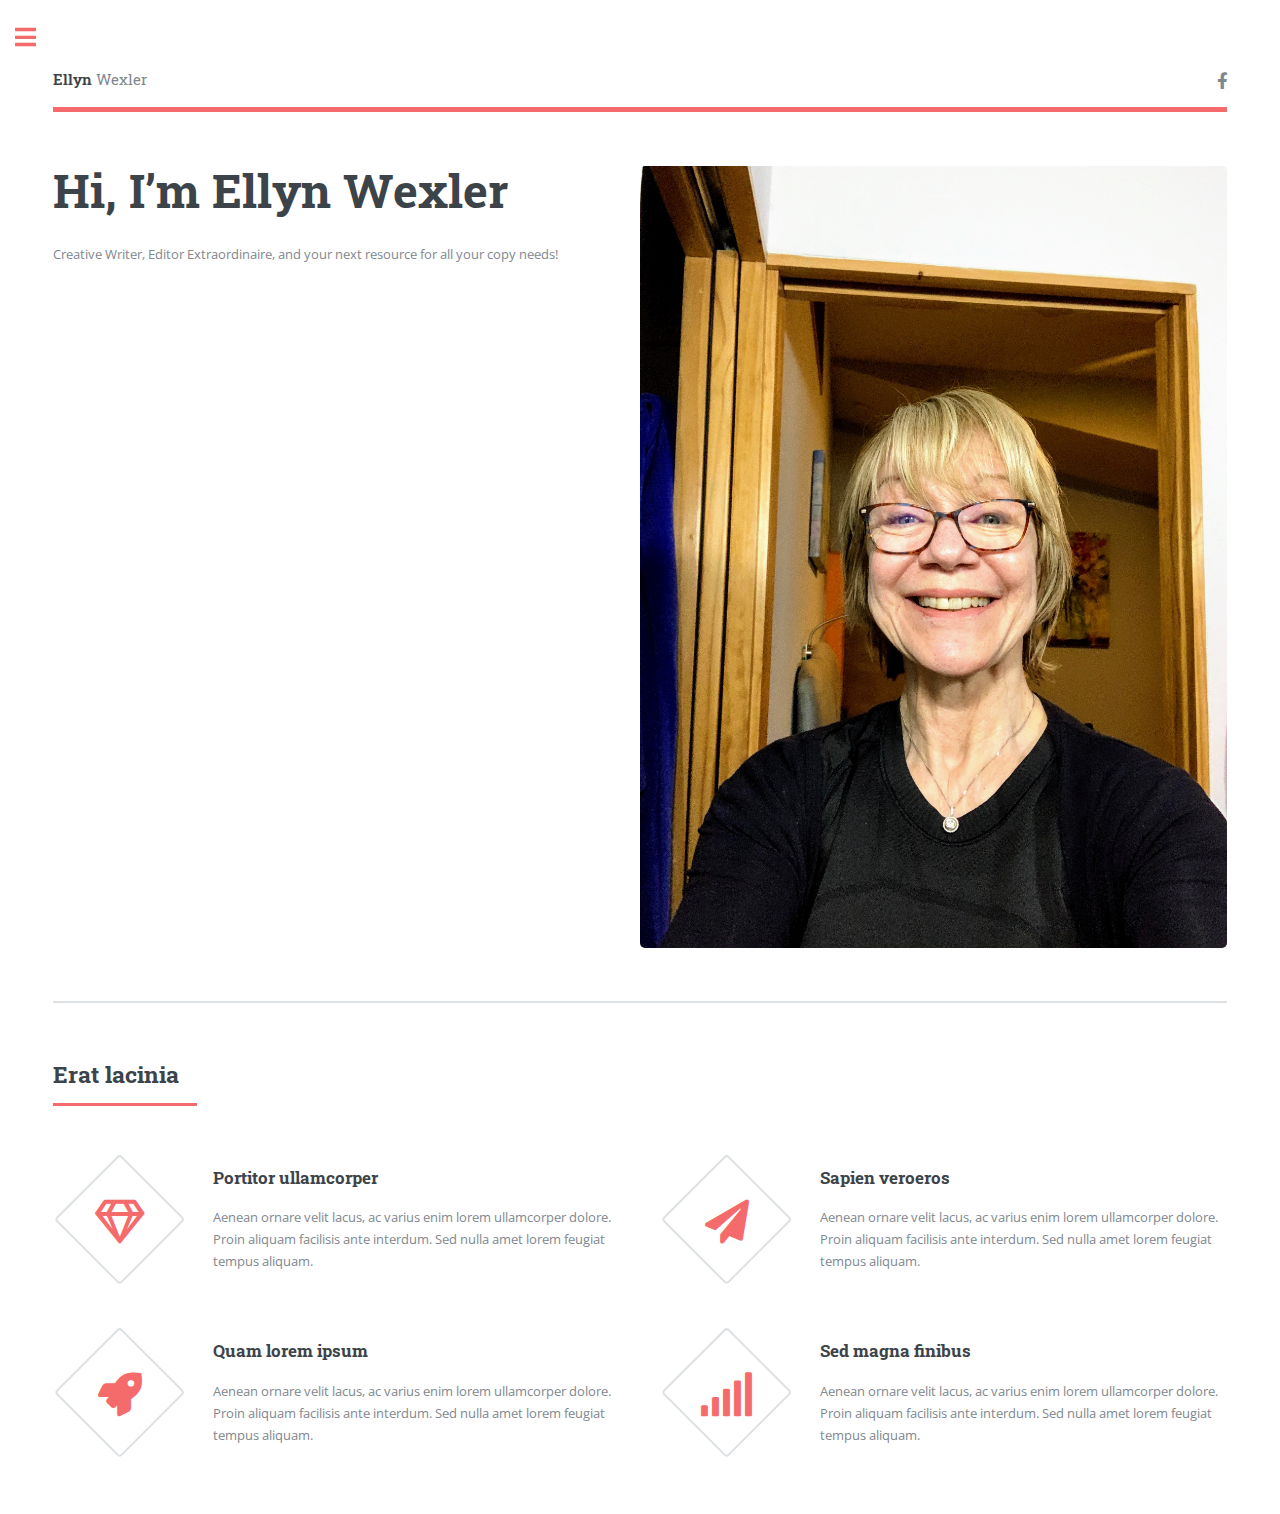
<file: index.html>
<!DOCTYPE HTML>
<!--
	Editorial by HTML5 UP
	html5up.net | @ajlkn
	Free for personal and commercial use under the CCA 3.0 license (html5up.net/license)
-->
<html>
	<head>
		<title>Ellyn Wexler - Portfolio</title>
		<meta charset="utf-8" />
		<meta name="viewport" content="width=device-width, initial-scale=1, user-scalable=no" />
		<link rel="stylesheet" href="assets/css/main.css" />
	</head>
	<body class="is-preload">

		<!-- Wrapper -->
			<div id="wrapper">

				<!-- Main -->
					<div id="main">
						<div class="inner">

							<!-- Header -->
								<header id="header">
									<a href="index.html" class="logo"><strong>Ellyn</strong>&nbsp;Wexler</a>
									<ul class="icons">
										<li><a href="#" class="icon fa-mail-bulk"><span class="label">E-mail</span></a></li>
										<li><a href="#" class="icon brands fa-facebook-f"><span class="label">Facebook</span></a></li>
									</ul>
								</header>

							<!-- Banner -->
								<section id="banner">
									<div class="content">
										<header>
											<h1>Hi, I’m Ellyn Wexler<br /></h1>
										</header>
										<p>Creative Writer, Editor Extraordinaire, and your next resource for all your copy needs! </p>
																		</div>
									<span class="image object">
										<img src="images/EW_Headshot.jpg" alt="" />
									</span>
								</section>

							<!-- Section -->
								<section>
									<header class="major">
										<h2>Erat lacinia</h2>
									</header>
									<div class="features">
										<article>
											<span class="icon fa-gem"></span>
											<div class="content">
												<h3>Portitor ullamcorper</h3>
												<p>Aenean ornare velit lacus, ac varius enim lorem ullamcorper dolore. Proin aliquam facilisis ante interdum. Sed nulla amet lorem feugiat tempus aliquam.</p>
											</div>
										</article>
										<article>
											<span class="icon solid fa-paper-plane"></span>
											<div class="content">
												<h3>Sapien veroeros</h3>
												<p>Aenean ornare velit lacus, ac varius enim lorem ullamcorper dolore. Proin aliquam facilisis ante interdum. Sed nulla amet lorem feugiat tempus aliquam.</p>
											</div>
										</article>
										<article>
											<span class="icon solid fa-rocket"></span>
											<div class="content">
												<h3>Quam lorem ipsum</h3>
												<p>Aenean ornare velit lacus, ac varius enim lorem ullamcorper dolore. Proin aliquam facilisis ante interdum. Sed nulla amet lorem feugiat tempus aliquam.</p>
											</div>
										</article>
										<article>
											<span class="icon solid fa-signal"></span>
											<div class="content">
												<h3>Sed magna finibus</h3>
												<p>Aenean ornare velit lacus, ac varius enim lorem ullamcorper dolore. Proin aliquam facilisis ante interdum. Sed nulla amet lorem feugiat tempus aliquam.</p>
											</div>
										</article>
									</div>
								</section>
						</div>
					</div>

				<!-- Sidebar -->
					<div id="sidebar">
						<div class="inner">



							<!-- Menu -->
								<nav id="menu">
									<header class="major">
										<h2>Menu</h2>
									</header>
									<ul>
										<li><a href="index.html">Homepage</a></li>
										<li><a href="resume.html">Resume</a></li>
										<li><a href="sample_work.html">Sample Work</a></li>
									</ul>
								</nav>



							<!-- Section -->
								<section>
									<header class="major">
										<h2>Get in touch</h2>
									</header>
									<p>Sed varius enim lorem ullamcorper dolore aliquam aenean ornare velit lacus, ac varius enim lorem ullamcorper dolore. Proin sed aliquam facilisis ante interdum. Sed nulla amet lorem feugiat tempus aliquam.</p>
									<ul class="contact">
										<li class="icon solid fa-envelope"><a href="#">ellynwexler@gmail.com</a></li>
										<li class="icon solid fa-phone">(301) 980-44700</li>
										<li class="icon solid fa-home">Reston, VA 20190<br />
										Reston, VA 20190</li>
									</ul>
								</section>

							<!-- Footer -->
								<footer id="footer">
									<p class="copyright">&copy; Ellyn Wexler All rights reserved. Demo Images: <a href="https://unsplash.com">Unsplash</a>. Design: <a href="https://html5up.net">HTML5 UP</a>.</p>
								</footer>

						</div>
					</div>

			</div>

		<!-- Scripts -->
			<script src="assets/js/jquery.min.js"></script>
			<script src="assets/js/browser.min.js"></script>
			<script src="assets/js/breakpoints.min.js"></script>
			<script src="assets/js/util.js"></script>
			<script src="assets/js/main.js"></script>

	</body>
</html>
</file>
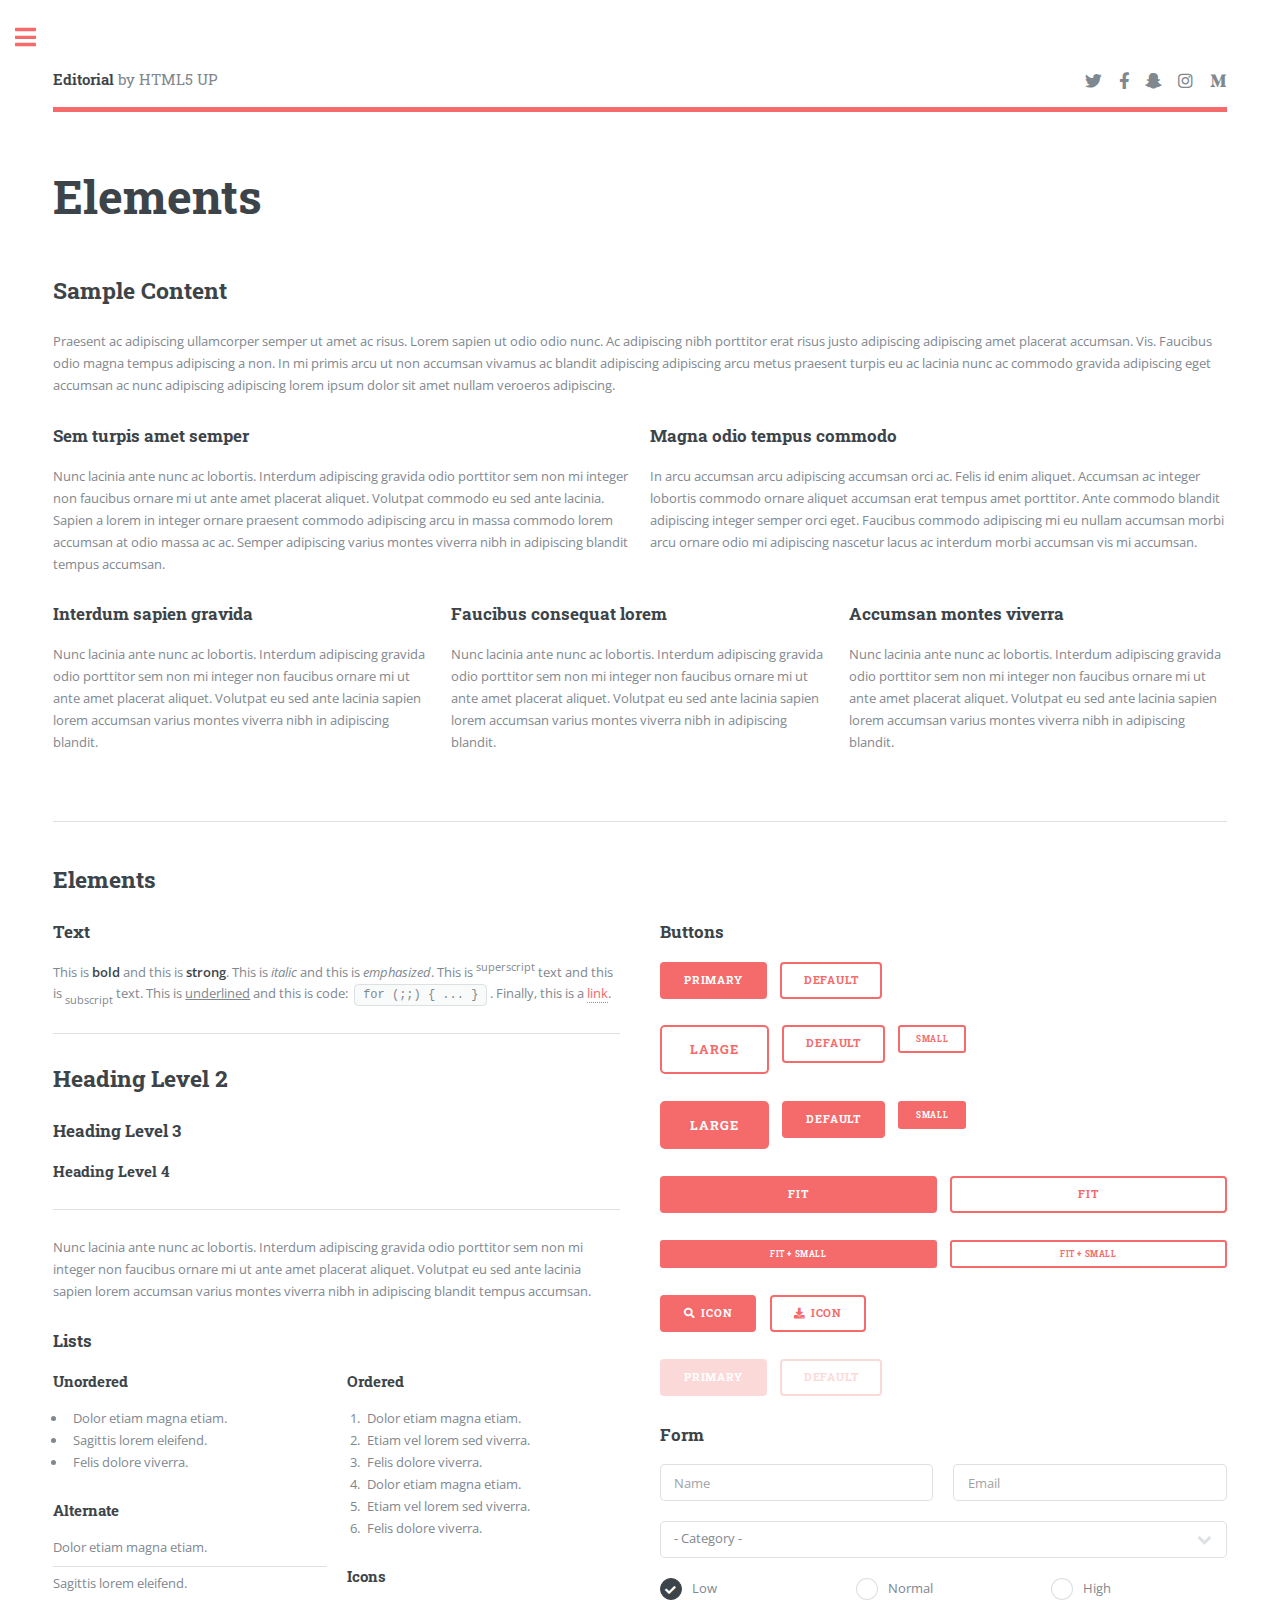
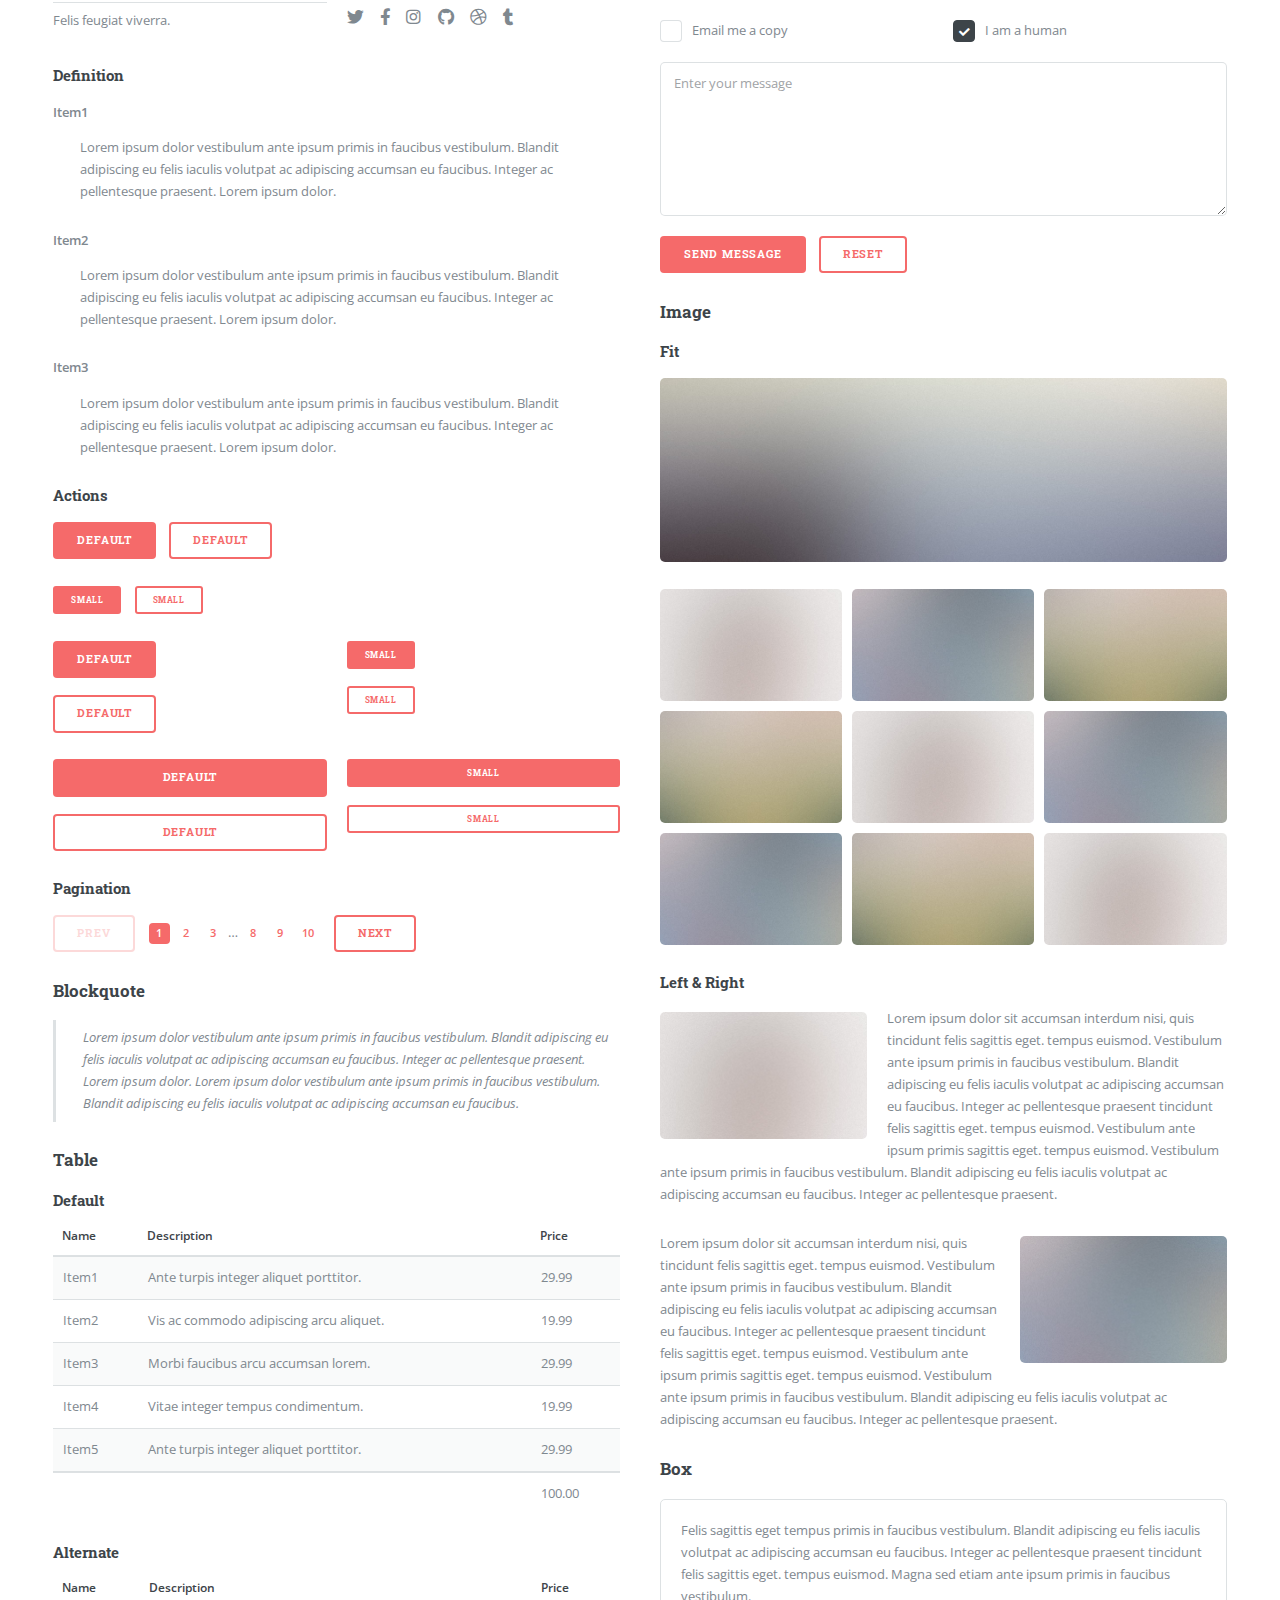
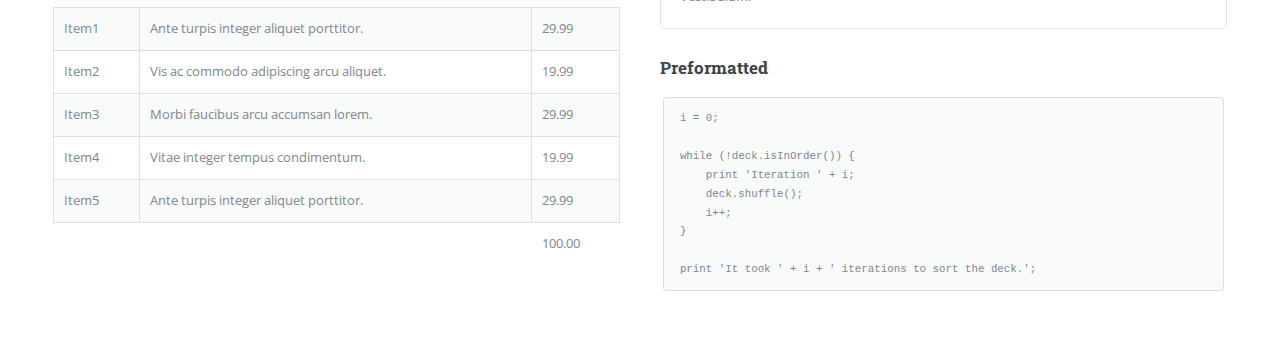
<file: elements.html>
<!DOCTYPE HTML>
<!--
	Editorial by HTML5 UP
	html5up.net | @ajlkn
	Free for personal and commercial use under the CCA 3.0 license (html5up.net/license)
-->
<html>
	<head>
		<title>Elements - Editorial by HTML5 UP</title>
		<meta charset="utf-8" />
		<meta name="viewport" content="width=device-width, initial-scale=1, user-scalable=no" />
		<link rel="stylesheet" href="assets/css/main.css" />
	</head>
	<body class="is-preload">

		<!-- Wrapper -->
			<div id="wrapper">

				<!-- Main -->
					<div id="main">
						<div class="inner">

							<!-- Header -->
								<header id="header">
									<a href="index.html" class="logo"><strong>Editorial</strong> by HTML5 UP</a>
									<ul class="icons">
										<li><a href="#" class="icon brands fa-twitter"><span class="label">Twitter</span></a></li>
										<li><a href="#" class="icon brands fa-facebook-f"><span class="label">Facebook</span></a></li>
										<li><a href="#" class="icon brands fa-snapchat-ghost"><span class="label">Snapchat</span></a></li>
										<li><a href="#" class="icon brands fa-instagram"><span class="label">Instagram</span></a></li>
										<li><a href="#" class="icon brands fa-medium-m"><span class="label">Medium</span></a></li>
									</ul>
								</header>

							<!-- Content -->
								<section>
									<header class="main">
										<h1>Elements</h1>
									</header>

									<!-- Content -->
										<h2 id="content">Sample Content</h2>
										<p>Praesent ac adipiscing ullamcorper semper ut amet ac risus. Lorem sapien ut odio odio nunc. Ac adipiscing nibh porttitor erat risus justo adipiscing adipiscing amet placerat accumsan. Vis. Faucibus odio magna tempus adipiscing a non. In mi primis arcu ut non accumsan vivamus ac blandit adipiscing adipiscing arcu metus praesent turpis eu ac lacinia nunc ac commodo gravida adipiscing eget accumsan ac nunc adipiscing adipiscing lorem ipsum dolor sit amet nullam veroeros adipiscing.</p>
										<div class="row">
											<div class="col-6 col-12-small">
												<h3>Sem turpis amet semper</h3>
												<p>Nunc lacinia ante nunc ac lobortis. Interdum adipiscing gravida odio porttitor sem non mi integer non faucibus ornare mi ut ante amet placerat aliquet. Volutpat commodo eu sed ante lacinia. Sapien a lorem in integer ornare praesent commodo adipiscing arcu in massa commodo lorem accumsan at odio massa ac ac. Semper adipiscing varius montes viverra nibh in adipiscing blandit tempus accumsan.</p>
											</div>
											<div class="col-6 col-12-small">
												<h3>Magna odio tempus commodo</h3>
												<p>In arcu accumsan arcu adipiscing accumsan orci ac. Felis id enim aliquet. Accumsan ac integer lobortis commodo ornare aliquet accumsan erat tempus amet porttitor. Ante commodo blandit adipiscing integer semper orci eget. Faucibus commodo adipiscing mi eu nullam accumsan morbi arcu ornare odio mi adipiscing nascetur lacus ac interdum morbi accumsan vis mi accumsan.</p>
											</div>
											<!-- Break -->
											<div class="col-4 col-12-medium">
												<h3>Interdum sapien gravida</h3>
												<p>Nunc lacinia ante nunc ac lobortis. Interdum adipiscing gravida odio porttitor sem non mi integer non faucibus ornare mi ut ante amet placerat aliquet. Volutpat eu sed ante lacinia sapien lorem accumsan varius montes viverra nibh in adipiscing blandit.</p>
											</div>
											<div class="col-4 col-12-medium">
												<h3>Faucibus consequat lorem</h3>
												<p>Nunc lacinia ante nunc ac lobortis. Interdum adipiscing gravida odio porttitor sem non mi integer non faucibus ornare mi ut ante amet placerat aliquet. Volutpat eu sed ante lacinia sapien lorem accumsan varius montes viverra nibh in adipiscing blandit.</p>
											</div>
											<div class="col-4 col-12-medium">
												<h3>Accumsan montes viverra</h3>
												<p>Nunc lacinia ante nunc ac lobortis. Interdum adipiscing gravida odio porttitor sem non mi integer non faucibus ornare mi ut ante amet placerat aliquet. Volutpat eu sed ante lacinia sapien lorem accumsan varius montes viverra nibh in adipiscing blandit.</p>
											</div>
										</div>

									<hr class="major" />

									<!-- Elements -->
										<h2 id="elements">Elements</h2>
										<div class="row gtr-200">
											<div class="col-6 col-12-medium">

												<!-- Text stuff -->
													<h3>Text</h3>
													<p>This is <b>bold</b> and this is <strong>strong</strong>. This is <i>italic</i> and this is <em>emphasized</em>.
													This is <sup>superscript</sup> text and this is <sub>subscript</sub> text.
													This is <u>underlined</u> and this is code: <code>for (;;) { ... }</code>.
													Finally, this is a <a href="#">link</a>.</p>
													<hr />
													<h2>Heading Level 2</h2>
													<h3>Heading Level 3</h3>
													<h4>Heading Level 4</h4>
													<hr />
													<p>Nunc lacinia ante nunc ac lobortis. Interdum adipiscing gravida odio porttitor sem non mi integer non faucibus ornare mi ut ante amet placerat aliquet. Volutpat eu sed ante lacinia sapien lorem accumsan varius montes viverra nibh in adipiscing blandit tempus accumsan.</p>

												<!-- Lists -->
													<h3>Lists</h3>
													<div class="row">
														<div class="col-6 col-12-small">

															<h4>Unordered</h4>
															<ul>
																<li>Dolor etiam magna etiam.</li>
																<li>Sagittis lorem eleifend.</li>
																<li>Felis dolore viverra.</li>
															</ul>

															<h4>Alternate</h4>
															<ul class="alt">
																<li>Dolor etiam magna etiam.</li>
																<li>Sagittis lorem eleifend.</li>
																<li>Felis feugiat viverra.</li>
															</ul>

														</div>
														<div class="col-6 col-12-small">

															<h4>Ordered</h4>
															<ol>
																<li>Dolor etiam magna etiam.</li>
																<li>Etiam vel lorem sed viverra.</li>
																<li>Felis dolore viverra.</li>
																<li>Dolor etiam magna etiam.</li>
																<li>Etiam vel lorem sed viverra.</li>
																<li>Felis dolore viverra.</li>
															</ol>

															<h4>Icons</h4>
															<ul class="icons">
																<li><a href="#" class="icon brands fa-twitter"><span class="label">Twitter</span></a></li>
																<li><a href="#" class="icon brands fa-facebook-f"><span class="label">Facebook</span></a></li>
																<li><a href="#" class="icon brands fa-instagram"><span class="label">Instagram</span></a></li>
																<li><a href="#" class="icon brands fa-github"><span class="label">Github</span></a></li>
																<li><a href="#" class="icon brands fa-dribbble"><span class="label">Dribbble</span></a></li>
																<li><a href="#" class="icon brands fa-tumblr"><span class="label">Tumblr</span></a></li>
															</ul>

														</div>
													</div>
													<h4>Definition</h4>
													<dl>
														<dt>Item1</dt>
														<dd>
															<p>Lorem ipsum dolor vestibulum ante ipsum primis in faucibus vestibulum. Blandit adipiscing eu felis iaculis volutpat ac adipiscing accumsan eu faucibus. Integer ac pellentesque praesent. Lorem ipsum dolor.</p>
														</dd>
														<dt>Item2</dt>
														<dd>
															<p>Lorem ipsum dolor vestibulum ante ipsum primis in faucibus vestibulum. Blandit adipiscing eu felis iaculis volutpat ac adipiscing accumsan eu faucibus. Integer ac pellentesque praesent. Lorem ipsum dolor.</p>
														</dd>
														<dt>Item3</dt>
														<dd>
															<p>Lorem ipsum dolor vestibulum ante ipsum primis in faucibus vestibulum. Blandit adipiscing eu felis iaculis volutpat ac adipiscing accumsan eu faucibus. Integer ac pellentesque praesent. Lorem ipsum dolor.</p>
														</dd>
													</dl>

													<h4>Actions</h4>
													<ul class="actions">
														<li><a href="#" class="button primary">Default</a></li>
														<li><a href="#" class="button">Default</a></li>
													</ul>
													<ul class="actions small">
														<li><a href="#" class="button primary small">Small</a></li>
														<li><a href="#" class="button small">Small</a></li>
													</ul>
													<div class="row">
														<div class="col-6 col-12-small">
															<ul class="actions stacked">
																<li><a href="#" class="button primary">Default</a></li>
																<li><a href="#" class="button">Default</a></li>
															</ul>
														</div>
														<div class="col-6 col-12-small">
															<ul class="actions stacked">
																<li><a href="#" class="button primary small">Small</a></li>
																<li><a href="#" class="button small">Small</a></li>
															</ul>
														</div>
														<div class="col-6 col-12-small">
															<ul class="actions stacked">
																<li><a href="#" class="button primary fit">Default</a></li>
																<li><a href="#" class="button fit">Default</a></li>
															</ul>
														</div>
														<div class="col-6 col-12-small">
															<ul class="actions stacked">
																<li><a href="#" class="button primary small fit">Small</a></li>
																<li><a href="#" class="button small fit">Small</a></li>
															</ul>
														</div>
													</div>

													<h4>Pagination</h4>
													<ul class="pagination">
														<li><span class="button disabled">Prev</span></li>
														<li><a href="#" class="page active">1</a></li>
														<li><a href="#" class="page">2</a></li>
														<li><a href="#" class="page">3</a></li>
														<li><span>&hellip;</span></li>
														<li><a href="#" class="page">8</a></li>
														<li><a href="#" class="page">9</a></li>
														<li><a href="#" class="page">10</a></li>
														<li><a href="#" class="button">Next</a></li>
													</ul>

												<!-- Blockquote -->
													<h3>Blockquote</h3>
													<blockquote>Lorem ipsum dolor vestibulum ante ipsum primis in faucibus vestibulum. Blandit adipiscing eu felis iaculis volutpat ac adipiscing accumsan eu faucibus. Integer ac pellentesque praesent. Lorem ipsum dolor. Lorem ipsum dolor vestibulum ante ipsum primis in faucibus vestibulum. Blandit adipiscing eu felis iaculis volutpat ac adipiscing accumsan eu faucibus.</blockquote>

												<!-- Table -->
													<h3>Table</h3>

													<h4>Default</h4>
													<div class="table-wrapper">
														<table>
															<thead>
																<tr>
																	<th>Name</th>
																	<th>Description</th>
																	<th>Price</th>
																</tr>
															</thead>
															<tbody>
																<tr>
																	<td>Item1</td>
																	<td>Ante turpis integer aliquet porttitor.</td>
																	<td>29.99</td>
																</tr>
																<tr>
																	<td>Item2</td>
																	<td>Vis ac commodo adipiscing arcu aliquet.</td>
																	<td>19.99</td>
																</tr>
																<tr>
																	<td>Item3</td>
																	<td> Morbi faucibus arcu accumsan lorem.</td>
																	<td>29.99</td>
																</tr>
																<tr>
																	<td>Item4</td>
																	<td>Vitae integer tempus condimentum.</td>
																	<td>19.99</td>
																</tr>
																<tr>
																	<td>Item5</td>
																	<td>Ante turpis integer aliquet porttitor.</td>
																	<td>29.99</td>
																</tr>
															</tbody>
															<tfoot>
																<tr>
																	<td colspan="2"></td>
																	<td>100.00</td>
																</tr>
															</tfoot>
														</table>
													</div>

													<h4>Alternate</h4>
													<div class="table-wrapper">
														<table class="alt">
															<thead>
																<tr>
																	<th>Name</th>
																	<th>Description</th>
																	<th>Price</th>
																</tr>
															</thead>
															<tbody>
																<tr>
																	<td>Item1</td>
																	<td>Ante turpis integer aliquet porttitor.</td>
																	<td>29.99</td>
																</tr>
																<tr>
																	<td>Item2</td>
																	<td>Vis ac commodo adipiscing arcu aliquet.</td>
																	<td>19.99</td>
																</tr>
																<tr>
																	<td>Item3</td>
																	<td> Morbi faucibus arcu accumsan lorem.</td>
																	<td>29.99</td>
																</tr>
																<tr>
																	<td>Item4</td>
																	<td>Vitae integer tempus condimentum.</td>
																	<td>19.99</td>
																</tr>
																<tr>
																	<td>Item5</td>
																	<td>Ante turpis integer aliquet porttitor.</td>
																	<td>29.99</td>
																</tr>
															</tbody>
															<tfoot>
																<tr>
																	<td colspan="2"></td>
																	<td>100.00</td>
																</tr>
															</tfoot>
														</table>
													</div>

											</div>
											<div class="col-6 col-12-medium">

												<!-- Buttons -->
													<h3>Buttons</h3>
													<ul class="actions">
														<li><a href="#" class="button primary">Primary</a></li>
														<li><a href="#" class="button">Default</a></li>
													</ul>
													<ul class="actions">
														<li><a href="#" class="button large">Large</a></li>
														<li><a href="#" class="button">Default</a></li>
														<li><a href="#" class="button small">Small</a></li>
													</ul>
													<ul class="actions">
														<li><a href="#" class="button primary large">Large</a></li>
														<li><a href="#" class="button primary">Default</a></li>
														<li><a href="#" class="button primary small">Small</a></li>
													</ul>
													<ul class="actions fit">
														<li><a href="#" class="button primary fit">Fit</a></li>
														<li><a href="#" class="button fit">Fit</a></li>
													</ul>
													<ul class="actions fit small">
														<li><a href="#" class="button primary fit small">Fit + Small</a></li>
														<li><a href="#" class="button fit small">Fit + Small</a></li>
													</ul>
													<ul class="actions">
														<li><a href="#" class="button primary icon solid fa-search">Icon</a></li>
														<li><a href="#" class="button icon solid fa-download">Icon</a></li>
													</ul>
													<ul class="actions">
														<li><span class="button primary disabled">Primary</span></li>
														<li><span class="button disabled">Default</span></li>
													</ul>

												<!-- Form -->
													<h3>Form</h3>

													<form method="post" action="#">
														<div class="row gtr-uniform">
															<div class="col-6 col-12-xsmall">
																<input type="text" name="demo-name" id="demo-name" value="" placeholder="Name" />
															</div>
															<div class="col-6 col-12-xsmall">
																<input type="email" name="demo-email" id="demo-email" value="" placeholder="Email" />
															</div>
															<!-- Break -->
															<div class="col-12">
																<select name="demo-category" id="demo-category">
																	<option value="">- Category -</option>
																	<option value="1">Manufacturing</option>
																	<option value="1">Shipping</option>
																	<option value="1">Administration</option>
																	<option value="1">Human Resources</option>
																</select>
															</div>
															<!-- Break -->
															<div class="col-4 col-12-small">
																<input type="radio" id="demo-priority-low" name="demo-priority" checked>
																<label for="demo-priority-low">Low</label>
															</div>
															<div class="col-4 col-12-small">
																<input type="radio" id="demo-priority-normal" name="demo-priority">
																<label for="demo-priority-normal">Normal</label>
															</div>
															<div class="col-4 col-12-small">
																<input type="radio" id="demo-priority-high" name="demo-priority">
																<label for="demo-priority-high">High</label>
															</div>
															<!-- Break -->
															<div class="col-6 col-12-small">
																<input type="checkbox" id="demo-copy" name="demo-copy">
																<label for="demo-copy">Email me a copy</label>
															</div>
															<div class="col-6 col-12-small">
																<input type="checkbox" id="demo-human" name="demo-human" checked>
																<label for="demo-human">I am a human</label>
															</div>
															<!-- Break -->
															<div class="col-12">
																<textarea name="demo-message" id="demo-message" placeholder="Enter your message" rows="6"></textarea>
															</div>
															<!-- Break -->
															<div class="col-12">
																<ul class="actions">
																	<li><input type="submit" value="Send Message" class="primary" /></li>
																	<li><input type="reset" value="Reset" /></li>
																</ul>
															</div>
														</div>
													</form>

												<!-- Image -->
													<h3>Image</h3>

													<h4>Fit</h4>
													<span class="image fit"><img src="images/pic11.jpg" alt="" /></span>
													<div class="box alt">
														<div class="row gtr-50 gtr-uniform">
															<div class="col-4"><span class="image fit"><img src="images/pic01.jpg" alt="" /></span></div>
															<div class="col-4"><span class="image fit"><img src="images/pic02.jpg" alt="" /></span></div>
															<div class="col-4"><span class="image fit"><img src="images/pic03.jpg" alt="" /></span></div>
															<!-- Break -->
															<div class="col-4"><span class="image fit"><img src="images/pic03.jpg" alt="" /></span></div>
															<div class="col-4"><span class="image fit"><img src="images/pic01.jpg" alt="" /></span></div>
															<div class="col-4"><span class="image fit"><img src="images/pic02.jpg" alt="" /></span></div>
															<!-- Break -->
															<div class="col-4"><span class="image fit"><img src="images/pic02.jpg" alt="" /></span></div>
															<div class="col-4"><span class="image fit"><img src="images/pic03.jpg" alt="" /></span></div>
															<div class="col-4"><span class="image fit"><img src="images/pic01.jpg" alt="" /></span></div>
														</div>
													</div>

													<h4>Left &amp; Right</h4>
													<p><span class="image left"><img src="images/pic01.jpg" alt="" /></span>Lorem ipsum dolor sit accumsan interdum nisi, quis tincidunt felis sagittis eget. tempus euismod. Vestibulum ante ipsum primis in faucibus vestibulum. Blandit adipiscing eu felis iaculis volutpat ac adipiscing accumsan eu faucibus. Integer ac pellentesque praesent tincidunt felis sagittis eget. tempus euismod. Vestibulum ante ipsum primis sagittis eget. tempus euismod. Vestibulum ante ipsum primis in faucibus vestibulum. Blandit adipiscing eu felis iaculis volutpat ac adipiscing accumsan eu faucibus. Integer ac pellentesque praesent.</p>
													<p><span class="image right"><img src="images/pic02.jpg" alt="" /></span>Lorem ipsum dolor sit accumsan interdum nisi, quis tincidunt felis sagittis eget. tempus euismod. Vestibulum ante ipsum primis in faucibus vestibulum. Blandit adipiscing eu felis iaculis volutpat ac adipiscing accumsan eu faucibus. Integer ac pellentesque praesent tincidunt felis sagittis eget. tempus euismod. Vestibulum ante ipsum primis sagittis eget. tempus euismod. Vestibulum ante ipsum primis in faucibus vestibulum. Blandit adipiscing eu felis iaculis volutpat ac adipiscing accumsan eu faucibus. Integer ac pellentesque praesent.</p>

												<!-- Box -->
													<h3>Box</h3>
													<div class="box">
														<p>Felis sagittis eget tempus primis in faucibus vestibulum. Blandit adipiscing eu felis iaculis volutpat ac adipiscing accumsan eu faucibus. Integer ac pellentesque praesent tincidunt felis sagittis eget. tempus euismod. Magna sed etiam ante ipsum primis in faucibus vestibulum.</p>
													</div>

												<!-- Preformatted Code -->
													<h3>Preformatted</h3>
													<pre><code>i = 0;

while (!deck.isInOrder()) {
    print 'Iteration ' + i;
    deck.shuffle();
    i++;
}

print 'It took ' + i + ' iterations to sort the deck.';
</code></pre>

											</div>
										</div>

								</section>

						</div>
					</div>

				<!-- Sidebar -->
					<div id="sidebar">
						<div class="inner">

							<!-- Search -->
								<section id="search" class="alt">
									<form method="post" action="#">
										<input type="text" name="query" id="query" placeholder="Search" />
									</form>
								</section>

							<!-- Menu -->
								<nav id="menu">
									<header class="major">
										<h2>Menu</h2>
									</header>
									<ul>
										<li><a href="index.html">Homepage</a></li>
										<li><a href="generic.html">Generic</a></li>
										<li><a href="elements.html">Elements</a></li>
										<li>
											<span class="opener">Submenu</span>
											<ul>
												<li><a href="#">Lorem Dolor</a></li>
												<li><a href="#">Ipsum Adipiscing</a></li>
												<li><a href="#">Tempus Magna</a></li>
												<li><a href="#">Feugiat Veroeros</a></li>
											</ul>
										</li>
										<li><a href="#">Etiam Dolore</a></li>
										<li><a href="#">Adipiscing</a></li>
										<li>
											<span class="opener">Another Submenu</span>
											<ul>
												<li><a href="#">Lorem Dolor</a></li>
												<li><a href="#">Ipsum Adipiscing</a></li>
												<li><a href="#">Tempus Magna</a></li>
												<li><a href="#">Feugiat Veroeros</a></li>
											</ul>
										</li>
										<li><a href="#">Maximus Erat</a></li>
										<li><a href="#">Sapien Mauris</a></li>
										<li><a href="#">Amet Lacinia</a></li>
									</ul>
								</nav>

							<!-- Section -->
								<section>
									<header class="major">
										<h2>Ante interdum</h2>
									</header>
									<div class="mini-posts">
										<article>
											<a href="#" class="image"><img src="images/pic07.jpg" alt="" /></a>
											<p>Aenean ornare velit lacus, ac varius enim lorem ullamcorper dolore aliquam.</p>
										</article>
										<article>
											<a href="#" class="image"><img src="images/pic08.jpg" alt="" /></a>
											<p>Aenean ornare velit lacus, ac varius enim lorem ullamcorper dolore aliquam.</p>
										</article>
										<article>
											<a href="#" class="image"><img src="images/pic09.jpg" alt="" /></a>
											<p>Aenean ornare velit lacus, ac varius enim lorem ullamcorper dolore aliquam.</p>
										</article>
									</div>
									<ul class="actions">
										<li><a href="#" class="button">More</a></li>
									</ul>
								</section>

							<!-- Section -->
								<section>
									<header class="major">
										<h2>Get in touch</h2>
									</header>
									<p>Sed varius enim lorem ullamcorper dolore aliquam aenean ornare velit lacus, ac varius enim lorem ullamcorper dolore. Proin sed aliquam facilisis ante interdum. Sed nulla amet lorem feugiat tempus aliquam.</p>
									<ul class="contact">
										<li class="icon solid fa-envelope"><a href="#">information@untitled.tld</a></li>
										<li class="icon solid fa-phone">(000) 000-0000</li>
										<li class="icon solid fa-home">1234 Somewhere Road #8254<br />
										Nashville, TN 00000-0000</li>
									</ul>
								</section>

							<!-- Footer -->
								<footer id="footer">
									<p class="copyright">&copy; Untitled. All rights reserved. Demo Images: <a href="https://unsplash.com">Unsplash</a>. Design: <a href="https://html5up.net">HTML5 UP</a>.</p>
								</footer>

						</div>
					</div>

			</div>

		<!-- Scripts -->
			<script src="assets/js/jquery.min.js"></script>
			<script src="assets/js/browser.min.js"></script>
			<script src="assets/js/breakpoints.min.js"></script>
			<script src="assets/js/util.js"></script>
			<script src="assets/js/main.js"></script>

	</body>
</html>
</file>
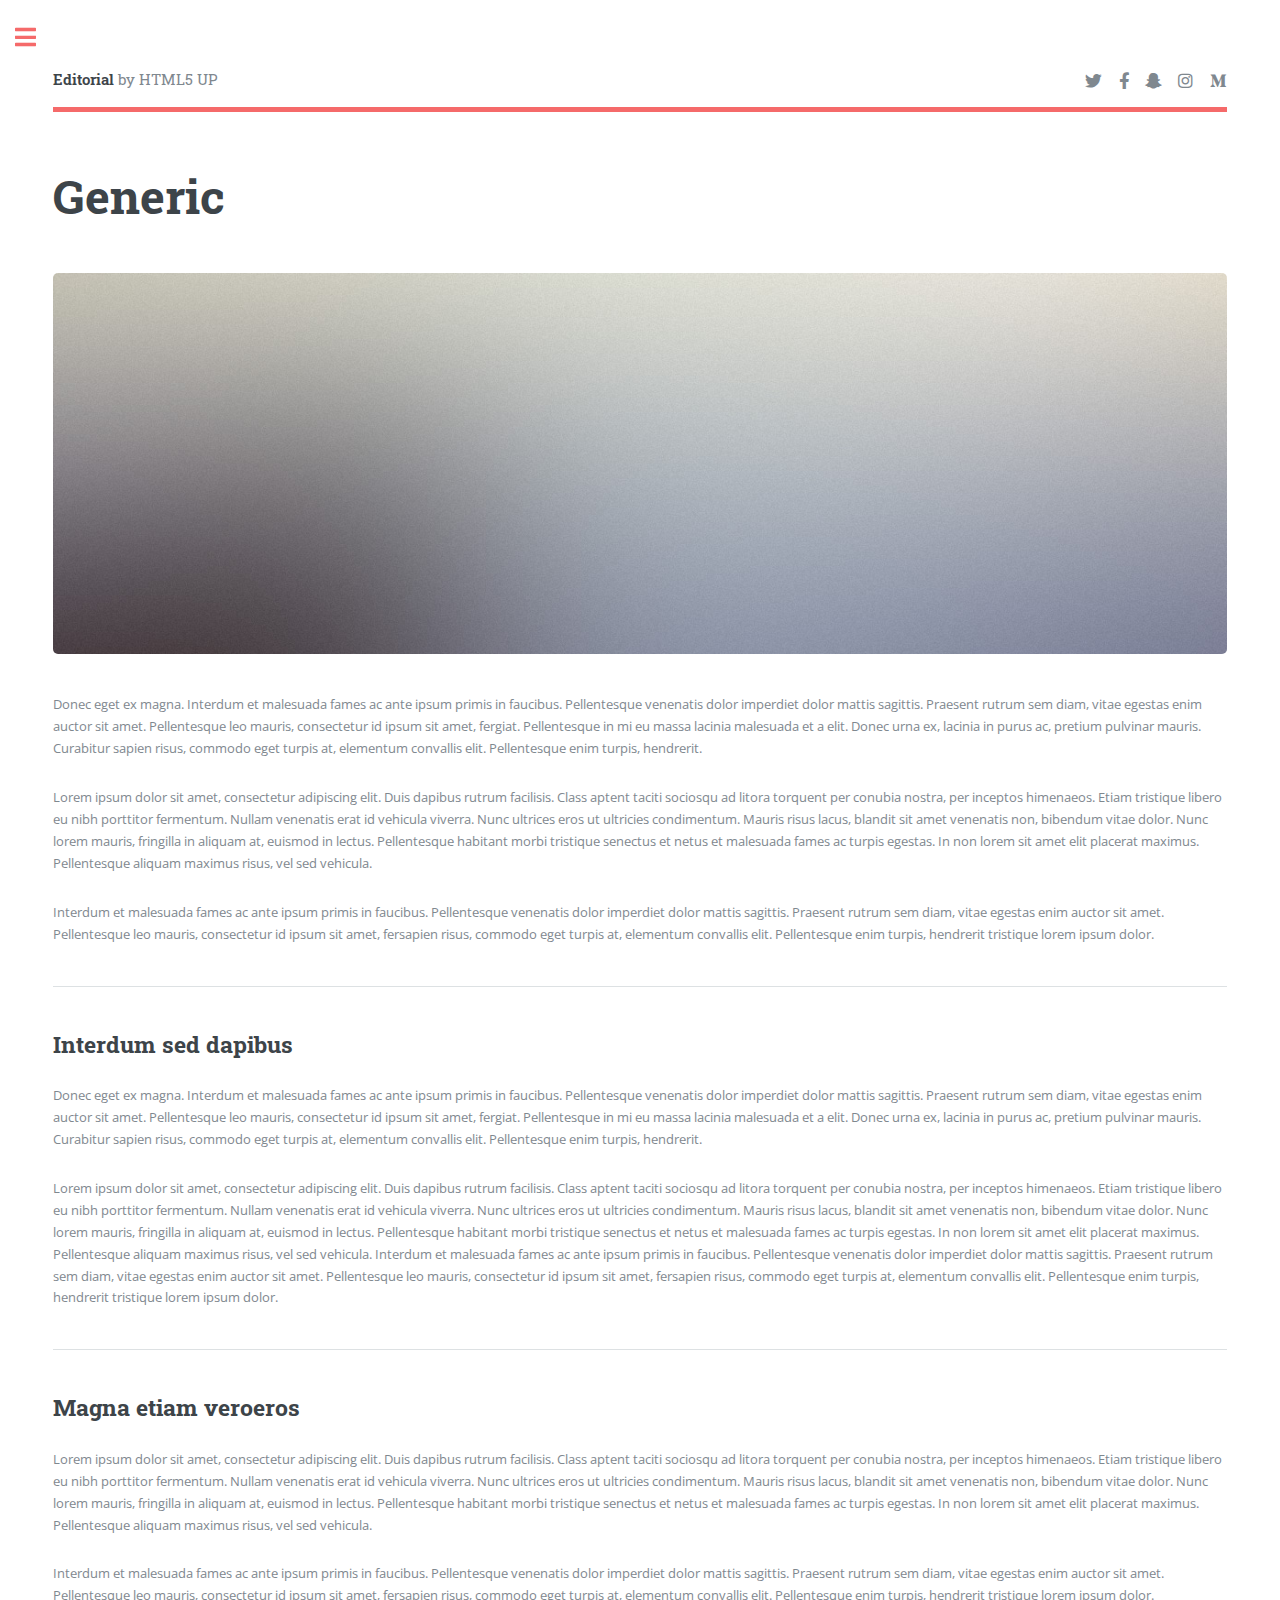
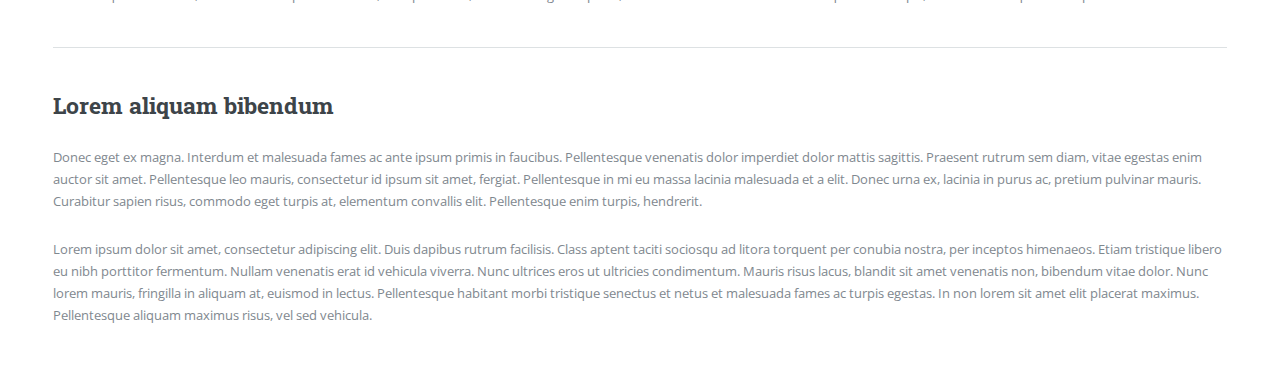
<file: generic.html>
<!DOCTYPE HTML>
<!--
	Editorial by HTML5 UP
	html5up.net | @ajlkn
	Free for personal and commercial use under the CCA 3.0 license (html5up.net/license)
-->
<html>
	<head>
		<title>Generic - Editorial by HTML5 UP</title>
		<meta charset="utf-8" />
		<meta name="viewport" content="width=device-width, initial-scale=1, user-scalable=no" />
		<link rel="stylesheet" href="assets/css/main.css" />
	</head>
	<body class="is-preload">

		<!-- Wrapper -->
			<div id="wrapper">

				<!-- Main -->
					<div id="main">
						<div class="inner">

							<!-- Header -->
								<header id="header">
									<a href="index.html" class="logo"><strong>Editorial</strong> by HTML5 UP</a>
									<ul class="icons">
										<li><a href="#" class="icon brands fa-twitter"><span class="label">Twitter</span></a></li>
										<li><a href="#" class="icon brands fa-facebook-f"><span class="label">Facebook</span></a></li>
										<li><a href="#" class="icon brands fa-snapchat-ghost"><span class="label">Snapchat</span></a></li>
										<li><a href="#" class="icon brands fa-instagram"><span class="label">Instagram</span></a></li>
										<li><a href="#" class="icon brands fa-medium-m"><span class="label">Medium</span></a></li>
									</ul>
								</header>

							<!-- Content -->
								<section>
									<header class="main">
										<h1>Generic</h1>
									</header>

									<span class="image main"><img src="images/pic11.jpg" alt="" /></span>

									<p>Donec eget ex magna. Interdum et malesuada fames ac ante ipsum primis in faucibus. Pellentesque venenatis dolor imperdiet dolor mattis sagittis. Praesent rutrum sem diam, vitae egestas enim auctor sit amet. Pellentesque leo mauris, consectetur id ipsum sit amet, fergiat. Pellentesque in mi eu massa lacinia malesuada et a elit. Donec urna ex, lacinia in purus ac, pretium pulvinar mauris. Curabitur sapien risus, commodo eget turpis at, elementum convallis elit. Pellentesque enim turpis, hendrerit.</p>
									<p>Lorem ipsum dolor sit amet, consectetur adipiscing elit. Duis dapibus rutrum facilisis. Class aptent taciti sociosqu ad litora torquent per conubia nostra, per inceptos himenaeos. Etiam tristique libero eu nibh porttitor fermentum. Nullam venenatis erat id vehicula viverra. Nunc ultrices eros ut ultricies condimentum. Mauris risus lacus, blandit sit amet venenatis non, bibendum vitae dolor. Nunc lorem mauris, fringilla in aliquam at, euismod in lectus. Pellentesque habitant morbi tristique senectus et netus et malesuada fames ac turpis egestas. In non lorem sit amet elit placerat maximus. Pellentesque aliquam maximus risus, vel sed vehicula.</p>
									<p>Interdum et malesuada fames ac ante ipsum primis in faucibus. Pellentesque venenatis dolor imperdiet dolor mattis sagittis. Praesent rutrum sem diam, vitae egestas enim auctor sit amet. Pellentesque leo mauris, consectetur id ipsum sit amet, fersapien risus, commodo eget turpis at, elementum convallis elit. Pellentesque enim turpis, hendrerit tristique lorem ipsum dolor.</p>

									<hr class="major" />

									<h2>Interdum sed dapibus</h2>
									<p>Donec eget ex magna. Interdum et malesuada fames ac ante ipsum primis in faucibus. Pellentesque venenatis dolor imperdiet dolor mattis sagittis. Praesent rutrum sem diam, vitae egestas enim auctor sit amet. Pellentesque leo mauris, consectetur id ipsum sit amet, fergiat. Pellentesque in mi eu massa lacinia malesuada et a elit. Donec urna ex, lacinia in purus ac, pretium pulvinar mauris. Curabitur sapien risus, commodo eget turpis at, elementum convallis elit. Pellentesque enim turpis, hendrerit.</p>
									<p>Lorem ipsum dolor sit amet, consectetur adipiscing elit. Duis dapibus rutrum facilisis. Class aptent taciti sociosqu ad litora torquent per conubia nostra, per inceptos himenaeos. Etiam tristique libero eu nibh porttitor fermentum. Nullam venenatis erat id vehicula viverra. Nunc ultrices eros ut ultricies condimentum. Mauris risus lacus, blandit sit amet venenatis non, bibendum vitae dolor. Nunc lorem mauris, fringilla in aliquam at, euismod in lectus. Pellentesque habitant morbi tristique senectus et netus et malesuada fames ac turpis egestas. In non lorem sit amet elit placerat maximus. Pellentesque aliquam maximus risus, vel sed vehicula. Interdum et malesuada fames ac ante ipsum primis in faucibus. Pellentesque venenatis dolor imperdiet dolor mattis sagittis. Praesent rutrum sem diam, vitae egestas enim auctor sit amet. Pellentesque leo mauris, consectetur id ipsum sit amet, fersapien risus, commodo eget turpis at, elementum convallis elit. Pellentesque enim turpis, hendrerit tristique lorem ipsum dolor.</p>

									<hr class="major" />

									<h2>Magna etiam veroeros</h2>
									<p>Lorem ipsum dolor sit amet, consectetur adipiscing elit. Duis dapibus rutrum facilisis. Class aptent taciti sociosqu ad litora torquent per conubia nostra, per inceptos himenaeos. Etiam tristique libero eu nibh porttitor fermentum. Nullam venenatis erat id vehicula viverra. Nunc ultrices eros ut ultricies condimentum. Mauris risus lacus, blandit sit amet venenatis non, bibendum vitae dolor. Nunc lorem mauris, fringilla in aliquam at, euismod in lectus. Pellentesque habitant morbi tristique senectus et netus et malesuada fames ac turpis egestas. In non lorem sit amet elit placerat maximus. Pellentesque aliquam maximus risus, vel sed vehicula.</p>
									<p>Interdum et malesuada fames ac ante ipsum primis in faucibus. Pellentesque venenatis dolor imperdiet dolor mattis sagittis. Praesent rutrum sem diam, vitae egestas enim auctor sit amet. Pellentesque leo mauris, consectetur id ipsum sit amet, fersapien risus, commodo eget turpis at, elementum convallis elit. Pellentesque enim turpis, hendrerit tristique lorem ipsum dolor.</p>

									<hr class="major" />

									<h2>Lorem aliquam bibendum</h2>
									<p>Donec eget ex magna. Interdum et malesuada fames ac ante ipsum primis in faucibus. Pellentesque venenatis dolor imperdiet dolor mattis sagittis. Praesent rutrum sem diam, vitae egestas enim auctor sit amet. Pellentesque leo mauris, consectetur id ipsum sit amet, fergiat. Pellentesque in mi eu massa lacinia malesuada et a elit. Donec urna ex, lacinia in purus ac, pretium pulvinar mauris. Curabitur sapien risus, commodo eget turpis at, elementum convallis elit. Pellentesque enim turpis, hendrerit.</p>
									<p>Lorem ipsum dolor sit amet, consectetur adipiscing elit. Duis dapibus rutrum facilisis. Class aptent taciti sociosqu ad litora torquent per conubia nostra, per inceptos himenaeos. Etiam tristique libero eu nibh porttitor fermentum. Nullam venenatis erat id vehicula viverra. Nunc ultrices eros ut ultricies condimentum. Mauris risus lacus, blandit sit amet venenatis non, bibendum vitae dolor. Nunc lorem mauris, fringilla in aliquam at, euismod in lectus. Pellentesque habitant morbi tristique senectus et netus et malesuada fames ac turpis egestas. In non lorem sit amet elit placerat maximus. Pellentesque aliquam maximus risus, vel sed vehicula.</p>

								</section>

						</div>
					</div>

				<!-- Sidebar -->
					<div id="sidebar">
						<div class="inner">

							<!-- Search -->
								<section id="search" class="alt">
									<form method="post" action="#">
										<input type="text" name="query" id="query" placeholder="Search" />
									</form>
								</section>

							<!-- Menu -->
								<nav id="menu">
									<header class="major">
										<h2>Menu</h2>
									</header>
									<ul>
										<li><a href="index.html">Homepage</a></li>
										<li><a href="generic.html">Generic</a></li>
										<li><a href="elements.html">Elements</a></li>
										<li>
											<span class="opener">Submenu</span>
											<ul>
												<li><a href="#">Lorem Dolor</a></li>
												<li><a href="#">Ipsum Adipiscing</a></li>
												<li><a href="#">Tempus Magna</a></li>
												<li><a href="#">Feugiat Veroeros</a></li>
											</ul>
										</li>
										<li><a href="#">Etiam Dolore</a></li>
										<li><a href="#">Adipiscing</a></li>
										<li>
											<span class="opener">Another Submenu</span>
											<ul>
												<li><a href="#">Lorem Dolor</a></li>
												<li><a href="#">Ipsum Adipiscing</a></li>
												<li><a href="#">Tempus Magna</a></li>
												<li><a href="#">Feugiat Veroeros</a></li>
											</ul>
										</li>
										<li><a href="#">Maximus Erat</a></li>
										<li><a href="#">Sapien Mauris</a></li>
										<li><a href="#">Amet Lacinia</a></li>
									</ul>
								</nav>

							<!-- Section -->
								<section>
									<header class="major">
										<h2>Ante interdum</h2>
									</header>
									<div class="mini-posts">
										<article>
											<a href="#" class="image"><img src="images/pic07.jpg" alt="" /></a>
											<p>Aenean ornare velit lacus, ac varius enim lorem ullamcorper dolore aliquam.</p>
										</article>
										<article>
											<a href="#" class="image"><img src="images/pic08.jpg" alt="" /></a>
											<p>Aenean ornare velit lacus, ac varius enim lorem ullamcorper dolore aliquam.</p>
										</article>
										<article>
											<a href="#" class="image"><img src="images/pic09.jpg" alt="" /></a>
											<p>Aenean ornare velit lacus, ac varius enim lorem ullamcorper dolore aliquam.</p>
										</article>
									</div>
									<ul class="actions">
										<li><a href="#" class="button">More</a></li>
									</ul>
								</section>

							<!-- Section -->
								<section>
									<header class="major">
										<h2>Get in touch</h2>
									</header>
									<p>Sed varius enim lorem ullamcorper dolore aliquam aenean ornare velit lacus, ac varius enim lorem ullamcorper dolore. Proin sed aliquam facilisis ante interdum. Sed nulla amet lorem feugiat tempus aliquam.</p>
									<ul class="contact">
										<li class="icon solid fa-envelope"><a href="#">information@untitled.tld</a></li>
										<li class="icon solid fa-phone">(000) 000-0000</li>
										<li class="icon solid fa-home">1234 Somewhere Road #8254<br />
										Nashville, TN 00000-0000</li>
									</ul>
								</section>

							<!-- Footer -->
								<footer id="footer">
									<p class="copyright">&copy; Untitled. All rights reserved. Demo Images: <a href="https://unsplash.com">Unsplash</a>. Design: <a href="https://html5up.net">HTML5 UP</a>.</p>
								</footer>

						</div>
					</div>

			</div>

		<!-- Scripts -->
			<script src="assets/js/jquery.min.js"></script>
			<script src="assets/js/browser.min.js"></script>
			<script src="assets/js/breakpoints.min.js"></script>
			<script src="assets/js/util.js"></script>
			<script src="assets/js/main.js"></script>

	</body>
</html>
</file>
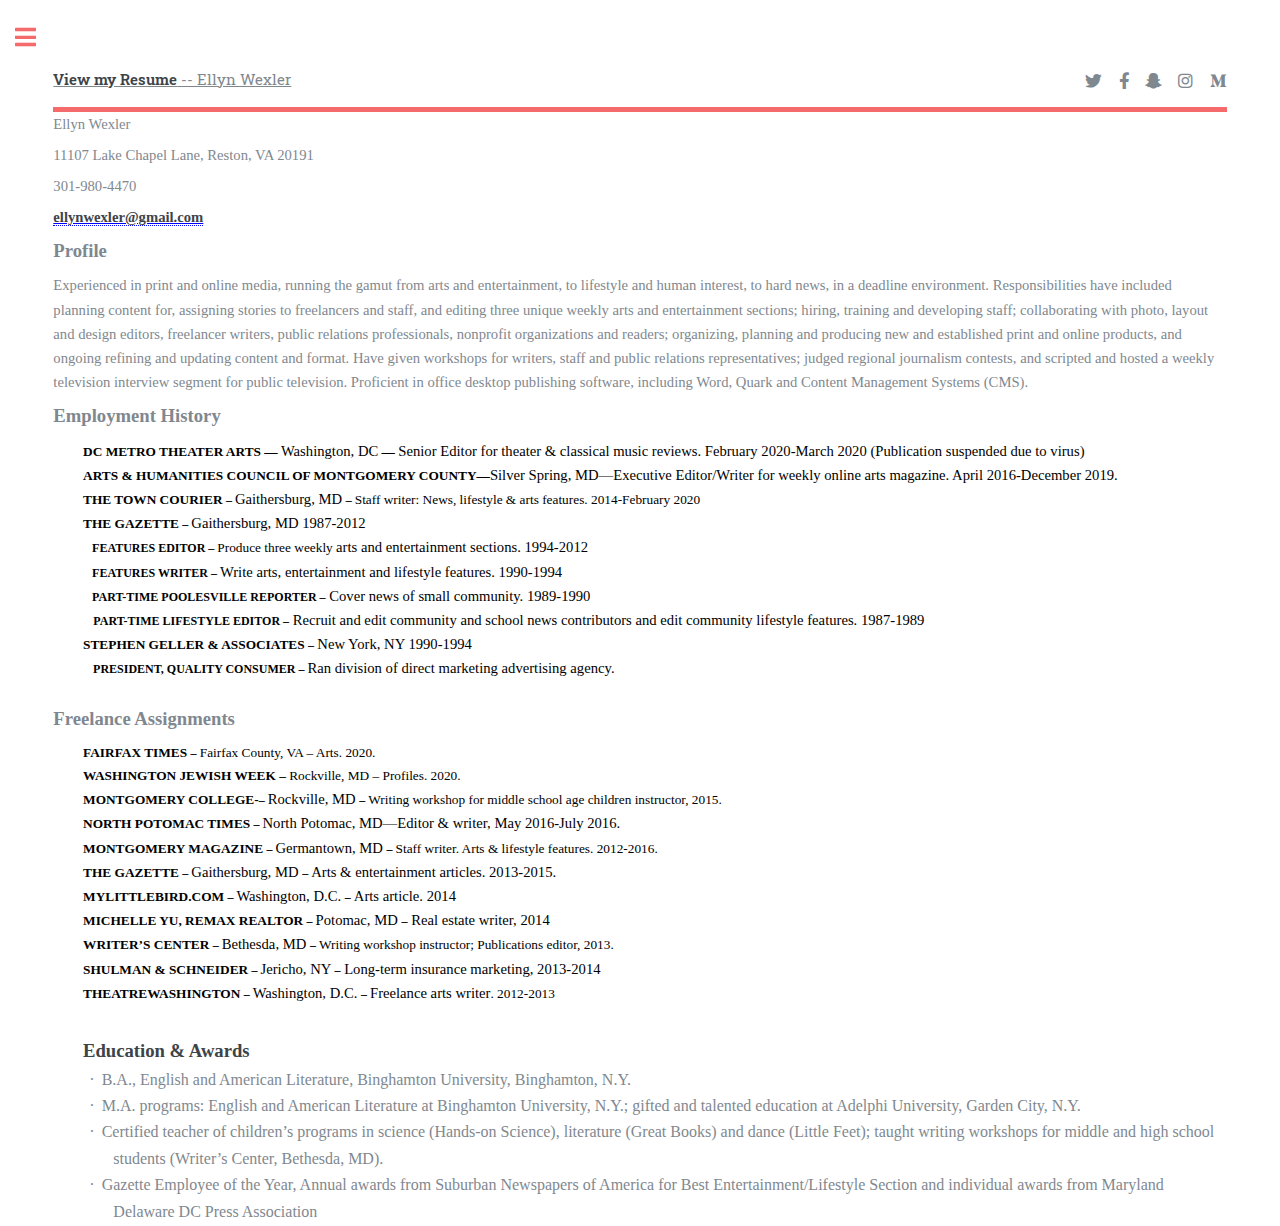
<file: resume.html>
<!DOCTYPE HTML>
<!--
	Editorial by HTML5 UP
	html5up.net | @ajlkn
	Free for personal and commercial use under the CCA 3.0 license (html5up.net/license)
-->
<html>
	<head>
		<title>Ellyn Wexler's Resume</title>
		<meta charset="utf-8" />
		<meta name="viewport" content="width=device-width, initial-scale=1, user-scalable=no" />
		<link rel="stylesheet" href="assets/css/main.css" />
	</head>
	<body class="is-preload">

		<!-- Wrapper -->
			<div id="wrapper">

				<!-- Main -->
					<div id="main">
						<div class="inner">

							<!-- Header -->
								<header id="header">
									<a href="index.html" class="logo"><strong>View my Resume</strong> -- Ellyn Wexler</a>
									<ul class="icons">
										<li><a href="#" class="icon brands fa-twitter"><span class="label">Twitter</span></a></li>
										<li><a href="#" class="icon brands fa-facebook-f"><span class="label">Facebook</span></a></li>
										<li><a href="#" class="icon brands fa-snapchat-ghost"><span class="label">Snapchat</span></a></li>
										<li><a href="#" class="icon brands fa-instagram"><span class="label">Instagram</span></a></li>
										<li><a href="#" class="icon brands fa-medium-m"><span class="label">Medium</span></a></li>
									</ul>
								</header>

							<!-- Content -->
							<html xmlns:v="urn:schemas-microsoft-com:vml"
							xmlns:o="urn:schemas-microsoft-com:office:office"
							xmlns:w="urn:schemas-microsoft-com:office:word"
							xmlns:m="http://schemas.microsoft.com/office/2004/12/omml"
							xmlns="http://www.w3.org/TR/REC-html40">
							
							<head>
							<meta http-equiv=Content-Type content="text/html; charset=windows-1252">
							<meta name=ProgId content=Word.Document>
							<meta name=Generator content="Microsoft Word 15">
							<meta name=Originator content="Microsoft Word 15">
							<link rel=File-List href="resume_ew_files/filelist.xml">
							<title>Ellyn Wexler</title>
							<!--[if gte mso 9]><xml>
							 <o:DocumentProperties>
							  <o:Author>Ellyn</o:Author>
							  <o:LastAuthor>Noah Wexler</o:LastAuthor>
							  <o:Revision>2</o:Revision>
							  <o:TotalTime>1297</o:TotalTime>
							  <o:LastPrinted>2021-08-23T17:41:00Z</o:LastPrinted>
							  <o:Created>2021-12-15T20:38:00Z</o:Created>
							  <o:LastSaved>2021-12-15T20:38:00Z</o:LastSaved>
							  <o:Pages>1</o:Pages>
							  <o:Words>532</o:Words>
							  <o:Characters>3038</o:Characters>
							  <o:Company>Toshiba</o:Company>
							  <o:Lines>25</o:Lines>
							  <o:Paragraphs>7</o:Paragraphs>
							  <o:CharactersWithSpaces>3563</o:CharactersWithSpaces>
							  <o:Version>16.00</o:Version>
							 </o:DocumentProperties>
							 <o:OfficeDocumentSettings>
							  <o:TargetScreenSize>800x600</o:TargetScreenSize>
							 </o:OfficeDocumentSettings>
							</xml><![endif]-->
							<link rel=themeData href="resume_ew_files/themedata.thmx">
							<link rel=colorSchemeMapping href="resume_ew_files/colorschememapping.xml">
							<!--[if gte mso 9]><xml>
							 <w:WordDocument>
							  <w:GrammarState>Clean</w:GrammarState>
							  <w:TrackMoves>false</w:TrackMoves>
							  <w:TrackFormatting/>
							  <w:PunctuationKerning/>
							  <w:DrawingGridHorizontalSpacing>6 pt</w:DrawingGridHorizontalSpacing>
							  <w:DisplayHorizontalDrawingGridEvery>2</w:DisplayHorizontalDrawingGridEvery>
							  <w:DisplayVerticalDrawingGridEvery>2</w:DisplayVerticalDrawingGridEvery>
							  <w:ValidateAgainstSchemas/>
							  <w:SaveIfXMLInvalid>false</w:SaveIfXMLInvalid>
							  <w:IgnoreMixedContent>false</w:IgnoreMixedContent>
							  <w:AlwaysShowPlaceholderText>false</w:AlwaysShowPlaceholderText>
							  <w:DoNotPromoteQF/>
							  <w:LidThemeOther>EN-US</w:LidThemeOther>
							  <w:LidThemeAsian>X-NONE</w:LidThemeAsian>
							  <w:LidThemeComplexScript>X-NONE</w:LidThemeComplexScript>
							  <w:Compatibility>
							   <w:BreakWrappedTables/>
							   <w:SnapToGridInCell/>
							   <w:WrapTextWithPunct/>
							   <w:UseAsianBreakRules/>
							   <w:UseWord2010TableStyleRules/>
							   <w:DontGrowAutofit/>
							   <w:DontUseIndentAsNumberingTabStop/>
							   <w:FELineBreak11/>
							   <w:WW11IndentRules/>
							   <w:DontAutofitConstrainedTables/>
							   <w:AutofitLikeWW11/>
							   <w:HangulWidthLikeWW11/>
							   <w:UseNormalStyleForList/>
							   <w:DontVertAlignCellWithSp/>
							   <w:DontBreakConstrainedForcedTables/>
							   <w:DontVertAlignInTxbx/>
							   <w:Word11KerningPairs/>
							   <w:CachedColBalance/>
							  </w:Compatibility>
							  <w:BrowserLevel>MicrosoftInternetExplorer4</w:BrowserLevel>
							  <m:mathPr>
							   <m:mathFont m:val="Cambria Math"/>
							   <m:brkBin m:val="before"/>
							   <m:brkBinSub m:val="&#45;-"/>
							   <m:smallFrac m:val="off"/>
							   <m:dispDef/>
							   <m:lMargin m:val="0"/>
							   <m:rMargin m:val="0"/>
							   <m:defJc m:val="centerGroup"/>
							   <m:wrapIndent m:val="1440"/>
							   <m:intLim m:val="subSup"/>
							   <m:naryLim m:val="undOvr"/>
							  </m:mathPr></w:WordDocument>
							</xml><![endif]--><!--[if gte mso 9]><xml>
							 <w:LatentStyles DefLockedState="false" DefUnhideWhenUsed="false"
							  DefSemiHidden="false" DefQFormat="false" LatentStyleCount="376">
							  <w:LsdException Locked="false" QFormat="true" Name="Normal"/>
							  <w:LsdException Locked="false" QFormat="true" Name="heading 1"/>
							  <w:LsdException Locked="false" SemiHidden="true" UnhideWhenUsed="true"
							   QFormat="true" Name="heading 2"/>
							  <w:LsdException Locked="false" SemiHidden="true" UnhideWhenUsed="true"
							   QFormat="true" Name="heading 3"/>
							  <w:LsdException Locked="false" SemiHidden="true" UnhideWhenUsed="true"
							   QFormat="true" Name="heading 4"/>
							  <w:LsdException Locked="false" SemiHidden="true" UnhideWhenUsed="true"
							   QFormat="true" Name="heading 5"/>
							  <w:LsdException Locked="false" SemiHidden="true" UnhideWhenUsed="true"
							   QFormat="true" Name="heading 6"/>
							  <w:LsdException Locked="false" SemiHidden="true" UnhideWhenUsed="true"
							   QFormat="true" Name="heading 7"/>
							  <w:LsdException Locked="false" SemiHidden="true" UnhideWhenUsed="true"
							   QFormat="true" Name="heading 8"/>
							  <w:LsdException Locked="false" SemiHidden="true" UnhideWhenUsed="true"
							   QFormat="true" Name="heading 9"/>
							  <w:LsdException Locked="false" SemiHidden="true" UnhideWhenUsed="true"
							   QFormat="true" Name="caption"/>
							  <w:LsdException Locked="false" QFormat="true" Name="Title"/>
							  <w:LsdException Locked="false" QFormat="true" Name="Subtitle"/>
							  <w:LsdException Locked="false" QFormat="true" Name="Strong"/>
							  <w:LsdException Locked="false" QFormat="true" Name="Emphasis"/>
							  <w:LsdException Locked="false" Priority="99" SemiHidden="true"
							   Name="Placeholder Text"/>
							  <w:LsdException Locked="false" Priority="1" QFormat="true" Name="No Spacing"/>
							  <w:LsdException Locked="false" Priority="60" Name="Light Shading"/>
							  <w:LsdException Locked="false" Priority="61" Name="Light List"/>
							  <w:LsdException Locked="false" Priority="62" Name="Light Grid"/>
							  <w:LsdException Locked="false" Priority="63" Name="Medium Shading 1"/>
							  <w:LsdException Locked="false" Priority="64" Name="Medium Shading 2"/>
							  <w:LsdException Locked="false" Priority="65" Name="Medium List 1"/>
							  <w:LsdException Locked="false" Priority="66" Name="Medium List 2"/>
							  <w:LsdException Locked="false" Priority="67" Name="Medium Grid 1"/>
							  <w:LsdException Locked="false" Priority="68" Name="Medium Grid 2"/>
							  <w:LsdException Locked="false" Priority="69" Name="Medium Grid 3"/>
							  <w:LsdException Locked="false" Priority="70" Name="Dark List"/>
							  <w:LsdException Locked="false" Priority="71" Name="Colorful Shading"/>
							  <w:LsdException Locked="false" Priority="72" Name="Colorful List"/>
							  <w:LsdException Locked="false" Priority="73" Name="Colorful Grid"/>
							  <w:LsdException Locked="false" Priority="60" Name="Light Shading Accent 1"/>
							  <w:LsdException Locked="false" Priority="61" Name="Light List Accent 1"/>
							  <w:LsdException Locked="false" Priority="62" Name="Light Grid Accent 1"/>
							  <w:LsdException Locked="false" Priority="63" Name="Medium Shading 1 Accent 1"/>
							  <w:LsdException Locked="false" Priority="64" Name="Medium Shading 2 Accent 1"/>
							  <w:LsdException Locked="false" Priority="65" Name="Medium List 1 Accent 1"/>
							  <w:LsdException Locked="false" Priority="99" SemiHidden="true" Name="Revision"/>
							  <w:LsdException Locked="false" Priority="34" QFormat="true"
							   Name="List Paragraph"/>
							  <w:LsdException Locked="false" Priority="29" QFormat="true" Name="Quote"/>
							  <w:LsdException Locked="false" Priority="30" QFormat="true"
							   Name="Intense Quote"/>
							  <w:LsdException Locked="false" Priority="66" Name="Medium List 2 Accent 1"/>
							  <w:LsdException Locked="false" Priority="67" Name="Medium Grid 1 Accent 1"/>
							  <w:LsdException Locked="false" Priority="68" Name="Medium Grid 2 Accent 1"/>
							  <w:LsdException Locked="false" Priority="69" Name="Medium Grid 3 Accent 1"/>
							  <w:LsdException Locked="false" Priority="70" Name="Dark List Accent 1"/>
							  <w:LsdException Locked="false" Priority="71" Name="Colorful Shading Accent 1"/>
							  <w:LsdException Locked="false" Priority="72" Name="Colorful List Accent 1"/>
							  <w:LsdException Locked="false" Priority="73" Name="Colorful Grid Accent 1"/>
							  <w:LsdException Locked="false" Priority="60" Name="Light Shading Accent 2"/>
							  <w:LsdException Locked="false" Priority="61" Name="Light List Accent 2"/>
							  <w:LsdException Locked="false" Priority="62" Name="Light Grid Accent 2"/>
							  <w:LsdException Locked="false" Priority="63" Name="Medium Shading 1 Accent 2"/>
							  <w:LsdException Locked="false" Priority="64" Name="Medium Shading 2 Accent 2"/>
							  <w:LsdException Locked="false" Priority="65" Name="Medium List 1 Accent 2"/>
							  <w:LsdException Locked="false" Priority="66" Name="Medium List 2 Accent 2"/>
							  <w:LsdException Locked="false" Priority="67" Name="Medium Grid 1 Accent 2"/>
							  <w:LsdException Locked="false" Priority="68" Name="Medium Grid 2 Accent 2"/>
							  <w:LsdException Locked="false" Priority="69" Name="Medium Grid 3 Accent 2"/>
							  <w:LsdException Locked="false" Priority="70" Name="Dark List Accent 2"/>
							  <w:LsdException Locked="false" Priority="71" Name="Colorful Shading Accent 2"/>
							  <w:LsdException Locked="false" Priority="72" Name="Colorful List Accent 2"/>
							  <w:LsdException Locked="false" Priority="73" Name="Colorful Grid Accent 2"/>
							  <w:LsdException Locked="false" Priority="60" Name="Light Shading Accent 3"/>
							  <w:LsdException Locked="false" Priority="61" Name="Light List Accent 3"/>
							  <w:LsdException Locked="false" Priority="62" Name="Light Grid Accent 3"/>
							  <w:LsdException Locked="false" Priority="63" Name="Medium Shading 1 Accent 3"/>
							  <w:LsdException Locked="false" Priority="64" Name="Medium Shading 2 Accent 3"/>
							  <w:LsdException Locked="false" Priority="65" Name="Medium List 1 Accent 3"/>
							  <w:LsdException Locked="false" Priority="66" Name="Medium List 2 Accent 3"/>
							  <w:LsdException Locked="false" Priority="67" Name="Medium Grid 1 Accent 3"/>
							  <w:LsdException Locked="false" Priority="68" Name="Medium Grid 2 Accent 3"/>
							  <w:LsdException Locked="false" Priority="69" Name="Medium Grid 3 Accent 3"/>
							  <w:LsdException Locked="false" Priority="70" Name="Dark List Accent 3"/>
							  <w:LsdException Locked="false" Priority="71" Name="Colorful Shading Accent 3"/>
							  <w:LsdException Locked="false" Priority="72" Name="Colorful List Accent 3"/>
							  <w:LsdException Locked="false" Priority="73" Name="Colorful Grid Accent 3"/>
							  <w:LsdException Locked="false" Priority="60" Name="Light Shading Accent 4"/>
							  <w:LsdException Locked="false" Priority="61" Name="Light List Accent 4"/>
							  <w:LsdException Locked="false" Priority="62" Name="Light Grid Accent 4"/>
							  <w:LsdException Locked="false" Priority="63" Name="Medium Shading 1 Accent 4"/>
							  <w:LsdException Locked="false" Priority="64" Name="Medium Shading 2 Accent 4"/>
							  <w:LsdException Locked="false" Priority="65" Name="Medium List 1 Accent 4"/>
							  <w:LsdException Locked="false" Priority="66" Name="Medium List 2 Accent 4"/>
							  <w:LsdException Locked="false" Priority="67" Name="Medium Grid 1 Accent 4"/>
							  <w:LsdException Locked="false" Priority="68" Name="Medium Grid 2 Accent 4"/>
							  <w:LsdException Locked="false" Priority="69" Name="Medium Grid 3 Accent 4"/>
							  <w:LsdException Locked="false" Priority="70" Name="Dark List Accent 4"/>
							  <w:LsdException Locked="false" Priority="71" Name="Colorful Shading Accent 4"/>
							  <w:LsdException Locked="false" Priority="72" Name="Colorful List Accent 4"/>
							  <w:LsdException Locked="false" Priority="73" Name="Colorful Grid Accent 4"/>
							  <w:LsdException Locked="false" Priority="60" Name="Light Shading Accent 5"/>
							  <w:LsdException Locked="false" Priority="61" Name="Light List Accent 5"/>
							  <w:LsdException Locked="false" Priority="62" Name="Light Grid Accent 5"/>
							  <w:LsdException Locked="false" Priority="63" Name="Medium Shading 1 Accent 5"/>
							  <w:LsdException Locked="false" Priority="64" Name="Medium Shading 2 Accent 5"/>
							  <w:LsdException Locked="false" Priority="65" Name="Medium List 1 Accent 5"/>
							  <w:LsdException Locked="false" Priority="66" Name="Medium List 2 Accent 5"/>
							  <w:LsdException Locked="false" Priority="67" Name="Medium Grid 1 Accent 5"/>
							  <w:LsdException Locked="false" Priority="68" Name="Medium Grid 2 Accent 5"/>
							  <w:LsdException Locked="false" Priority="69" Name="Medium Grid 3 Accent 5"/>
							  <w:LsdException Locked="false" Priority="70" Name="Dark List Accent 5"/>
							  <w:LsdException Locked="false" Priority="71" Name="Colorful Shading Accent 5"/>
							  <w:LsdException Locked="false" Priority="72" Name="Colorful List Accent 5"/>
							  <w:LsdException Locked="false" Priority="73" Name="Colorful Grid Accent 5"/>
							  <w:LsdException Locked="false" Priority="60" Name="Light Shading Accent 6"/>
							  <w:LsdException Locked="false" Priority="61" Name="Light List Accent 6"/>
							  <w:LsdException Locked="false" Priority="62" Name="Light Grid Accent 6"/>
							  <w:LsdException Locked="false" Priority="63" Name="Medium Shading 1 Accent 6"/>
							  <w:LsdException Locked="false" Priority="64" Name="Medium Shading 2 Accent 6"/>
							  <w:LsdException Locked="false" Priority="65" Name="Medium List 1 Accent 6"/>
							  <w:LsdException Locked="false" Priority="66" Name="Medium List 2 Accent 6"/>
							  <w:LsdException Locked="false" Priority="67" Name="Medium Grid 1 Accent 6"/>
							  <w:LsdException Locked="false" Priority="68" Name="Medium Grid 2 Accent 6"/>
							  <w:LsdException Locked="false" Priority="69" Name="Medium Grid 3 Accent 6"/>
							  <w:LsdException Locked="false" Priority="70" Name="Dark List Accent 6"/>
							  <w:LsdException Locked="false" Priority="71" Name="Colorful Shading Accent 6"/>
							  <w:LsdException Locked="false" Priority="72" Name="Colorful List Accent 6"/>
							  <w:LsdException Locked="false" Priority="73" Name="Colorful Grid Accent 6"/>
							  <w:LsdException Locked="false" Priority="19" QFormat="true"
							   Name="Subtle Emphasis"/>
							  <w:LsdException Locked="false" Priority="21" QFormat="true"
							   Name="Intense Emphasis"/>
							  <w:LsdException Locked="false" Priority="31" QFormat="true"
							   Name="Subtle Reference"/>
							  <w:LsdException Locked="false" Priority="32" QFormat="true"
							   Name="Intense Reference"/>
							  <w:LsdException Locked="false" Priority="33" QFormat="true" Name="Book Title"/>
							  <w:LsdException Locked="false" Priority="37" SemiHidden="true"
							   UnhideWhenUsed="true" Name="Bibliography"/>
							  <w:LsdException Locked="false" Priority="39" SemiHidden="true"
							   UnhideWhenUsed="true" QFormat="true" Name="TOC Heading"/>
							  <w:LsdException Locked="false" Priority="41" Name="Plain Table 1"/>
							  <w:LsdException Locked="false" Priority="42" Name="Plain Table 2"/>
							  <w:LsdException Locked="false" Priority="43" Name="Plain Table 3"/>
							  <w:LsdException Locked="false" Priority="44" Name="Plain Table 4"/>
							  <w:LsdException Locked="false" Priority="45" Name="Plain Table 5"/>
							  <w:LsdException Locked="false" Priority="40" Name="Grid Table Light"/>
							  <w:LsdException Locked="false" Priority="46" Name="Grid Table 1 Light"/>
							  <w:LsdException Locked="false" Priority="47" Name="Grid Table 2"/>
							  <w:LsdException Locked="false" Priority="48" Name="Grid Table 3"/>
							  <w:LsdException Locked="false" Priority="49" Name="Grid Table 4"/>
							  <w:LsdException Locked="false" Priority="50" Name="Grid Table 5 Dark"/>
							  <w:LsdException Locked="false" Priority="51" Name="Grid Table 6 Colorful"/>
							  <w:LsdException Locked="false" Priority="52" Name="Grid Table 7 Colorful"/>
							  <w:LsdException Locked="false" Priority="46"
							   Name="Grid Table 1 Light Accent 1"/>
							  <w:LsdException Locked="false" Priority="47" Name="Grid Table 2 Accent 1"/>
							  <w:LsdException Locked="false" Priority="48" Name="Grid Table 3 Accent 1"/>
							  <w:LsdException Locked="false" Priority="49" Name="Grid Table 4 Accent 1"/>
							  <w:LsdException Locked="false" Priority="50" Name="Grid Table 5 Dark Accent 1"/>
							  <w:LsdException Locked="false" Priority="51"
							   Name="Grid Table 6 Colorful Accent 1"/>
							  <w:LsdException Locked="false" Priority="52"
							   Name="Grid Table 7 Colorful Accent 1"/>
							  <w:LsdException Locked="false" Priority="46"
							   Name="Grid Table 1 Light Accent 2"/>
							  <w:LsdException Locked="false" Priority="47" Name="Grid Table 2 Accent 2"/>
							  <w:LsdException Locked="false" Priority="48" Name="Grid Table 3 Accent 2"/>
							  <w:LsdException Locked="false" Priority="49" Name="Grid Table 4 Accent 2"/>
							  <w:LsdException Locked="false" Priority="50" Name="Grid Table 5 Dark Accent 2"/>
							  <w:LsdException Locked="false" Priority="51"
							   Name="Grid Table 6 Colorful Accent 2"/>
							  <w:LsdException Locked="false" Priority="52"
							   Name="Grid Table 7 Colorful Accent 2"/>
							  <w:LsdException Locked="false" Priority="46"
							   Name="Grid Table 1 Light Accent 3"/>
							  <w:LsdException Locked="false" Priority="47" Name="Grid Table 2 Accent 3"/>
							  <w:LsdException Locked="false" Priority="48" Name="Grid Table 3 Accent 3"/>
							  <w:LsdException Locked="false" Priority="49" Name="Grid Table 4 Accent 3"/>
							  <w:LsdException Locked="false" Priority="50" Name="Grid Table 5 Dark Accent 3"/>
							  <w:LsdException Locked="false" Priority="51"
							   Name="Grid Table 6 Colorful Accent 3"/>
							  <w:LsdException Locked="false" Priority="52"
							   Name="Grid Table 7 Colorful Accent 3"/>
							  <w:LsdException Locked="false" Priority="46"
							   Name="Grid Table 1 Light Accent 4"/>
							  <w:LsdException Locked="false" Priority="47" Name="Grid Table 2 Accent 4"/>
							  <w:LsdException Locked="false" Priority="48" Name="Grid Table 3 Accent 4"/>
							  <w:LsdException Locked="false" Priority="49" Name="Grid Table 4 Accent 4"/>
							  <w:LsdException Locked="false" Priority="50" Name="Grid Table 5 Dark Accent 4"/>
							  <w:LsdException Locked="false" Priority="51"
							   Name="Grid Table 6 Colorful Accent 4"/>
							  <w:LsdException Locked="false" Priority="52"
							   Name="Grid Table 7 Colorful Accent 4"/>
							  <w:LsdException Locked="false" Priority="46"
							   Name="Grid Table 1 Light Accent 5"/>
							  <w:LsdException Locked="false" Priority="47" Name="Grid Table 2 Accent 5"/>
							  <w:LsdException Locked="false" Priority="48" Name="Grid Table 3 Accent 5"/>
							  <w:LsdException Locked="false" Priority="49" Name="Grid Table 4 Accent 5"/>
							  <w:LsdException Locked="false" Priority="50" Name="Grid Table 5 Dark Accent 5"/>
							  <w:LsdException Locked="false" Priority="51"
							   Name="Grid Table 6 Colorful Accent 5"/>
							  <w:LsdException Locked="false" Priority="52"
							   Name="Grid Table 7 Colorful Accent 5"/>
							  <w:LsdException Locked="false" Priority="46"
							   Name="Grid Table 1 Light Accent 6"/>
							  <w:LsdException Locked="false" Priority="47" Name="Grid Table 2 Accent 6"/>
							  <w:LsdException Locked="false" Priority="48" Name="Grid Table 3 Accent 6"/>
							  <w:LsdException Locked="false" Priority="49" Name="Grid Table 4 Accent 6"/>
							  <w:LsdException Locked="false" Priority="50" Name="Grid Table 5 Dark Accent 6"/>
							  <w:LsdException Locked="false" Priority="51"
							   Name="Grid Table 6 Colorful Accent 6"/>
							  <w:LsdException Locked="false" Priority="52"
							   Name="Grid Table 7 Colorful Accent 6"/>
							  <w:LsdException Locked="false" Priority="46" Name="List Table 1 Light"/>
							  <w:LsdException Locked="false" Priority="47" Name="List Table 2"/>
							  <w:LsdException Locked="false" Priority="48" Name="List Table 3"/>
							  <w:LsdException Locked="false" Priority="49" Name="List Table 4"/>
							  <w:LsdException Locked="false" Priority="50" Name="List Table 5 Dark"/>
							  <w:LsdException Locked="false" Priority="51" Name="List Table 6 Colorful"/>
							  <w:LsdException Locked="false" Priority="52" Name="List Table 7 Colorful"/>
							  <w:LsdException Locked="false" Priority="46"
							   Name="List Table 1 Light Accent 1"/>
							  <w:LsdException Locked="false" Priority="47" Name="List Table 2 Accent 1"/>
							  <w:LsdException Locked="false" Priority="48" Name="List Table 3 Accent 1"/>
							  <w:LsdException Locked="false" Priority="49" Name="List Table 4 Accent 1"/>
							  <w:LsdException Locked="false" Priority="50" Name="List Table 5 Dark Accent 1"/>
							  <w:LsdException Locked="false" Priority="51"
							   Name="List Table 6 Colorful Accent 1"/>
							  <w:LsdException Locked="false" Priority="52"
							   Name="List Table 7 Colorful Accent 1"/>
							  <w:LsdException Locked="false" Priority="46"
							   Name="List Table 1 Light Accent 2"/>
							  <w:LsdException Locked="false" Priority="47" Name="List Table 2 Accent 2"/>
							  <w:LsdException Locked="false" Priority="48" Name="List Table 3 Accent 2"/>
							  <w:LsdException Locked="false" Priority="49" Name="List Table 4 Accent 2"/>
							  <w:LsdException Locked="false" Priority="50" Name="List Table 5 Dark Accent 2"/>
							  <w:LsdException Locked="false" Priority="51"
							   Name="List Table 6 Colorful Accent 2"/>
							  <w:LsdException Locked="false" Priority="52"
							   Name="List Table 7 Colorful Accent 2"/>
							  <w:LsdException Locked="false" Priority="46"
							   Name="List Table 1 Light Accent 3"/>
							  <w:LsdException Locked="false" Priority="47" Name="List Table 2 Accent 3"/>
							  <w:LsdException Locked="false" Priority="48" Name="List Table 3 Accent 3"/>
							  <w:LsdException Locked="false" Priority="49" Name="List Table 4 Accent 3"/>
							  <w:LsdException Locked="false" Priority="50" Name="List Table 5 Dark Accent 3"/>
							  <w:LsdException Locked="false" Priority="51"
							   Name="List Table 6 Colorful Accent 3"/>
							  <w:LsdException Locked="false" Priority="52"
							   Name="List Table 7 Colorful Accent 3"/>
							  <w:LsdException Locked="false" Priority="46"
							   Name="List Table 1 Light Accent 4"/>
							  <w:LsdException Locked="false" Priority="47" Name="List Table 2 Accent 4"/>
							  <w:LsdException Locked="false" Priority="48" Name="List Table 3 Accent 4"/>
							  <w:LsdException Locked="false" Priority="49" Name="List Table 4 Accent 4"/>
							  <w:LsdException Locked="false" Priority="50" Name="List Table 5 Dark Accent 4"/>
							  <w:LsdException Locked="false" Priority="51"
							   Name="List Table 6 Colorful Accent 4"/>
							  <w:LsdException Locked="false" Priority="52"
							   Name="List Table 7 Colorful Accent 4"/>
							  <w:LsdException Locked="false" Priority="46"
							   Name="List Table 1 Light Accent 5"/>
							  <w:LsdException Locked="false" Priority="47" Name="List Table 2 Accent 5"/>
							  <w:LsdException Locked="false" Priority="48" Name="List Table 3 Accent 5"/>
							  <w:LsdException Locked="false" Priority="49" Name="List Table 4 Accent 5"/>
							  <w:LsdException Locked="false" Priority="50" Name="List Table 5 Dark Accent 5"/>
							  <w:LsdException Locked="false" Priority="51"
							   Name="List Table 6 Colorful Accent 5"/>
							  <w:LsdException Locked="false" Priority="52"
							   Name="List Table 7 Colorful Accent 5"/>
							  <w:LsdException Locked="false" Priority="46"
							   Name="List Table 1 Light Accent 6"/>
							  <w:LsdException Locked="false" Priority="47" Name="List Table 2 Accent 6"/>
							  <w:LsdException Locked="false" Priority="48" Name="List Table 3 Accent 6"/>
							  <w:LsdException Locked="false" Priority="49" Name="List Table 4 Accent 6"/>
							  <w:LsdException Locked="false" Priority="50" Name="List Table 5 Dark Accent 6"/>
							  <w:LsdException Locked="false" Priority="51"
							   Name="List Table 6 Colorful Accent 6"/>
							  <w:LsdException Locked="false" Priority="52"
							   Name="List Table 7 Colorful Accent 6"/>
							  <w:LsdException Locked="false" Priority="99" SemiHidden="true"
							   UnhideWhenUsed="true" Name="Mention"/>
							  <w:LsdException Locked="false" Priority="99" SemiHidden="true"
							   UnhideWhenUsed="true" Name="Smart Hyperlink"/>
							  <w:LsdException Locked="false" Priority="99" SemiHidden="true"
							   UnhideWhenUsed="true" Name="Hashtag"/>
							  <w:LsdException Locked="false" Priority="99" SemiHidden="true"
							   UnhideWhenUsed="true" Name="Unresolved Mention"/>
							  <w:LsdException Locked="false" Priority="99" SemiHidden="true"
							   UnhideWhenUsed="true" Name="Smart Link"/>
							 </w:LatentStyles>
							</xml><![endif]-->
							<style>
							<!--
							 /* Font Definitions */
							 @font-face
								{font-family:Wingdings;
								panose-1:5 0 0 0 0 0 0 0 0 0;
								mso-font-charset:2;
								mso-generic-font-family:auto;
								mso-font-pitch:variable;
								mso-font-signature:0 268435456 0 0 -2147483648 0;}
							@font-face
								{font-family:"Cambria Math";
								panose-1:2 4 5 3 5 4 6 3 2 4;
								mso-font-charset:0;
								mso-generic-font-family:roman;
								mso-font-pitch:variable;
								mso-font-signature:-536869121 1107305727 33554432 0 415 0;}
							@font-face
								{font-family:Garamond;
								panose-1:2 2 4 4 3 3 1 1 8 3;
								mso-font-charset:0;
								mso-generic-font-family:roman;
								mso-font-pitch:variable;
								mso-font-signature:647 0 0 0 159 0;}
							 /* Style Definitions */
							 p.MsoNormal, li.MsoNormal, div.MsoNormal
								{mso-style-unhide:no;
								mso-style-qformat:yes;
								mso-style-parent:"";
								margin:0in;
								mso-pagination:widow-orphan;
								font-size:12.0pt;
								font-family:"Times New Roman",serif;
								mso-fareast-font-family:"Times New Roman";}
							h1
								{mso-style-unhide:no;
								mso-style-qformat:yes;
								mso-style-next:Normal;
								margin-top:12.0pt;
								margin-right:0in;
								margin-bottom:3.0pt;
								margin-left:0in;
								mso-pagination:widow-orphan;
								page-break-after:avoid;
								mso-outline-level:1;
								font-size:16.0pt;
								font-family:"Arial",sans-serif;
								mso-font-kerning:16.0pt;}
							a:link, span.MsoHyperlink
								{mso-style-unhide:no;
								mso-style-parent:"";
								color:blue;
								text-decoration:underline;
								text-underline:single;}
							a:visited, span.MsoHyperlinkFollowed
								{mso-style-unhide:no;
								color:#954F72;
								mso-themecolor:followedhyperlink;
								text-decoration:underline;
								text-underline:single;}
							p.MsoListParagraph, li.MsoListParagraph, div.MsoListParagraph
								{mso-style-unhide:no;
								mso-style-qformat:yes;
								mso-style-link:"List Paragraph Char";
								margin-top:0in;
								margin-right:27.35pt;
								margin-bottom:7.0pt;
								margin-left:22.3pt;
								mso-pagination:widow-orphan;
								tab-stops:3.5in;
								font-size:10.5pt;
								mso-bidi-font-size:10.0pt;
								font-family:"Garamond",serif;
								mso-fareast-font-family:"Times New Roman";
								mso-bidi-font-family:"Times New Roman";
								color:black;}
							p.ResumeSections, li.ResumeSections, div.ResumeSections
								{mso-style-name:"Resume Sections";
								mso-style-unhide:no;
								mso-style-parent:"Heading 1";
								margin-top:0in;
								margin-right:0in;
								margin-bottom:5.0pt;
								margin-left:0in;
								mso-pagination:widow-orphan;
								page-break-after:avoid;
								mso-outline-level:1;
								tab-stops:right lined 6.5in;
								font-size:11.0pt;
								mso-bidi-font-size:10.0pt;
								font-family:"Garamond",serif;
								mso-fareast-font-family:"Times New Roman";
								mso-bidi-font-family:"Times New Roman";
								font-weight:bold;
								mso-bidi-font-weight:normal;}
							span.ListParagraphChar
								{mso-style-name:"List Paragraph Char";
								mso-style-unhide:no;
								mso-style-locked:yes;
								mso-style-parent:"";
								mso-style-link:"List Paragraph";
								mso-ansi-font-size:10.5pt;
								font-family:"Garamond",serif;
								mso-ascii-font-family:Garamond;
								mso-hansi-font-family:Garamond;
								color:black;
								mso-ansi-language:EN-US;
								mso-fareast-language:EN-US;
								mso-bidi-language:AR-SA;}
							span.GramE
								{mso-style-name:"";
								mso-gram-e:yes;}
							.MsoChpDefault
								{mso-style-type:export-only;
								mso-default-props:yes;}
							 /* Page Definitions */
							 @page
								{mso-footnote-separator:url("resume_ew_files/header.htm") fs;
								mso-footnote-continuation-separator:url("resume_ew_files/header.htm") fcs;
								mso-endnote-separator:url("resume_ew_files/header.htm") es;
								mso-endnote-continuation-separator:url("resume_ew_files/header.htm") ecs;}
							@page WordSection1
								{size:8.5in 11.0in;
								margin:1.0in 1.25in 1.0in 1.25in;
								mso-header-margin:.5in;
								mso-footer-margin:.5in;
								mso-paper-source:0;}
							div.WordSection1
								{page:WordSection1;}
							 /* List Definitions */
							 @list l0
								{mso-list-id:1464612836;
								mso-list-type:hybrid;
								mso-list-template-ids:-317653142 67698689 67698691 67698693 67698689 67698691 67698693 67698689 67698691 67698693;}
							@list l0:level1
								{mso-level-number-format:bullet;
								mso-level-text:\F0B7;
								mso-level-tab-stop:none;
								mso-level-number-position:left;
								margin-left:45.0pt;
								text-indent:-.25in;
								font-family:Symbol;}
							@list l0:level2
								{mso-level-number-format:bullet;
								mso-level-text:o;
								mso-level-tab-stop:none;
								mso-level-number-position:left;
								margin-left:81.0pt;
								text-indent:-.25in;
								font-family:"Courier New";}
							@list l0:level3
								{mso-level-number-format:bullet;
								mso-level-text:\F0A7;
								mso-level-tab-stop:none;
								mso-level-number-position:left;
								margin-left:117.0pt;
								text-indent:-.25in;
								font-family:Wingdings;}
							@list l0:level4
								{mso-level-number-format:bullet;
								mso-level-text:\F0B7;
								mso-level-tab-stop:none;
								mso-level-number-position:left;
								margin-left:153.0pt;
								text-indent:-.25in;
								font-family:Symbol;}
							@list l0:level5
								{mso-level-number-format:bullet;
								mso-level-text:o;
								mso-level-tab-stop:none;
								mso-level-number-position:left;
								margin-left:189.0pt;
								text-indent:-.25in;
								font-family:"Courier New";}
							@list l0:level6
								{mso-level-number-format:bullet;
								mso-level-text:\F0A7;
								mso-level-tab-stop:none;
								mso-level-number-position:left;
								margin-left:225.0pt;
								text-indent:-.25in;
								font-family:Wingdings;}
							@list l0:level7
								{mso-level-number-format:bullet;
								mso-level-text:\F0B7;
								mso-level-tab-stop:none;
								mso-level-number-position:left;
								margin-left:261.0pt;
								text-indent:-.25in;
								font-family:Symbol;}
							@list l0:level8
								{mso-level-number-format:bullet;
								mso-level-text:o;
								mso-level-tab-stop:none;
								mso-level-number-position:left;
								margin-left:297.0pt;
								text-indent:-.25in;
								font-family:"Courier New";}
							@list l0:level9
								{mso-level-number-format:bullet;
								mso-level-text:\F0A7;
								mso-level-tab-stop:none;
								mso-level-number-position:left;
								margin-left:333.0pt;
								text-indent:-.25in;
								font-family:Wingdings;}
							ol
								{margin-bottom:0in;}
							ul
								{margin-bottom:0in;}
							-->
							</style>
							<!--[if gte mso 10]>
							<style>
							 /* Style Definitions */
							 table.MsoNormalTable
								{mso-style-name:"Table Normal";
								mso-tstyle-rowband-size:0;
								mso-tstyle-colband-size:0;
								mso-style-noshow:yes;
								mso-style-unhide:no;
								mso-style-parent:"";
								mso-padding-alt:0in 5.4pt 0in 5.4pt;
								mso-para-margin:0in;
								mso-pagination:widow-orphan;
								font-size:10.0pt;
								font-family:"Times New Roman",serif;}
							table.MsoTableGrid
								{mso-style-name:"Table Grid";
								mso-tstyle-rowband-size:0;
								mso-tstyle-colband-size:0;
								mso-style-unhide:no;
								border:solid windowtext 1.0pt;
								mso-border-alt:solid windowtext .5pt;
								mso-padding-alt:0in 5.4pt 0in 5.4pt;
								mso-border-insideh:.5pt solid windowtext;
								mso-border-insidev:.5pt solid windowtext;
								mso-para-margin:0in;
								mso-pagination:widow-orphan;
								mso-layout-grid-align:none;
								punctuation-wrap:simple;
								text-autospace:none;
								font-size:10.0pt;
								font-family:"Times New Roman",serif;}
							</style>
							<![endif]--><!--[if gte mso 9]><xml>
							 <o:shapedefaults v:ext="edit" spidmax="2050"/>
							</xml><![endif]--><!--[if gte mso 9]><xml>
							 <o:shapelayout v:ext="edit">
							  <o:idmap v:ext="edit" data="2"/>
							 </o:shapelayout></xml><![endif]-->
							</head>
							
							<body lang=EN-US link=blue vlink="#954F72" style='tab-interval:.5in;word-wrap:
							break-word'>
							
							<div class=WordSection1>
							
							<p class=ResumeSections><span style='font-weight:normal'>Ellyn Wexler<o:p></o:p></span></p>
							
							<p class=ResumeSections><span style='font-weight:normal'>11107 Lake Chapel
							Lane, Reston, VA 20191<o:p></o:p></span></p>
							
							<p class=ResumeSections><span style='font-weight:normal'>301-980-4470<o:p></o:p></span></p>
							
							<p class=ResumeSections><span style='font-weight:normal'><a
							href="mailto:ellynwexler@gmail.com"><b style='mso-bidi-font-weight:normal'>ellynwexler@gmail.com</b></a><o:p></o:p></span></p>
							
							<p class=ResumeSections><span style='font-size:14.0pt'>Profile<o:p></o:p></span></p>
							
							<p class=ResumeSections><span style='font-weight:normal'>Experienced in print
							and online media, running the gamut <span class=GramE>from arts and
							entertainment,</span> to lifestyle and human interest, to hard news, in a
							deadline environment. Responsibilities have included planning content for,
							assigning stories to freelancers and staff, and editing three unique weekly
							arts and entertainment sections; hiring, <span class=GramE>training</span> and
							developing staff; collaborating with photo, layout and design editors,
							freelancer writers, public relations professionals, nonprofit organizations and
							readers; organizing, planning and producing new and established print and
							online products, and ongoing refining and updating content and format. Have
							given workshops for writers, <span class=GramE>staff</span> and public relations
							representatives; judged regional journalism contests, and scripted and hosted a
							weekly television interview segment for public television. Proficient in office
							desktop publishing software, including Word, Quark and Content Management
							Systems (CMS). <o:p></o:p></span></p>
							
							<p class=ResumeSections><span style='font-size:14.0pt'>Employment History<o:p></o:p></span></p>
							
							<p class=MsoListParagraph style='margin-bottom:0in'><b style='mso-bidi-font-weight:
							normal'><span style='font-size:10.0pt;color:windowtext;text-transform:uppercase'>DC
							METRO THEATER ARTS — </span></b><span style='font-size:11.0pt;mso-bidi-font-size:
							10.0pt'>Washington, DC</span><b style='mso-bidi-font-weight:normal'><span
							style='font-size:10.0pt;color:windowtext;text-transform:uppercase'> — </span></b><span
							style='font-size:11.0pt;mso-bidi-font-size:10.0pt'>Senior Editor for theater
							&amp; classical music reviews. February 2020-March 2020 (Publication suspended
							due to virus)<o:p></o:p></span></p>
							
							<p class=MsoListParagraph style='margin-bottom:0in'><b style='mso-bidi-font-weight:
							normal'><span style='font-size:10.0pt;color:windowtext;text-transform:uppercase'>ARTS
							&amp; HUMANITIES COUNCIL OF MONTGOMERY COUNTY—</span></b><span
							style='font-size:11.0pt;mso-bidi-font-size:10.0pt'>Silver Spring, MD—Executive
							Editor/Writer for weekly online arts magazine. April 2016-December 2019.</span><b
							style='mso-bidi-font-weight:normal'><span style='font-size:10.0pt;color:windowtext;
							text-transform:uppercase'><o:p></o:p></span></b></p>
							
							<p class=MsoListParagraph style='margin-bottom:0in'><b style='mso-bidi-font-weight:
							normal'><span style='font-size:10.0pt;color:windowtext;text-transform:uppercase'>The
							TOWN COURIER </span></b><b style='mso-bidi-font-weight:normal'><span
							style='font-size:9.0pt;mso-bidi-font-size:10.0pt;color:windowtext;text-transform:
							uppercase'>– </span></b><span style='font-size:11.0pt;mso-bidi-font-size:10.0pt'>Gaithersburg,
							MD </span><b style='mso-bidi-font-weight:normal'><span style='font-size:9.0pt;
							mso-bidi-font-size:10.0pt;color:windowtext;text-transform:uppercase'>– </span></b><span
							style='font-size:10.0pt'>Staff writer: News, lifestyle &amp; arts features.
							2014-February 2020<o:p></o:p></span></p>
							
							<p class=MsoListParagraph style='margin-bottom:0in'><b style='mso-bidi-font-weight:
							normal'><span style='font-size:10.0pt;color:windowtext;text-transform:uppercase'>THE
							GAZETTE </span></b><b style='mso-bidi-font-weight:normal'><span
							style='font-size:9.0pt;mso-bidi-font-size:10.0pt;color:windowtext;text-transform:
							uppercase'>– </span></b><span style='font-size:11.0pt;mso-bidi-font-size:10.0pt'>Gaithersburg,
							MD 1987-2012 </span><span style='font-size:10.0pt'><o:p></o:p></span></p>
							
							<p class=MsoListParagraph style='margin-bottom:0in'><b style='mso-bidi-font-weight:
							normal'><span style='font-size:9.0pt;mso-bidi-font-size:10.0pt;color:windowtext;
							text-transform:uppercase'><span style='mso-spacerun:yes'>   </span>Features
							editor – </span></b><span style='font-size:10.0pt'>Produce three weekly </span><span
							style='font-size:11.0pt;mso-bidi-font-size:10.0pt'>arts and entertainment
							sections. 1994-2012<o:p></o:p></span></p>
							
							<p class=MsoListParagraph style='margin-bottom:0in'><b style='mso-bidi-font-weight:
							normal'><span style='font-size:9.0pt;mso-bidi-font-size:10.0pt;color:windowtext;
							text-transform:uppercase'><span style='mso-spacerun:yes'>   </span>Features
							Writer – </span></b><span style='font-size:11.0pt;mso-bidi-font-size:10.0pt'>Write
							arts, <span class=GramE>entertainment</span> and lifestyle features. 1990-1994<o:p></o:p></span></p>
							
							<p class=MsoListParagraph style='margin-bottom:0in'><b style='mso-bidi-font-weight:
							normal'><span style='font-size:9.0pt;mso-bidi-font-size:10.0pt;color:windowtext;
							text-transform:uppercase'><span style='mso-spacerun:yes'>   </span>Part-Time
							Poolesville reporter –</span></b><span style='font-size:11.0pt;mso-bidi-font-size:
							10.0pt'> Cover news of small community. 1989-1990<o:p></o:p></span></p>
							
							<p class=MsoListParagraph style='margin-top:0in;margin-right:27.35pt;
							margin-bottom:0in;margin-left:30.0pt'><b style='mso-bidi-font-weight:normal'><span
							style='font-size:9.0pt;mso-bidi-font-size:10.0pt;color:windowtext;text-transform:
							uppercase'>Part-Time Lifestyle editor –</span></b><span style='font-size:11.0pt;
							mso-bidi-font-size:10.0pt'> Recruit and edit community and school news
							contributors and edit community lifestyle features. 1987-1989<o:p></o:p></span></p>
							
							<p class=MsoListParagraph style='margin-bottom:0in'><b style='mso-bidi-font-weight:
							normal'><span style='font-size:10.0pt;color:windowtext;text-transform:uppercase'>Stephen
							Geller &amp; ASsociates </span></b><b style='mso-bidi-font-weight:normal'><span
							style='font-size:9.0pt;mso-bidi-font-size:10.0pt;color:windowtext;text-transform:
							uppercase'>–</span></b><b style='mso-bidi-font-weight:normal'><span
							style='font-size:10.0pt;color:windowtext;text-transform:uppercase'> </span></b><span
							style='font-size:11.0pt;mso-bidi-font-size:10.0pt'>New York, NY 1990-1994</span><span
							style='font-size:10.0pt'> <o:p></o:p></span></p>
							
							<p class=MsoListParagraph style='margin-bottom:0in'><b style='mso-bidi-font-weight:
							normal'><span style='font-size:10.0pt;color:windowtext;text-transform:uppercase'><span
							style='mso-spacerun:yes'>   </span></span></b><b style='mso-bidi-font-weight:
							normal'><span style='font-size:9.0pt;mso-bidi-font-size:10.0pt;color:windowtext;
							text-transform:uppercase'>president, Quality consumer – </span></b><span
							style='font-size:11.0pt'>Ran division of direct marketing advertising agency.<o:p></o:p></span></p>
							
							<p class=MsoListParagraph style='margin-bottom:0in'><span style='font-size:
							10.0pt'><o:p>&nbsp;</o:p></span></p>
							
							<p class=ResumeSections><span style='font-size:14.0pt'>Freelance Assignments<o:p></o:p></span></p>
							
							<p class=MsoListParagraph style='margin-bottom:0in'><b style='mso-bidi-font-weight:
							normal'><span style='font-size:10.0pt;color:windowtext;text-transform:uppercase'>FAIRFAX
							TIMEs </span></b><b style='mso-bidi-font-weight:normal'><span style='font-size:
							9.0pt;mso-bidi-font-size:10.0pt;color:windowtext;text-transform:uppercase'>–</span></b><b
							style='mso-bidi-font-weight:normal'><span style='font-size:10.0pt;color:windowtext;
							text-transform:uppercase'> </span></b><span style='font-size:10.0pt'>Fairfax
							County, VA – Arts. 2020.<o:p></o:p></span></p>
							
							<p class=MsoListParagraph style='margin-bottom:0in'><b style='mso-bidi-font-weight:
							normal'><span style='font-size:10.0pt;color:windowtext;text-transform:uppercase'>WASHINGTON
							JEWISH WEEK – </span></b><span style='font-size:10.0pt'>Rockville, MD – Profiles.
							2020.</span><b style='mso-bidi-font-weight:normal'><span style='font-size:10.0pt;
							color:windowtext;text-transform:uppercase'><o:p></o:p></span></b></p>
							
							<p class=MsoListParagraph style='margin-bottom:0in'><b style='mso-bidi-font-weight:
							normal'><span style='font-size:10.0pt;color:windowtext;text-transform:uppercase'>MONTGOMERY
							COLLEGE-</span></b><b style='mso-bidi-font-weight:normal'><span
							style='font-size:9.0pt;mso-bidi-font-size:10.0pt;color:windowtext;text-transform:
							uppercase'>– </span></b><span style='font-size:11.0pt;mso-bidi-font-size:10.0pt'>Rockville,
							MD </span><b style='mso-bidi-font-weight:normal'><span style='font-size:9.0pt;
							mso-bidi-font-size:10.0pt;color:windowtext;text-transform:uppercase'>– </span></b><span
							style='font-size:10.0pt'>Writing workshop for middle school age children instructor,
							2015.</span><b style='mso-bidi-font-weight:normal'><span style='font-size:9.0pt;
							mso-bidi-font-size:10.0pt;color:windowtext;text-transform:uppercase'><o:p></o:p></span></b></p>
							
							<p class=MsoListParagraph style='margin-bottom:0in'><b style='mso-bidi-font-weight:
							normal'><span style='font-size:10.0pt;color:windowtext;text-transform:uppercase'>NORTH
							POTOMAC TIMES </span></b><b style='mso-bidi-font-weight:normal'><span
							style='font-size:9.0pt;mso-bidi-font-size:10.0pt;color:windowtext;text-transform:
							uppercase'>– </span></b><span style='font-size:11.0pt;mso-bidi-font-size:10.0pt'>North
							Potomac, MD—Editor &amp; writer, May 2016-July 2016.</span><b style='mso-bidi-font-weight:
							normal'><span style='font-size:9.0pt;mso-bidi-font-size:10.0pt;color:windowtext;
							text-transform:uppercase'><o:p></o:p></span></b></p>
							
							<p class=MsoListParagraph style='margin-bottom:0in'><b style='mso-bidi-font-weight:
							normal'><span style='font-size:10.0pt;color:windowtext;text-transform:uppercase'>Montgomery
							magazine </span></b><b style='mso-bidi-font-weight:normal'><span
							style='font-size:9.0pt;mso-bidi-font-size:10.0pt;color:windowtext;text-transform:
							uppercase'>– </span></b><span style='font-size:11.0pt;mso-bidi-font-size:10.0pt'>Germantown,
							MD </span><b style='mso-bidi-font-weight:normal'><span style='font-size:9.0pt;
							mso-bidi-font-size:10.0pt;color:windowtext;text-transform:uppercase'>– </span></b><span
							style='font-size:10.0pt'>Staff writer. Arts &amp; lifestyle features. 2012-2016.</span><span
							style='font-size:11.0pt;mso-bidi-font-size:10.0pt'><o:p></o:p></span></p>
							
							<p class=MsoListParagraph style='margin-bottom:0in'><b style='mso-bidi-font-weight:
							normal'><span style='font-size:10.0pt;color:windowtext;text-transform:uppercase'>THE
							GAZETTE </span></b><b style='mso-bidi-font-weight:normal'><span
							style='font-size:9.0pt;mso-bidi-font-size:10.0pt;color:windowtext;text-transform:
							uppercase'>– </span></b><span style='font-size:11.0pt;mso-bidi-font-size:10.0pt'>Gaithersburg,
							MD </span><b style='mso-bidi-font-weight:normal'><span style='font-size:9.0pt;
							mso-bidi-font-size:10.0pt;color:windowtext;text-transform:uppercase'>– </span></b><span
							style='font-size:11.0pt;mso-bidi-font-size:10.0pt'>Arts &amp; entertainment articles.
							2013-2015.<o:p></o:p></span></p>
							
							<p class=MsoListParagraph style='margin-bottom:0in'><b style='mso-bidi-font-weight:
							normal'><span style='font-size:10.0pt;color:windowtext;text-transform:uppercase'>MYLITTLEBIRD.COM
							</span></b><b style='mso-bidi-font-weight:normal'><span style='font-size:9.0pt;
							mso-bidi-font-size:10.0pt;color:windowtext;text-transform:uppercase'>– </span></b><span
							style='font-size:11.0pt;mso-bidi-font-size:10.0pt'>Washington, D.C. </span><b
							style='mso-bidi-font-weight:normal'><span style='font-size:9.0pt;mso-bidi-font-size:
							10.0pt;color:windowtext;text-transform:uppercase'>– </span></b><span
							style='font-size:11.0pt;mso-bidi-font-size:10.0pt'>Arts article. 2014<o:p></o:p></span></p>
							
							<p class=MsoListParagraph style='margin-bottom:0in'><b style='mso-bidi-font-weight:
							normal'><span style='font-size:10.0pt;color:windowtext;text-transform:uppercase'>MICHELLE
							YU, REMAX Realtor </span></b><b style='mso-bidi-font-weight:normal'><span
							style='font-size:9.0pt;mso-bidi-font-size:10.0pt;color:windowtext;text-transform:
							uppercase'>– </span></b><span style='font-size:11.0pt;mso-bidi-font-size:10.0pt'>Potomac,
							MD </span><b style='mso-bidi-font-weight:normal'><span style='font-size:9.0pt;
							mso-bidi-font-size:10.0pt;color:windowtext;text-transform:uppercase'>–</span></b><span
							style='font-size:11.0pt;mso-bidi-font-size:10.0pt'> Real estate writer, 2014<o:p></o:p></span></p>
							
							<p class=MsoListParagraph style='margin-bottom:0in'><b style='mso-bidi-font-weight:
							normal'><span style='font-size:10.0pt;color:windowtext;text-transform:uppercase'>WRITER’S
							CeNTER </span></b><b style='mso-bidi-font-weight:normal'><span
							style='font-size:9.0pt;mso-bidi-font-size:10.0pt;color:windowtext;text-transform:
							uppercase'>– </span></b><span style='font-size:11.0pt;mso-bidi-font-size:10.0pt'>Bethesda,
							MD </span><b style='mso-bidi-font-weight:normal'><span style='font-size:9.0pt;
							mso-bidi-font-size:10.0pt;color:windowtext;text-transform:uppercase'>– </span></b><span
							style='font-size:10.0pt'>Writing workshop instructor; <span class=GramE>Publications</span>
							editor, 2013.<o:p></o:p></span></p>
							
							<p class=MsoListParagraph style='margin-bottom:0in'><b style='mso-bidi-font-weight:
							normal'><span style='font-size:10.0pt;color:windowtext;text-transform:uppercase'>SHULMAN
							&amp; SCHNEIDER </span></b><b style='mso-bidi-font-weight:normal'><span
							style='font-size:9.0pt;mso-bidi-font-size:10.0pt;color:windowtext;text-transform:
							uppercase'>– </span></b><span style='font-size:11.0pt;mso-bidi-font-size:10.0pt'>Jericho,
							NY </span><b style='mso-bidi-font-weight:normal'><span style='font-size:9.0pt;
							mso-bidi-font-size:10.0pt;color:windowtext;text-transform:uppercase'>–</span></b><span
							style='font-size:11.0pt;mso-bidi-font-size:10.0pt'> Long-term insurance
							marketing, 2013-2014<o:p></o:p></span></p>
							
							<p class=MsoListParagraph style='margin-bottom:0in'><b style='mso-bidi-font-weight:
							normal'><span style='font-size:10.0pt;color:windowtext;text-transform:uppercase'>THEATREWASHINGTON
							</span></b><b style='mso-bidi-font-weight:normal'><span style='font-size:9.0pt;
							mso-bidi-font-size:10.0pt;color:windowtext;text-transform:uppercase'>– </span></b><span
							style='font-size:11.0pt;mso-bidi-font-size:10.0pt'>Washington, D.C. </span><b
							style='mso-bidi-font-weight:normal'><span style='font-size:9.0pt;mso-bidi-font-size:
							10.0pt;color:windowtext;text-transform:uppercase'>– </span></b><span
							style='font-size:11.0pt'>Freelance arts writer</span><span style='font-size:
							10.0pt'>. 2012-2013<o:p></o:p></span></p>
							
							<p class=MsoListParagraph style='margin-bottom:0in'><b style='mso-bidi-font-weight:
							normal'><span style='font-size:14.0pt'><o:p>&nbsp;</o:p></span></b></p>
							
							<p class=MsoListParagraph style='margin-bottom:0in'><b style='mso-bidi-font-weight:
							normal'><span style='font-size:14.0pt'>Education &amp; Awards<o:p></o:p></span></b></p>
							
							<p class=MsoNormal style='margin-left:45.0pt;text-indent:-.25in;mso-list:l0 level1 lfo1'><![if !supportLists]><span
							style='font-family:Symbol;mso-fareast-font-family:Symbol;mso-bidi-font-family:
							Symbol'><span style='mso-list:Ignore'>·<span style='font:7.0pt "Times New Roman"'>&nbsp;&nbsp;
							</span></span></span><![endif]>B.A., English and American Literature,
							Binghamton University, Binghamton, N.Y.</p>
							
							<p class=MsoNormal style='margin-left:45.0pt;text-indent:-.25in;mso-list:l0 level1 lfo1'><![if !supportLists]><span
							style='font-family:Symbol;mso-fareast-font-family:Symbol;mso-bidi-font-family:
							Symbol'><span style='mso-list:Ignore'>·<span style='font:7.0pt "Times New Roman"'>&nbsp;&nbsp;
							</span></span></span><![endif]>M.A. programs: English and American Literature
							at Binghamton University, N.Y.; gifted and talented education at Adelphi
							University, Garden City, N.Y.</p>
							
							<p class=MsoNormal style='margin-left:45.0pt;text-indent:-.25in;mso-list:l0 level1 lfo1'><![if !supportLists]><span
							style='font-family:Symbol;mso-fareast-font-family:Symbol;mso-bidi-font-family:
							Symbol'><span style='mso-list:Ignore'>·<span style='font:7.0pt "Times New Roman"'>&nbsp;&nbsp;
							</span></span></span><![endif]>Certified teacher of children’s programs in
							science (Hands-on Science), literature (Great Books) and dance (Little Feet);
							taught writing workshops for middle and high school students (Writer’s Center,
							Bethesda, MD).</p>
							
							<p class=MsoNormal style='margin-left:45.0pt;text-indent:-.25in;mso-list:l0 level1 lfo1'><![if !supportLists]><span
							style='font-family:Symbol;mso-fareast-font-family:Symbol;mso-bidi-font-family:
							Symbol'><span style='mso-list:Ignore'>·<span style='font:7.0pt "Times New Roman"'>&nbsp;&nbsp;
							</span></span></span><![endif]>Gazette Employee of the Year, Annual awards from
							Suburban Newspapers of America for Best Entertainment/Lifestyle Section and
							individual awards from Maryland Delaware DC Press Association </p>
							
							</div>
							
							</body>
							
							</html>
							
								</section>

						</div>
					</div>

				<!-- Sidebar -->
					<div id="sidebar">
						<div class="inner">

							<!-- Search -->
								<section id="search" class="alt">
									<form method="post" action="#">
										<input type="text" name="query" id="query" placeholder="Search" />
									</form>
								</section>

							<!-- Menu -->
								<nav id="menu">
									<header class="major">
										<h2>Menu</h2>
									</header>
									<ul>
										<li><a href="index.html">Homepage</a></li>
										<li><a href="generic.html">Generic</a></li>
										<li><a href="elements.html">Elements</a></li>
										<li>
											<span class="opener">Submenu</span>
											<ul>
												<li><a href="#">Lorem Dolor</a></li>
												<li><a href="#">Ipsum Adipiscing</a></li>
												<li><a href="#">Tempus Magna</a></li>
												<li><a href="#">Feugiat Veroeros</a></li>
											</ul>
										</li>
										<li><a href="#">Etiam Dolore</a></li>
										<li><a href="#">Adipiscing</a></li>
										<li>
											<span class="opener">Another Submenu</span>
											<ul>
												<li><a href="#">Lorem Dolor</a></li>
												<li><a href="#">Ipsum Adipiscing</a></li>
												<li><a href="#">Tempus Magna</a></li>
												<li><a href="#">Feugiat Veroeros</a></li>
											</ul>
										</li>
										<li><a href="#">Maximus Erat</a></li>
										<li><a href="#">Sapien Mauris</a></li>
										<li><a href="#">Amet Lacinia</a></li>
									</ul>
								</nav>

							<!-- Section -->
								<section>
									<header class="major">
										<h2>Ante interdum</h2>
									</header>
									<div class="mini-posts">
										<article>
											<a href="#" class="image"><img src="images/pic07.jpg" alt="" /></a>
											<p>Aenean ornare velit lacus, ac varius enim lorem ullamcorper dolore aliquam.</p>
										</article>
										<article>
											<a href="#" class="image"><img src="images/pic08.jpg" alt="" /></a>
											<p>Aenean ornare velit lacus, ac varius enim lorem ullamcorper dolore aliquam.</p>
										</article>
										<article>
											<a href="#" class="image"><img src="images/pic09.jpg" alt="" /></a>
											<p>Aenean ornare velit lacus, ac varius enim lorem ullamcorper dolore aliquam.</p>
										</article>
									</div>
									<ul class="actions">
										<li><a href="#" class="button">More</a></li>
									</ul>
								</section>

							<!-- Section -->
								<section>
									<header class="major">
										<h2>Get in touch</h2>
									</header>
									<p>Sed varius enim lorem ullamcorper dolore aliquam aenean ornare velit lacus, ac varius enim lorem ullamcorper dolore. Proin sed aliquam facilisis ante interdum. Sed nulla amet lorem feugiat tempus aliquam.</p>
									<ul class="contact">
										<li class="icon solid fa-envelope"><a href="#">information@untitled.tld</a></li>
										<li class="icon solid fa-phone">(000) 000-0000</li>
										<li class="icon solid fa-home">1234 Somewhere Road #8254<br />
										Nashville, TN 00000-0000</li>
									</ul>
								</section>

							<!-- Footer -->
								<footer id="footer">
									<p class="copyright">&copy; Untitled. All rights reserved. Demo Images: <a href="https://unsplash.com">Unsplash</a>. Design: <a href="https://html5up.net">HTML5 UP</a>.</p>
								</footer>

						</div>
					</div>

			</div>

		<!-- Scripts -->
			<script src="assets/js/jquery.min.js"></script>
			<script src="assets/js/browser.min.js"></script>
			<script src="assets/js/breakpoints.min.js"></script>
			<script src="assets/js/util.js"></script>
			<script src="assets/js/main.js"></script>

	</body>
</html>
</file>
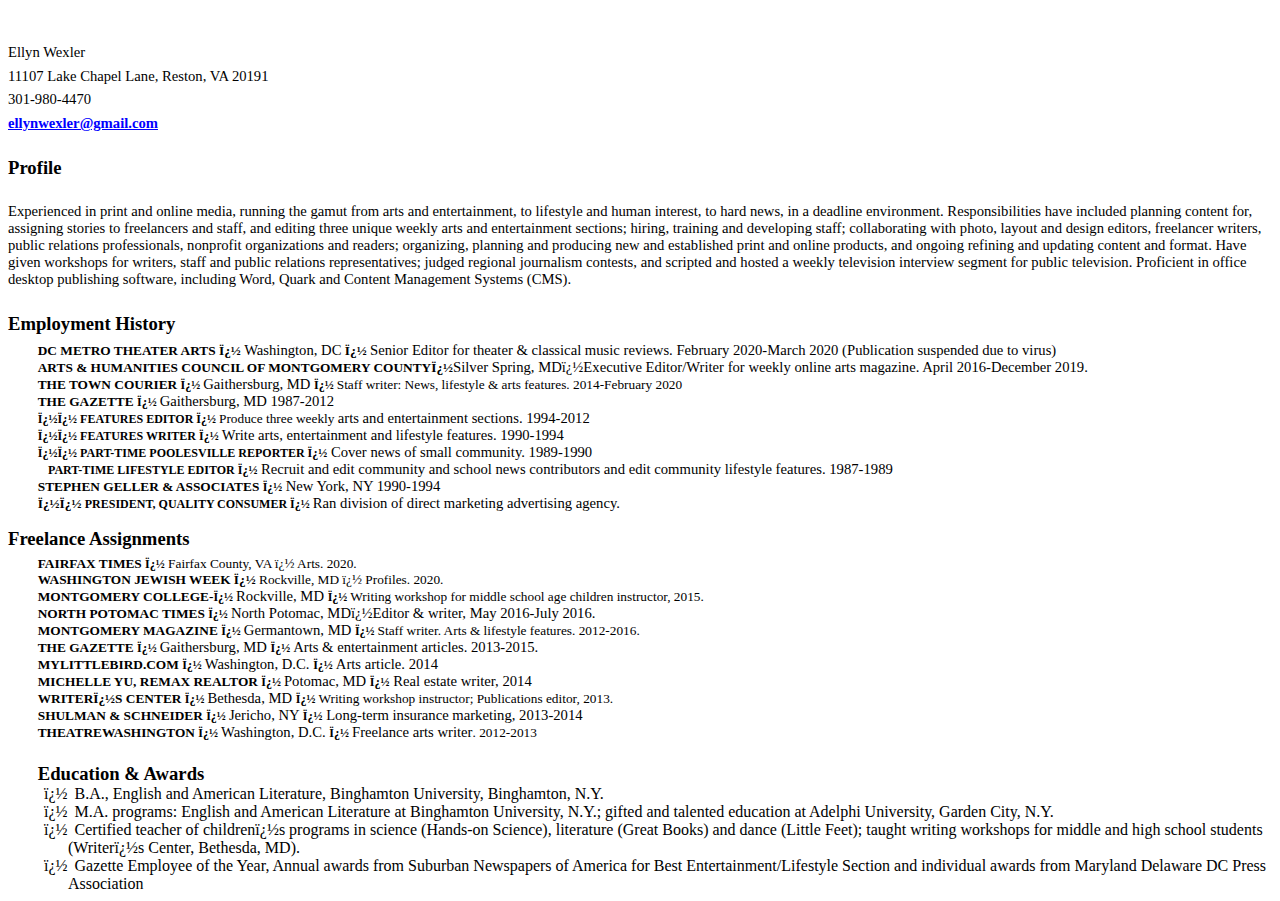
<file: resume_ew.htm>
<html xmlns:v="urn:schemas-microsoft-com:vml"
xmlns:o="urn:schemas-microsoft-com:office:office"
xmlns:w="urn:schemas-microsoft-com:office:word"
xmlns:m="http://schemas.microsoft.com/office/2004/12/omml"
xmlns="http://www.w3.org/TR/REC-html40">

<head>
<meta http-equiv=Content-Type content="text/html; charset=windows-1252">
<meta name=ProgId content=Word.Document>
<meta name=Generator content="Microsoft Word 15">
<meta name=Originator content="Microsoft Word 15">
<link rel=File-List href="resume_ew_files/filelist.xml">
<title>Ellyn Wexler</title>
<!--[if gte mso 9]><xml>
 <o:DocumentProperties>
  <o:Author>Ellyn</o:Author>
  <o:LastAuthor>Noah Wexler</o:LastAuthor>
  <o:Revision>2</o:Revision>
  <o:TotalTime>1297</o:TotalTime>
  <o:LastPrinted>2021-08-23T17:41:00Z</o:LastPrinted>
  <o:Created>2021-12-15T20:38:00Z</o:Created>
  <o:LastSaved>2021-12-15T20:38:00Z</o:LastSaved>
  <o:Pages>1</o:Pages>
  <o:Words>532</o:Words>
  <o:Characters>3038</o:Characters>
  <o:Company>Toshiba</o:Company>
  <o:Lines>25</o:Lines>
  <o:Paragraphs>7</o:Paragraphs>
  <o:CharactersWithSpaces>3563</o:CharactersWithSpaces>
  <o:Version>16.00</o:Version>
 </o:DocumentProperties>
 <o:OfficeDocumentSettings>
  <o:TargetScreenSize>800x600</o:TargetScreenSize>
 </o:OfficeDocumentSettings>
</xml><![endif]-->
<link rel=themeData href="resume_ew_files/themedata.thmx">
<link rel=colorSchemeMapping href="resume_ew_files/colorschememapping.xml">
<!--[if gte mso 9]><xml>
 <w:WordDocument>
  <w:GrammarState>Clean</w:GrammarState>
  <w:TrackMoves>false</w:TrackMoves>
  <w:TrackFormatting/>
  <w:PunctuationKerning/>
  <w:DrawingGridHorizontalSpacing>6 pt</w:DrawingGridHorizontalSpacing>
  <w:DisplayHorizontalDrawingGridEvery>2</w:DisplayHorizontalDrawingGridEvery>
  <w:DisplayVerticalDrawingGridEvery>2</w:DisplayVerticalDrawingGridEvery>
  <w:ValidateAgainstSchemas/>
  <w:SaveIfXMLInvalid>false</w:SaveIfXMLInvalid>
  <w:IgnoreMixedContent>false</w:IgnoreMixedContent>
  <w:AlwaysShowPlaceholderText>false</w:AlwaysShowPlaceholderText>
  <w:DoNotPromoteQF/>
  <w:LidThemeOther>EN-US</w:LidThemeOther>
  <w:LidThemeAsian>X-NONE</w:LidThemeAsian>
  <w:LidThemeComplexScript>X-NONE</w:LidThemeComplexScript>
  <w:Compatibility>
   <w:BreakWrappedTables/>
   <w:SnapToGridInCell/>
   <w:WrapTextWithPunct/>
   <w:UseAsianBreakRules/>
   <w:UseWord2010TableStyleRules/>
   <w:DontGrowAutofit/>
   <w:DontUseIndentAsNumberingTabStop/>
   <w:FELineBreak11/>
   <w:WW11IndentRules/>
   <w:DontAutofitConstrainedTables/>
   <w:AutofitLikeWW11/>
   <w:HangulWidthLikeWW11/>
   <w:UseNormalStyleForList/>
   <w:DontVertAlignCellWithSp/>
   <w:DontBreakConstrainedForcedTables/>
   <w:DontVertAlignInTxbx/>
   <w:Word11KerningPairs/>
   <w:CachedColBalance/>
  </w:Compatibility>
  <w:BrowserLevel>MicrosoftInternetExplorer4</w:BrowserLevel>
  <m:mathPr>
   <m:mathFont m:val="Cambria Math"/>
   <m:brkBin m:val="before"/>
   <m:brkBinSub m:val="&#45;-"/>
   <m:smallFrac m:val="off"/>
   <m:dispDef/>
   <m:lMargin m:val="0"/>
   <m:rMargin m:val="0"/>
   <m:defJc m:val="centerGroup"/>
   <m:wrapIndent m:val="1440"/>
   <m:intLim m:val="subSup"/>
   <m:naryLim m:val="undOvr"/>
  </m:mathPr></w:WordDocument>
</xml><![endif]--><!--[if gte mso 9]><xml>
 <w:LatentStyles DefLockedState="false" DefUnhideWhenUsed="false"
  DefSemiHidden="false" DefQFormat="false" LatentStyleCount="376">
  <w:LsdException Locked="false" QFormat="true" Name="Normal"/>
  <w:LsdException Locked="false" QFormat="true" Name="heading 1"/>
  <w:LsdException Locked="false" SemiHidden="true" UnhideWhenUsed="true"
   QFormat="true" Name="heading 2"/>
  <w:LsdException Locked="false" SemiHidden="true" UnhideWhenUsed="true"
   QFormat="true" Name="heading 3"/>
  <w:LsdException Locked="false" SemiHidden="true" UnhideWhenUsed="true"
   QFormat="true" Name="heading 4"/>
  <w:LsdException Locked="false" SemiHidden="true" UnhideWhenUsed="true"
   QFormat="true" Name="heading 5"/>
  <w:LsdException Locked="false" SemiHidden="true" UnhideWhenUsed="true"
   QFormat="true" Name="heading 6"/>
  <w:LsdException Locked="false" SemiHidden="true" UnhideWhenUsed="true"
   QFormat="true" Name="heading 7"/>
  <w:LsdException Locked="false" SemiHidden="true" UnhideWhenUsed="true"
   QFormat="true" Name="heading 8"/>
  <w:LsdException Locked="false" SemiHidden="true" UnhideWhenUsed="true"
   QFormat="true" Name="heading 9"/>
  <w:LsdException Locked="false" SemiHidden="true" UnhideWhenUsed="true"
   QFormat="true" Name="caption"/>
  <w:LsdException Locked="false" QFormat="true" Name="Title"/>
  <w:LsdException Locked="false" QFormat="true" Name="Subtitle"/>
  <w:LsdException Locked="false" QFormat="true" Name="Strong"/>
  <w:LsdException Locked="false" QFormat="true" Name="Emphasis"/>
  <w:LsdException Locked="false" Priority="99" SemiHidden="true"
   Name="Placeholder Text"/>
  <w:LsdException Locked="false" Priority="1" QFormat="true" Name="No Spacing"/>
  <w:LsdException Locked="false" Priority="60" Name="Light Shading"/>
  <w:LsdException Locked="false" Priority="61" Name="Light List"/>
  <w:LsdException Locked="false" Priority="62" Name="Light Grid"/>
  <w:LsdException Locked="false" Priority="63" Name="Medium Shading 1"/>
  <w:LsdException Locked="false" Priority="64" Name="Medium Shading 2"/>
  <w:LsdException Locked="false" Priority="65" Name="Medium List 1"/>
  <w:LsdException Locked="false" Priority="66" Name="Medium List 2"/>
  <w:LsdException Locked="false" Priority="67" Name="Medium Grid 1"/>
  <w:LsdException Locked="false" Priority="68" Name="Medium Grid 2"/>
  <w:LsdException Locked="false" Priority="69" Name="Medium Grid 3"/>
  <w:LsdException Locked="false" Priority="70" Name="Dark List"/>
  <w:LsdException Locked="false" Priority="71" Name="Colorful Shading"/>
  <w:LsdException Locked="false" Priority="72" Name="Colorful List"/>
  <w:LsdException Locked="false" Priority="73" Name="Colorful Grid"/>
  <w:LsdException Locked="false" Priority="60" Name="Light Shading Accent 1"/>
  <w:LsdException Locked="false" Priority="61" Name="Light List Accent 1"/>
  <w:LsdException Locked="false" Priority="62" Name="Light Grid Accent 1"/>
  <w:LsdException Locked="false" Priority="63" Name="Medium Shading 1 Accent 1"/>
  <w:LsdException Locked="false" Priority="64" Name="Medium Shading 2 Accent 1"/>
  <w:LsdException Locked="false" Priority="65" Name="Medium List 1 Accent 1"/>
  <w:LsdException Locked="false" Priority="99" SemiHidden="true" Name="Revision"/>
  <w:LsdException Locked="false" Priority="34" QFormat="true"
   Name="List Paragraph"/>
  <w:LsdException Locked="false" Priority="29" QFormat="true" Name="Quote"/>
  <w:LsdException Locked="false" Priority="30" QFormat="true"
   Name="Intense Quote"/>
  <w:LsdException Locked="false" Priority="66" Name="Medium List 2 Accent 1"/>
  <w:LsdException Locked="false" Priority="67" Name="Medium Grid 1 Accent 1"/>
  <w:LsdException Locked="false" Priority="68" Name="Medium Grid 2 Accent 1"/>
  <w:LsdException Locked="false" Priority="69" Name="Medium Grid 3 Accent 1"/>
  <w:LsdException Locked="false" Priority="70" Name="Dark List Accent 1"/>
  <w:LsdException Locked="false" Priority="71" Name="Colorful Shading Accent 1"/>
  <w:LsdException Locked="false" Priority="72" Name="Colorful List Accent 1"/>
  <w:LsdException Locked="false" Priority="73" Name="Colorful Grid Accent 1"/>
  <w:LsdException Locked="false" Priority="60" Name="Light Shading Accent 2"/>
  <w:LsdException Locked="false" Priority="61" Name="Light List Accent 2"/>
  <w:LsdException Locked="false" Priority="62" Name="Light Grid Accent 2"/>
  <w:LsdException Locked="false" Priority="63" Name="Medium Shading 1 Accent 2"/>
  <w:LsdException Locked="false" Priority="64" Name="Medium Shading 2 Accent 2"/>
  <w:LsdException Locked="false" Priority="65" Name="Medium List 1 Accent 2"/>
  <w:LsdException Locked="false" Priority="66" Name="Medium List 2 Accent 2"/>
  <w:LsdException Locked="false" Priority="67" Name="Medium Grid 1 Accent 2"/>
  <w:LsdException Locked="false" Priority="68" Name="Medium Grid 2 Accent 2"/>
  <w:LsdException Locked="false" Priority="69" Name="Medium Grid 3 Accent 2"/>
  <w:LsdException Locked="false" Priority="70" Name="Dark List Accent 2"/>
  <w:LsdException Locked="false" Priority="71" Name="Colorful Shading Accent 2"/>
  <w:LsdException Locked="false" Priority="72" Name="Colorful List Accent 2"/>
  <w:LsdException Locked="false" Priority="73" Name="Colorful Grid Accent 2"/>
  <w:LsdException Locked="false" Priority="60" Name="Light Shading Accent 3"/>
  <w:LsdException Locked="false" Priority="61" Name="Light List Accent 3"/>
  <w:LsdException Locked="false" Priority="62" Name="Light Grid Accent 3"/>
  <w:LsdException Locked="false" Priority="63" Name="Medium Shading 1 Accent 3"/>
  <w:LsdException Locked="false" Priority="64" Name="Medium Shading 2 Accent 3"/>
  <w:LsdException Locked="false" Priority="65" Name="Medium List 1 Accent 3"/>
  <w:LsdException Locked="false" Priority="66" Name="Medium List 2 Accent 3"/>
  <w:LsdException Locked="false" Priority="67" Name="Medium Grid 1 Accent 3"/>
  <w:LsdException Locked="false" Priority="68" Name="Medium Grid 2 Accent 3"/>
  <w:LsdException Locked="false" Priority="69" Name="Medium Grid 3 Accent 3"/>
  <w:LsdException Locked="false" Priority="70" Name="Dark List Accent 3"/>
  <w:LsdException Locked="false" Priority="71" Name="Colorful Shading Accent 3"/>
  <w:LsdException Locked="false" Priority="72" Name="Colorful List Accent 3"/>
  <w:LsdException Locked="false" Priority="73" Name="Colorful Grid Accent 3"/>
  <w:LsdException Locked="false" Priority="60" Name="Light Shading Accent 4"/>
  <w:LsdException Locked="false" Priority="61" Name="Light List Accent 4"/>
  <w:LsdException Locked="false" Priority="62" Name="Light Grid Accent 4"/>
  <w:LsdException Locked="false" Priority="63" Name="Medium Shading 1 Accent 4"/>
  <w:LsdException Locked="false" Priority="64" Name="Medium Shading 2 Accent 4"/>
  <w:LsdException Locked="false" Priority="65" Name="Medium List 1 Accent 4"/>
  <w:LsdException Locked="false" Priority="66" Name="Medium List 2 Accent 4"/>
  <w:LsdException Locked="false" Priority="67" Name="Medium Grid 1 Accent 4"/>
  <w:LsdException Locked="false" Priority="68" Name="Medium Grid 2 Accent 4"/>
  <w:LsdException Locked="false" Priority="69" Name="Medium Grid 3 Accent 4"/>
  <w:LsdException Locked="false" Priority="70" Name="Dark List Accent 4"/>
  <w:LsdException Locked="false" Priority="71" Name="Colorful Shading Accent 4"/>
  <w:LsdException Locked="false" Priority="72" Name="Colorful List Accent 4"/>
  <w:LsdException Locked="false" Priority="73" Name="Colorful Grid Accent 4"/>
  <w:LsdException Locked="false" Priority="60" Name="Light Shading Accent 5"/>
  <w:LsdException Locked="false" Priority="61" Name="Light List Accent 5"/>
  <w:LsdException Locked="false" Priority="62" Name="Light Grid Accent 5"/>
  <w:LsdException Locked="false" Priority="63" Name="Medium Shading 1 Accent 5"/>
  <w:LsdException Locked="false" Priority="64" Name="Medium Shading 2 Accent 5"/>
  <w:LsdException Locked="false" Priority="65" Name="Medium List 1 Accent 5"/>
  <w:LsdException Locked="false" Priority="66" Name="Medium List 2 Accent 5"/>
  <w:LsdException Locked="false" Priority="67" Name="Medium Grid 1 Accent 5"/>
  <w:LsdException Locked="false" Priority="68" Name="Medium Grid 2 Accent 5"/>
  <w:LsdException Locked="false" Priority="69" Name="Medium Grid 3 Accent 5"/>
  <w:LsdException Locked="false" Priority="70" Name="Dark List Accent 5"/>
  <w:LsdException Locked="false" Priority="71" Name="Colorful Shading Accent 5"/>
  <w:LsdException Locked="false" Priority="72" Name="Colorful List Accent 5"/>
  <w:LsdException Locked="false" Priority="73" Name="Colorful Grid Accent 5"/>
  <w:LsdException Locked="false" Priority="60" Name="Light Shading Accent 6"/>
  <w:LsdException Locked="false" Priority="61" Name="Light List Accent 6"/>
  <w:LsdException Locked="false" Priority="62" Name="Light Grid Accent 6"/>
  <w:LsdException Locked="false" Priority="63" Name="Medium Shading 1 Accent 6"/>
  <w:LsdException Locked="false" Priority="64" Name="Medium Shading 2 Accent 6"/>
  <w:LsdException Locked="false" Priority="65" Name="Medium List 1 Accent 6"/>
  <w:LsdException Locked="false" Priority="66" Name="Medium List 2 Accent 6"/>
  <w:LsdException Locked="false" Priority="67" Name="Medium Grid 1 Accent 6"/>
  <w:LsdException Locked="false" Priority="68" Name="Medium Grid 2 Accent 6"/>
  <w:LsdException Locked="false" Priority="69" Name="Medium Grid 3 Accent 6"/>
  <w:LsdException Locked="false" Priority="70" Name="Dark List Accent 6"/>
  <w:LsdException Locked="false" Priority="71" Name="Colorful Shading Accent 6"/>
  <w:LsdException Locked="false" Priority="72" Name="Colorful List Accent 6"/>
  <w:LsdException Locked="false" Priority="73" Name="Colorful Grid Accent 6"/>
  <w:LsdException Locked="false" Priority="19" QFormat="true"
   Name="Subtle Emphasis"/>
  <w:LsdException Locked="false" Priority="21" QFormat="true"
   Name="Intense Emphasis"/>
  <w:LsdException Locked="false" Priority="31" QFormat="true"
   Name="Subtle Reference"/>
  <w:LsdException Locked="false" Priority="32" QFormat="true"
   Name="Intense Reference"/>
  <w:LsdException Locked="false" Priority="33" QFormat="true" Name="Book Title"/>
  <w:LsdException Locked="false" Priority="37" SemiHidden="true"
   UnhideWhenUsed="true" Name="Bibliography"/>
  <w:LsdException Locked="false" Priority="39" SemiHidden="true"
   UnhideWhenUsed="true" QFormat="true" Name="TOC Heading"/>
  <w:LsdException Locked="false" Priority="41" Name="Plain Table 1"/>
  <w:LsdException Locked="false" Priority="42" Name="Plain Table 2"/>
  <w:LsdException Locked="false" Priority="43" Name="Plain Table 3"/>
  <w:LsdException Locked="false" Priority="44" Name="Plain Table 4"/>
  <w:LsdException Locked="false" Priority="45" Name="Plain Table 5"/>
  <w:LsdException Locked="false" Priority="40" Name="Grid Table Light"/>
  <w:LsdException Locked="false" Priority="46" Name="Grid Table 1 Light"/>
  <w:LsdException Locked="false" Priority="47" Name="Grid Table 2"/>
  <w:LsdException Locked="false" Priority="48" Name="Grid Table 3"/>
  <w:LsdException Locked="false" Priority="49" Name="Grid Table 4"/>
  <w:LsdException Locked="false" Priority="50" Name="Grid Table 5 Dark"/>
  <w:LsdException Locked="false" Priority="51" Name="Grid Table 6 Colorful"/>
  <w:LsdException Locked="false" Priority="52" Name="Grid Table 7 Colorful"/>
  <w:LsdException Locked="false" Priority="46"
   Name="Grid Table 1 Light Accent 1"/>
  <w:LsdException Locked="false" Priority="47" Name="Grid Table 2 Accent 1"/>
  <w:LsdException Locked="false" Priority="48" Name="Grid Table 3 Accent 1"/>
  <w:LsdException Locked="false" Priority="49" Name="Grid Table 4 Accent 1"/>
  <w:LsdException Locked="false" Priority="50" Name="Grid Table 5 Dark Accent 1"/>
  <w:LsdException Locked="false" Priority="51"
   Name="Grid Table 6 Colorful Accent 1"/>
  <w:LsdException Locked="false" Priority="52"
   Name="Grid Table 7 Colorful Accent 1"/>
  <w:LsdException Locked="false" Priority="46"
   Name="Grid Table 1 Light Accent 2"/>
  <w:LsdException Locked="false" Priority="47" Name="Grid Table 2 Accent 2"/>
  <w:LsdException Locked="false" Priority="48" Name="Grid Table 3 Accent 2"/>
  <w:LsdException Locked="false" Priority="49" Name="Grid Table 4 Accent 2"/>
  <w:LsdException Locked="false" Priority="50" Name="Grid Table 5 Dark Accent 2"/>
  <w:LsdException Locked="false" Priority="51"
   Name="Grid Table 6 Colorful Accent 2"/>
  <w:LsdException Locked="false" Priority="52"
   Name="Grid Table 7 Colorful Accent 2"/>
  <w:LsdException Locked="false" Priority="46"
   Name="Grid Table 1 Light Accent 3"/>
  <w:LsdException Locked="false" Priority="47" Name="Grid Table 2 Accent 3"/>
  <w:LsdException Locked="false" Priority="48" Name="Grid Table 3 Accent 3"/>
  <w:LsdException Locked="false" Priority="49" Name="Grid Table 4 Accent 3"/>
  <w:LsdException Locked="false" Priority="50" Name="Grid Table 5 Dark Accent 3"/>
  <w:LsdException Locked="false" Priority="51"
   Name="Grid Table 6 Colorful Accent 3"/>
  <w:LsdException Locked="false" Priority="52"
   Name="Grid Table 7 Colorful Accent 3"/>
  <w:LsdException Locked="false" Priority="46"
   Name="Grid Table 1 Light Accent 4"/>
  <w:LsdException Locked="false" Priority="47" Name="Grid Table 2 Accent 4"/>
  <w:LsdException Locked="false" Priority="48" Name="Grid Table 3 Accent 4"/>
  <w:LsdException Locked="false" Priority="49" Name="Grid Table 4 Accent 4"/>
  <w:LsdException Locked="false" Priority="50" Name="Grid Table 5 Dark Accent 4"/>
  <w:LsdException Locked="false" Priority="51"
   Name="Grid Table 6 Colorful Accent 4"/>
  <w:LsdException Locked="false" Priority="52"
   Name="Grid Table 7 Colorful Accent 4"/>
  <w:LsdException Locked="false" Priority="46"
   Name="Grid Table 1 Light Accent 5"/>
  <w:LsdException Locked="false" Priority="47" Name="Grid Table 2 Accent 5"/>
  <w:LsdException Locked="false" Priority="48" Name="Grid Table 3 Accent 5"/>
  <w:LsdException Locked="false" Priority="49" Name="Grid Table 4 Accent 5"/>
  <w:LsdException Locked="false" Priority="50" Name="Grid Table 5 Dark Accent 5"/>
  <w:LsdException Locked="false" Priority="51"
   Name="Grid Table 6 Colorful Accent 5"/>
  <w:LsdException Locked="false" Priority="52"
   Name="Grid Table 7 Colorful Accent 5"/>
  <w:LsdException Locked="false" Priority="46"
   Name="Grid Table 1 Light Accent 6"/>
  <w:LsdException Locked="false" Priority="47" Name="Grid Table 2 Accent 6"/>
  <w:LsdException Locked="false" Priority="48" Name="Grid Table 3 Accent 6"/>
  <w:LsdException Locked="false" Priority="49" Name="Grid Table 4 Accent 6"/>
  <w:LsdException Locked="false" Priority="50" Name="Grid Table 5 Dark Accent 6"/>
  <w:LsdException Locked="false" Priority="51"
   Name="Grid Table 6 Colorful Accent 6"/>
  <w:LsdException Locked="false" Priority="52"
   Name="Grid Table 7 Colorful Accent 6"/>
  <w:LsdException Locked="false" Priority="46" Name="List Table 1 Light"/>
  <w:LsdException Locked="false" Priority="47" Name="List Table 2"/>
  <w:LsdException Locked="false" Priority="48" Name="List Table 3"/>
  <w:LsdException Locked="false" Priority="49" Name="List Table 4"/>
  <w:LsdException Locked="false" Priority="50" Name="List Table 5 Dark"/>
  <w:LsdException Locked="false" Priority="51" Name="List Table 6 Colorful"/>
  <w:LsdException Locked="false" Priority="52" Name="List Table 7 Colorful"/>
  <w:LsdException Locked="false" Priority="46"
   Name="List Table 1 Light Accent 1"/>
  <w:LsdException Locked="false" Priority="47" Name="List Table 2 Accent 1"/>
  <w:LsdException Locked="false" Priority="48" Name="List Table 3 Accent 1"/>
  <w:LsdException Locked="false" Priority="49" Name="List Table 4 Accent 1"/>
  <w:LsdException Locked="false" Priority="50" Name="List Table 5 Dark Accent 1"/>
  <w:LsdException Locked="false" Priority="51"
   Name="List Table 6 Colorful Accent 1"/>
  <w:LsdException Locked="false" Priority="52"
   Name="List Table 7 Colorful Accent 1"/>
  <w:LsdException Locked="false" Priority="46"
   Name="List Table 1 Light Accent 2"/>
  <w:LsdException Locked="false" Priority="47" Name="List Table 2 Accent 2"/>
  <w:LsdException Locked="false" Priority="48" Name="List Table 3 Accent 2"/>
  <w:LsdException Locked="false" Priority="49" Name="List Table 4 Accent 2"/>
  <w:LsdException Locked="false" Priority="50" Name="List Table 5 Dark Accent 2"/>
  <w:LsdException Locked="false" Priority="51"
   Name="List Table 6 Colorful Accent 2"/>
  <w:LsdException Locked="false" Priority="52"
   Name="List Table 7 Colorful Accent 2"/>
  <w:LsdException Locked="false" Priority="46"
   Name="List Table 1 Light Accent 3"/>
  <w:LsdException Locked="false" Priority="47" Name="List Table 2 Accent 3"/>
  <w:LsdException Locked="false" Priority="48" Name="List Table 3 Accent 3"/>
  <w:LsdException Locked="false" Priority="49" Name="List Table 4 Accent 3"/>
  <w:LsdException Locked="false" Priority="50" Name="List Table 5 Dark Accent 3"/>
  <w:LsdException Locked="false" Priority="51"
   Name="List Table 6 Colorful Accent 3"/>
  <w:LsdException Locked="false" Priority="52"
   Name="List Table 7 Colorful Accent 3"/>
  <w:LsdException Locked="false" Priority="46"
   Name="List Table 1 Light Accent 4"/>
  <w:LsdException Locked="false" Priority="47" Name="List Table 2 Accent 4"/>
  <w:LsdException Locked="false" Priority="48" Name="List Table 3 Accent 4"/>
  <w:LsdException Locked="false" Priority="49" Name="List Table 4 Accent 4"/>
  <w:LsdException Locked="false" Priority="50" Name="List Table 5 Dark Accent 4"/>
  <w:LsdException Locked="false" Priority="51"
   Name="List Table 6 Colorful Accent 4"/>
  <w:LsdException Locked="false" Priority="52"
   Name="List Table 7 Colorful Accent 4"/>
  <w:LsdException Locked="false" Priority="46"
   Name="List Table 1 Light Accent 5"/>
  <w:LsdException Locked="false" Priority="47" Name="List Table 2 Accent 5"/>
  <w:LsdException Locked="false" Priority="48" Name="List Table 3 Accent 5"/>
  <w:LsdException Locked="false" Priority="49" Name="List Table 4 Accent 5"/>
  <w:LsdException Locked="false" Priority="50" Name="List Table 5 Dark Accent 5"/>
  <w:LsdException Locked="false" Priority="51"
   Name="List Table 6 Colorful Accent 5"/>
  <w:LsdException Locked="false" Priority="52"
   Name="List Table 7 Colorful Accent 5"/>
  <w:LsdException Locked="false" Priority="46"
   Name="List Table 1 Light Accent 6"/>
  <w:LsdException Locked="false" Priority="47" Name="List Table 2 Accent 6"/>
  <w:LsdException Locked="false" Priority="48" Name="List Table 3 Accent 6"/>
  <w:LsdException Locked="false" Priority="49" Name="List Table 4 Accent 6"/>
  <w:LsdException Locked="false" Priority="50" Name="List Table 5 Dark Accent 6"/>
  <w:LsdException Locked="false" Priority="51"
   Name="List Table 6 Colorful Accent 6"/>
  <w:LsdException Locked="false" Priority="52"
   Name="List Table 7 Colorful Accent 6"/>
  <w:LsdException Locked="false" Priority="99" SemiHidden="true"
   UnhideWhenUsed="true" Name="Mention"/>
  <w:LsdException Locked="false" Priority="99" SemiHidden="true"
   UnhideWhenUsed="true" Name="Smart Hyperlink"/>
  <w:LsdException Locked="false" Priority="99" SemiHidden="true"
   UnhideWhenUsed="true" Name="Hashtag"/>
  <w:LsdException Locked="false" Priority="99" SemiHidden="true"
   UnhideWhenUsed="true" Name="Unresolved Mention"/>
  <w:LsdException Locked="false" Priority="99" SemiHidden="true"
   UnhideWhenUsed="true" Name="Smart Link"/>
 </w:LatentStyles>
</xml><![endif]-->
<style>
<!--
 /* Font Definitions */
 @font-face
	{font-family:Wingdings;
	panose-1:5 0 0 0 0 0 0 0 0 0;
	mso-font-charset:2;
	mso-generic-font-family:auto;
	mso-font-pitch:variable;
	mso-font-signature:0 268435456 0 0 -2147483648 0;}
@font-face
	{font-family:"Cambria Math";
	panose-1:2 4 5 3 5 4 6 3 2 4;
	mso-font-charset:0;
	mso-generic-font-family:roman;
	mso-font-pitch:variable;
	mso-font-signature:-536869121 1107305727 33554432 0 415 0;}
@font-face
	{font-family:Garamond;
	panose-1:2 2 4 4 3 3 1 1 8 3;
	mso-font-charset:0;
	mso-generic-font-family:roman;
	mso-font-pitch:variable;
	mso-font-signature:647 0 0 0 159 0;}
 /* Style Definitions */
 p.MsoNormal, li.MsoNormal, div.MsoNormal
	{mso-style-unhide:no;
	mso-style-qformat:yes;
	mso-style-parent:"";
	margin:0in;
	mso-pagination:widow-orphan;
	font-size:12.0pt;
	font-family:"Times New Roman",serif;
	mso-fareast-font-family:"Times New Roman";}
h1
	{mso-style-unhide:no;
	mso-style-qformat:yes;
	mso-style-next:Normal;
	margin-top:12.0pt;
	margin-right:0in;
	margin-bottom:3.0pt;
	margin-left:0in;
	mso-pagination:widow-orphan;
	page-break-after:avoid;
	mso-outline-level:1;
	font-size:16.0pt;
	font-family:"Arial",sans-serif;
	mso-font-kerning:16.0pt;}
a:link, span.MsoHyperlink
	{mso-style-unhide:no;
	mso-style-parent:"";
	color:blue;
	text-decoration:underline;
	text-underline:single;}
a:visited, span.MsoHyperlinkFollowed
	{mso-style-unhide:no;
	color:#954F72;
	mso-themecolor:followedhyperlink;
	text-decoration:underline;
	text-underline:single;}
p.MsoListParagraph, li.MsoListParagraph, div.MsoListParagraph
	{mso-style-unhide:no;
	mso-style-qformat:yes;
	mso-style-link:"List Paragraph Char";
	margin-top:0in;
	margin-right:27.35pt;
	margin-bottom:7.0pt;
	margin-left:22.3pt;
	mso-pagination:widow-orphan;
	tab-stops:3.5in;
	font-size:10.5pt;
	mso-bidi-font-size:10.0pt;
	font-family:"Garamond",serif;
	mso-fareast-font-family:"Times New Roman";
	mso-bidi-font-family:"Times New Roman";
	color:black;}
p.ResumeSections, li.ResumeSections, div.ResumeSections
	{mso-style-name:"Resume Sections";
	mso-style-unhide:no;
	mso-style-parent:"Heading 1";
	margin-top:0in;
	margin-right:0in;
	margin-bottom:5.0pt;
	margin-left:0in;
	mso-pagination:widow-orphan;
	page-break-after:avoid;
	mso-outline-level:1;
	tab-stops:right lined 6.5in;
	font-size:11.0pt;
	mso-bidi-font-size:10.0pt;
	font-family:"Garamond",serif;
	mso-fareast-font-family:"Times New Roman";
	mso-bidi-font-family:"Times New Roman";
	font-weight:bold;
	mso-bidi-font-weight:normal;}
span.ListParagraphChar
	{mso-style-name:"List Paragraph Char";
	mso-style-unhide:no;
	mso-style-locked:yes;
	mso-style-parent:"";
	mso-style-link:"List Paragraph";
	mso-ansi-font-size:10.5pt;
	font-family:"Garamond",serif;
	mso-ascii-font-family:Garamond;
	mso-hansi-font-family:Garamond;
	color:black;
	mso-ansi-language:EN-US;
	mso-fareast-language:EN-US;
	mso-bidi-language:AR-SA;}
span.GramE
	{mso-style-name:"";
	mso-gram-e:yes;}
.MsoChpDefault
	{mso-style-type:export-only;
	mso-default-props:yes;}
 /* Page Definitions */
 @page
	{mso-footnote-separator:url("resume_ew_files/header.htm") fs;
	mso-footnote-continuation-separator:url("resume_ew_files/header.htm") fcs;
	mso-endnote-separator:url("resume_ew_files/header.htm") es;
	mso-endnote-continuation-separator:url("resume_ew_files/header.htm") ecs;}
@page WordSection1
	{size:8.5in 11.0in;
	margin:1.0in 1.25in 1.0in 1.25in;
	mso-header-margin:.5in;
	mso-footer-margin:.5in;
	mso-paper-source:0;}
div.WordSection1
	{page:WordSection1;}
 /* List Definitions */
 @list l0
	{mso-list-id:1464612836;
	mso-list-type:hybrid;
	mso-list-template-ids:-317653142 67698689 67698691 67698693 67698689 67698691 67698693 67698689 67698691 67698693;}
@list l0:level1
	{mso-level-number-format:bullet;
	mso-level-text:\F0B7;
	mso-level-tab-stop:none;
	mso-level-number-position:left;
	margin-left:45.0pt;
	text-indent:-.25in;
	font-family:Symbol;}
@list l0:level2
	{mso-level-number-format:bullet;
	mso-level-text:o;
	mso-level-tab-stop:none;
	mso-level-number-position:left;
	margin-left:81.0pt;
	text-indent:-.25in;
	font-family:"Courier New";}
@list l0:level3
	{mso-level-number-format:bullet;
	mso-level-text:\F0A7;
	mso-level-tab-stop:none;
	mso-level-number-position:left;
	margin-left:117.0pt;
	text-indent:-.25in;
	font-family:Wingdings;}
@list l0:level4
	{mso-level-number-format:bullet;
	mso-level-text:\F0B7;
	mso-level-tab-stop:none;
	mso-level-number-position:left;
	margin-left:153.0pt;
	text-indent:-.25in;
	font-family:Symbol;}
@list l0:level5
	{mso-level-number-format:bullet;
	mso-level-text:o;
	mso-level-tab-stop:none;
	mso-level-number-position:left;
	margin-left:189.0pt;
	text-indent:-.25in;
	font-family:"Courier New";}
@list l0:level6
	{mso-level-number-format:bullet;
	mso-level-text:\F0A7;
	mso-level-tab-stop:none;
	mso-level-number-position:left;
	margin-left:225.0pt;
	text-indent:-.25in;
	font-family:Wingdings;}
@list l0:level7
	{mso-level-number-format:bullet;
	mso-level-text:\F0B7;
	mso-level-tab-stop:none;
	mso-level-number-position:left;
	margin-left:261.0pt;
	text-indent:-.25in;
	font-family:Symbol;}
@list l0:level8
	{mso-level-number-format:bullet;
	mso-level-text:o;
	mso-level-tab-stop:none;
	mso-level-number-position:left;
	margin-left:297.0pt;
	text-indent:-.25in;
	font-family:"Courier New";}
@list l0:level9
	{mso-level-number-format:bullet;
	mso-level-text:\F0A7;
	mso-level-tab-stop:none;
	mso-level-number-position:left;
	margin-left:333.0pt;
	text-indent:-.25in;
	font-family:Wingdings;}
ol
	{margin-bottom:0in;}
ul
	{margin-bottom:0in;}
-->
</style>
<!--[if gte mso 10]>
<style>
 /* Style Definitions */
 table.MsoNormalTable
	{mso-style-name:"Table Normal";
	mso-tstyle-rowband-size:0;
	mso-tstyle-colband-size:0;
	mso-style-noshow:yes;
	mso-style-unhide:no;
	mso-style-parent:"";
	mso-padding-alt:0in 5.4pt 0in 5.4pt;
	mso-para-margin:0in;
	mso-pagination:widow-orphan;
	font-size:10.0pt;
	font-family:"Times New Roman",serif;}
table.MsoTableGrid
	{mso-style-name:"Table Grid";
	mso-tstyle-rowband-size:0;
	mso-tstyle-colband-size:0;
	mso-style-unhide:no;
	border:solid windowtext 1.0pt;
	mso-border-alt:solid windowtext .5pt;
	mso-padding-alt:0in 5.4pt 0in 5.4pt;
	mso-border-insideh:.5pt solid windowtext;
	mso-border-insidev:.5pt solid windowtext;
	mso-para-margin:0in;
	mso-pagination:widow-orphan;
	mso-layout-grid-align:none;
	punctuation-wrap:simple;
	text-autospace:none;
	font-size:10.0pt;
	font-family:"Times New Roman",serif;}
</style>
<![endif]--><!--[if gte mso 9]><xml>
 <o:shapedefaults v:ext="edit" spidmax="2050"/>
</xml><![endif]--><!--[if gte mso 9]><xml>
 <o:shapelayout v:ext="edit">
  <o:idmap v:ext="edit" data="2"/>
 </o:shapelayout></xml><![endif]-->
</head>

<body lang=EN-US link=blue vlink="#954F72" style='tab-interval:.5in;word-wrap:
break-word'>
<br>
<br>
<div class=WordSection1>
<p class=ResumeSections><span style='font-weight:normal'>Ellyn Wexler<o:p></o:p></span></p>

<p class=ResumeSections><span style='font-weight:normal'>11107 Lake Chapel
Lane, Reston, VA 20191<o:p></o:p></span></p>

<p class=ResumeSections><span style='font-weight:normal'>301-980-4470<o:p></o:p></span></p>

<p class=ResumeSections><span style='font-weight:normal'><a
href="mailto:ellynwexler@gmail.com"><b style='mso-bidi-font-weight:normal'>ellynwexler@gmail.com</b></a><o:p></o:p></span></p>
<br>
<p class=ResumeSections><span style='font-size:14.0pt'>Profile<o:p></o:p></span></p>
<br>
<p class=ResumeSections><span style='font-weight:normal'>Experienced in print
and online media, running the gamut <span class=GramE>from arts and
entertainment,</span> to lifestyle and human interest, to hard news, in a
deadline environment. Responsibilities have included planning content for,
assigning stories to freelancers and staff, and editing three unique weekly
arts and entertainment sections; hiring, <span class=GramE>training</span> and
developing staff; collaborating with photo, layout and design editors,
freelancer writers, public relations professionals, nonprofit organizations and
readers; organizing, planning and producing new and established print and
online products, and ongoing refining and updating content and format. Have
given workshops for writers, <span class=GramE>staff</span> and public relations
representatives; judged regional journalism contests, and scripted and hosted a
weekly television interview segment for public television. Proficient in office
desktop publishing software, including Word, Quark and Content Management
Systems (CMS). <o:p></o:p></span></p>
<br>
<p class=ResumeSections><span style='font-size:14.0pt'>Employment History<o:p></o:p></span></p>

<p class=MsoListParagraph style='margin-bottom:0in'><b style='mso-bidi-font-weight:
normal'><span style='font-size:10.0pt;color:windowtext;text-transform:uppercase'>DC
METRO THEATER ARTS � </span></b><span style='font-size:11.0pt;mso-bidi-font-size:
10.0pt'>Washington, DC</span><b style='mso-bidi-font-weight:normal'><span
style='font-size:10.0pt;color:windowtext;text-transform:uppercase'> � </span></b><span
style='font-size:11.0pt;mso-bidi-font-size:10.0pt'>Senior Editor for theater
&amp; classical music reviews. February 2020-March 2020 (Publication suspended
due to virus)<o:p></o:p></span></p>

<p class=MsoListParagraph style='margin-bottom:0in'><b style='mso-bidi-font-weight:
normal'><span style='font-size:10.0pt;color:windowtext;text-transform:uppercase'>ARTS
&amp; HUMANITIES COUNCIL OF MONTGOMERY COUNTY�</span></b><span
style='font-size:11.0pt;mso-bidi-font-size:10.0pt'>Silver Spring, MD�Executive
Editor/Writer for weekly online arts magazine. April 2016-December 2019.</span><b
style='mso-bidi-font-weight:normal'><span style='font-size:10.0pt;color:windowtext;
text-transform:uppercase'><o:p></o:p></span></b></p>

<p class=MsoListParagraph style='margin-bottom:0in'><b style='mso-bidi-font-weight:
normal'><span style='font-size:10.0pt;color:windowtext;text-transform:uppercase'>The
TOWN COURIER </span></b><b style='mso-bidi-font-weight:normal'><span
style='font-size:9.0pt;mso-bidi-font-size:10.0pt;color:windowtext;text-transform:
uppercase'>� </span></b><span style='font-size:11.0pt;mso-bidi-font-size:10.0pt'>Gaithersburg,
MD </span><b style='mso-bidi-font-weight:normal'><span style='font-size:9.0pt;
mso-bidi-font-size:10.0pt;color:windowtext;text-transform:uppercase'>� </span></b><span
style='font-size:10.0pt'>Staff writer: News, lifestyle &amp; arts features.
2014-February 2020<o:p></o:p></span></p>

<p class=MsoListParagraph style='margin-bottom:0in'><b style='mso-bidi-font-weight:
normal'><span style='font-size:10.0pt;color:windowtext;text-transform:uppercase'>THE
GAZETTE </span></b><b style='mso-bidi-font-weight:normal'><span
style='font-size:9.0pt;mso-bidi-font-size:10.0pt;color:windowtext;text-transform:
uppercase'>� </span></b><span style='font-size:11.0pt;mso-bidi-font-size:10.0pt'>Gaithersburg,
MD 1987-2012 </span><span style='font-size:10.0pt'><o:p></o:p></span></p>

<p class=MsoListParagraph style='margin-bottom:0in'><b style='mso-bidi-font-weight:
normal'><span style='font-size:9.0pt;mso-bidi-font-size:10.0pt;color:windowtext;
text-transform:uppercase'><span style='mso-spacerun:yes'>�� </span>Features
editor � </span></b><span style='font-size:10.0pt'>Produce three weekly </span><span
style='font-size:11.0pt;mso-bidi-font-size:10.0pt'>arts and entertainment
sections. 1994-2012<o:p></o:p></span></p>

<p class=MsoListParagraph style='margin-bottom:0in'><b style='mso-bidi-font-weight:
normal'><span style='font-size:9.0pt;mso-bidi-font-size:10.0pt;color:windowtext;
text-transform:uppercase'><span style='mso-spacerun:yes'>�� </span>Features
Writer � </span></b><span style='font-size:11.0pt;mso-bidi-font-size:10.0pt'>Write
arts, <span class=GramE>entertainment</span> and lifestyle features. 1990-1994<o:p></o:p></span></p>

<p class=MsoListParagraph style='margin-bottom:0in'><b style='mso-bidi-font-weight:
normal'><span style='font-size:9.0pt;mso-bidi-font-size:10.0pt;color:windowtext;
text-transform:uppercase'><span style='mso-spacerun:yes'>�� </span>Part-Time
Poolesville reporter �</span></b><span style='font-size:11.0pt;mso-bidi-font-size:
10.0pt'> Cover news of small community. 1989-1990<o:p></o:p></span></p>

<p class=MsoListParagraph style='margin-top:0in;margin-right:27.35pt;
margin-bottom:0in;margin-left:30.0pt'><b style='mso-bidi-font-weight:normal'><span
style='font-size:9.0pt;mso-bidi-font-size:10.0pt;color:windowtext;text-transform:
uppercase'>Part-Time Lifestyle editor �</span></b><span style='font-size:11.0pt;
mso-bidi-font-size:10.0pt'> Recruit and edit community and school news
contributors and edit community lifestyle features. 1987-1989<o:p></o:p></span></p>

<p class=MsoListParagraph style='margin-bottom:0in'><b style='mso-bidi-font-weight:
normal'><span style='font-size:10.0pt;color:windowtext;text-transform:uppercase'>Stephen
Geller &amp; ASsociates </span></b><b style='mso-bidi-font-weight:normal'><span
style='font-size:9.0pt;mso-bidi-font-size:10.0pt;color:windowtext;text-transform:
uppercase'>�</span></b><b style='mso-bidi-font-weight:normal'><span
style='font-size:10.0pt;color:windowtext;text-transform:uppercase'> </span></b><span
style='font-size:11.0pt;mso-bidi-font-size:10.0pt'>New York, NY 1990-1994</span><span
style='font-size:10.0pt'> <o:p></o:p></span></p>

<p class=MsoListParagraph style='margin-bottom:0in'><b style='mso-bidi-font-weight:
normal'><span style='font-size:10.0pt;color:windowtext;text-transform:uppercase'><span
style='mso-spacerun:yes'>�� </span></span></b><b style='mso-bidi-font-weight:
normal'><span style='font-size:9.0pt;mso-bidi-font-size:10.0pt;color:windowtext;
text-transform:uppercase'>president, Quality consumer � </span></b><span
style='font-size:11.0pt'>Ran division of direct marketing advertising agency.<o:p></o:p></span></p>

<p class=MsoListParagraph style='margin-bottom:0in'><span style='font-size:
10.0pt'><o:p>&nbsp;</o:p></span></p>

<p class=ResumeSections><span style='font-size:14.0pt'>Freelance Assignments<o:p></o:p></span></p>

<p class=MsoListParagraph style='margin-bottom:0in'><b style='mso-bidi-font-weight:
normal'><span style='font-size:10.0pt;color:windowtext;text-transform:uppercase'>FAIRFAX
TIMEs </span></b><b style='mso-bidi-font-weight:normal'><span style='font-size:
9.0pt;mso-bidi-font-size:10.0pt;color:windowtext;text-transform:uppercase'>�</span></b><b
style='mso-bidi-font-weight:normal'><span style='font-size:10.0pt;color:windowtext;
text-transform:uppercase'> </span></b><span style='font-size:10.0pt'>Fairfax
County, VA � Arts. 2020.<o:p></o:p></span></p>

<p class=MsoListParagraph style='margin-bottom:0in'><b style='mso-bidi-font-weight:
normal'><span style='font-size:10.0pt;color:windowtext;text-transform:uppercase'>WASHINGTON
JEWISH WEEK � </span></b><span style='font-size:10.0pt'>Rockville, MD � Profiles.
2020.</span><b style='mso-bidi-font-weight:normal'><span style='font-size:10.0pt;
color:windowtext;text-transform:uppercase'><o:p></o:p></span></b></p>

<p class=MsoListParagraph style='margin-bottom:0in'><b style='mso-bidi-font-weight:
normal'><span style='font-size:10.0pt;color:windowtext;text-transform:uppercase'>MONTGOMERY
COLLEGE-</span></b><b style='mso-bidi-font-weight:normal'><span
style='font-size:9.0pt;mso-bidi-font-size:10.0pt;color:windowtext;text-transform:
uppercase'>� </span></b><span style='font-size:11.0pt;mso-bidi-font-size:10.0pt'>Rockville,
MD </span><b style='mso-bidi-font-weight:normal'><span style='font-size:9.0pt;
mso-bidi-font-size:10.0pt;color:windowtext;text-transform:uppercase'>� </span></b><span
style='font-size:10.0pt'>Writing workshop for middle school age children instructor,
2015.</span><b style='mso-bidi-font-weight:normal'><span style='font-size:9.0pt;
mso-bidi-font-size:10.0pt;color:windowtext;text-transform:uppercase'><o:p></o:p></span></b></p>

<p class=MsoListParagraph style='margin-bottom:0in'><b style='mso-bidi-font-weight:
normal'><span style='font-size:10.0pt;color:windowtext;text-transform:uppercase'>NORTH
POTOMAC TIMES </span></b><b style='mso-bidi-font-weight:normal'><span
style='font-size:9.0pt;mso-bidi-font-size:10.0pt;color:windowtext;text-transform:
uppercase'>� </span></b><span style='font-size:11.0pt;mso-bidi-font-size:10.0pt'>North
Potomac, MD�Editor &amp; writer, May 2016-July 2016.</span><b style='mso-bidi-font-weight:
normal'><span style='font-size:9.0pt;mso-bidi-font-size:10.0pt;color:windowtext;
text-transform:uppercase'><o:p></o:p></span></b></p>

<p class=MsoListParagraph style='margin-bottom:0in'><b style='mso-bidi-font-weight:
normal'><span style='font-size:10.0pt;color:windowtext;text-transform:uppercase'>Montgomery
magazine </span></b><b style='mso-bidi-font-weight:normal'><span
style='font-size:9.0pt;mso-bidi-font-size:10.0pt;color:windowtext;text-transform:
uppercase'>� </span></b><span style='font-size:11.0pt;mso-bidi-font-size:10.0pt'>Germantown,
MD </span><b style='mso-bidi-font-weight:normal'><span style='font-size:9.0pt;
mso-bidi-font-size:10.0pt;color:windowtext;text-transform:uppercase'>� </span></b><span
style='font-size:10.0pt'>Staff writer. Arts &amp; lifestyle features. 2012-2016.</span><span
style='font-size:11.0pt;mso-bidi-font-size:10.0pt'><o:p></o:p></span></p>

<p class=MsoListParagraph style='margin-bottom:0in'><b style='mso-bidi-font-weight:
normal'><span style='font-size:10.0pt;color:windowtext;text-transform:uppercase'>THE
GAZETTE </span></b><b style='mso-bidi-font-weight:normal'><span
style='font-size:9.0pt;mso-bidi-font-size:10.0pt;color:windowtext;text-transform:
uppercase'>� </span></b><span style='font-size:11.0pt;mso-bidi-font-size:10.0pt'>Gaithersburg,
MD </span><b style='mso-bidi-font-weight:normal'><span style='font-size:9.0pt;
mso-bidi-font-size:10.0pt;color:windowtext;text-transform:uppercase'>� </span></b><span
style='font-size:11.0pt;mso-bidi-font-size:10.0pt'>Arts &amp; entertainment articles.
2013-2015.<o:p></o:p></span></p>

<p class=MsoListParagraph style='margin-bottom:0in'><b style='mso-bidi-font-weight:
normal'><span style='font-size:10.0pt;color:windowtext;text-transform:uppercase'>MYLITTLEBIRD.COM
</span></b><b style='mso-bidi-font-weight:normal'><span style='font-size:9.0pt;
mso-bidi-font-size:10.0pt;color:windowtext;text-transform:uppercase'>� </span></b><span
style='font-size:11.0pt;mso-bidi-font-size:10.0pt'>Washington, D.C. </span><b
style='mso-bidi-font-weight:normal'><span style='font-size:9.0pt;mso-bidi-font-size:
10.0pt;color:windowtext;text-transform:uppercase'>� </span></b><span
style='font-size:11.0pt;mso-bidi-font-size:10.0pt'>Arts article. 2014<o:p></o:p></span></p>

<p class=MsoListParagraph style='margin-bottom:0in'><b style='mso-bidi-font-weight:
normal'><span style='font-size:10.0pt;color:windowtext;text-transform:uppercase'>MICHELLE
YU, REMAX Realtor </span></b><b style='mso-bidi-font-weight:normal'><span
style='font-size:9.0pt;mso-bidi-font-size:10.0pt;color:windowtext;text-transform:
uppercase'>� </span></b><span style='font-size:11.0pt;mso-bidi-font-size:10.0pt'>Potomac,
MD </span><b style='mso-bidi-font-weight:normal'><span style='font-size:9.0pt;
mso-bidi-font-size:10.0pt;color:windowtext;text-transform:uppercase'>�</span></b><span
style='font-size:11.0pt;mso-bidi-font-size:10.0pt'> Real estate writer, 2014<o:p></o:p></span></p>

<p class=MsoListParagraph style='margin-bottom:0in'><b style='mso-bidi-font-weight:
normal'><span style='font-size:10.0pt;color:windowtext;text-transform:uppercase'>WRITER�S
CeNTER </span></b><b style='mso-bidi-font-weight:normal'><span
style='font-size:9.0pt;mso-bidi-font-size:10.0pt;color:windowtext;text-transform:
uppercase'>� </span></b><span style='font-size:11.0pt;mso-bidi-font-size:10.0pt'>Bethesda,
MD </span><b style='mso-bidi-font-weight:normal'><span style='font-size:9.0pt;
mso-bidi-font-size:10.0pt;color:windowtext;text-transform:uppercase'>� </span></b><span
style='font-size:10.0pt'>Writing workshop instructor; <span class=GramE>Publications</span>
editor, 2013.<o:p></o:p></span></p>

<p class=MsoListParagraph style='margin-bottom:0in'><b style='mso-bidi-font-weight:
normal'><span style='font-size:10.0pt;color:windowtext;text-transform:uppercase'>SHULMAN
&amp; SCHNEIDER </span></b><b style='mso-bidi-font-weight:normal'><span
style='font-size:9.0pt;mso-bidi-font-size:10.0pt;color:windowtext;text-transform:
uppercase'>� </span></b><span style='font-size:11.0pt;mso-bidi-font-size:10.0pt'>Jericho,
NY </span><b style='mso-bidi-font-weight:normal'><span style='font-size:9.0pt;
mso-bidi-font-size:10.0pt;color:windowtext;text-transform:uppercase'>�</span></b><span
style='font-size:11.0pt;mso-bidi-font-size:10.0pt'> Long-term insurance
marketing, 2013-2014<o:p></o:p></span></p>

<p class=MsoListParagraph style='margin-bottom:0in'><b style='mso-bidi-font-weight:
normal'><span style='font-size:10.0pt;color:windowtext;text-transform:uppercase'>THEATREWASHINGTON
</span></b><b style='mso-bidi-font-weight:normal'><span style='font-size:9.0pt;
mso-bidi-font-size:10.0pt;color:windowtext;text-transform:uppercase'>� </span></b><span
style='font-size:11.0pt;mso-bidi-font-size:10.0pt'>Washington, D.C. </span><b
style='mso-bidi-font-weight:normal'><span style='font-size:9.0pt;mso-bidi-font-size:
10.0pt;color:windowtext;text-transform:uppercase'>� </span></b><span
style='font-size:11.0pt'>Freelance arts writer</span><span style='font-size:
10.0pt'>. 2012-2013<o:p></o:p></span></p>

<p class=MsoListParagraph style='margin-bottom:0in'><b style='mso-bidi-font-weight:
normal'><span style='font-size:14.0pt'><o:p>&nbsp;</o:p></span></b></p>

<p class=MsoListParagraph style='margin-bottom:0in'><b style='mso-bidi-font-weight:
normal'><span style='font-size:14.0pt'>Education &amp; Awards<o:p></o:p></span></b></p>

<p class=MsoNormal style='margin-left:45.0pt;text-indent:-.25in;mso-list:l0 level1 lfo1'><![if !supportLists]><span
style='font-family:Symbol;mso-fareast-font-family:Symbol;mso-bidi-font-family:
Symbol'><span style='mso-list:Ignore'>�<span style='font:7.0pt "Times New Roman"'>&nbsp;&nbsp;
</span></span></span><![endif]>B.A., English and American Literature,
Binghamton University, Binghamton, N.Y.</p>

<p class=MsoNormal style='margin-left:45.0pt;text-indent:-.25in;mso-list:l0 level1 lfo1'><![if !supportLists]><span
style='font-family:Symbol;mso-fareast-font-family:Symbol;mso-bidi-font-family:
Symbol'><span style='mso-list:Ignore'>�<span style='font:7.0pt "Times New Roman"'>&nbsp;&nbsp;
</span></span></span><![endif]>M.A. programs: English and American Literature
at Binghamton University, N.Y.; gifted and talented education at Adelphi
University, Garden City, N.Y.</p>

<p class=MsoNormal style='margin-left:45.0pt;text-indent:-.25in;mso-list:l0 level1 lfo1'><![if !supportLists]><span
style='font-family:Symbol;mso-fareast-font-family:Symbol;mso-bidi-font-family:
Symbol'><span style='mso-list:Ignore'>�<span style='font:7.0pt "Times New Roman"'>&nbsp;&nbsp;
</span></span></span><![endif]>Certified teacher of children�s programs in
science (Hands-on Science), literature (Great Books) and dance (Little Feet);
taught writing workshops for middle and high school students (Writer�s Center,
Bethesda, MD).</p>

<p class=MsoNormal style='margin-left:45.0pt;text-indent:-.25in;mso-list:l0 level1 lfo1'><![if !supportLists]><span
style='font-family:Symbol;mso-fareast-font-family:Symbol;mso-bidi-font-family:
Symbol'><span style='mso-list:Ignore'>�<span style='font:7.0pt "Times New Roman"'>&nbsp;&nbsp;
</span></span></span><![endif]>Gazette Employee of the Year, Annual awards from
Suburban Newspapers of America for Best Entertainment/Lifestyle Section and
individual awards from Maryland Delaware DC Press Association</p>

</div>

</body>

</html>
</file>
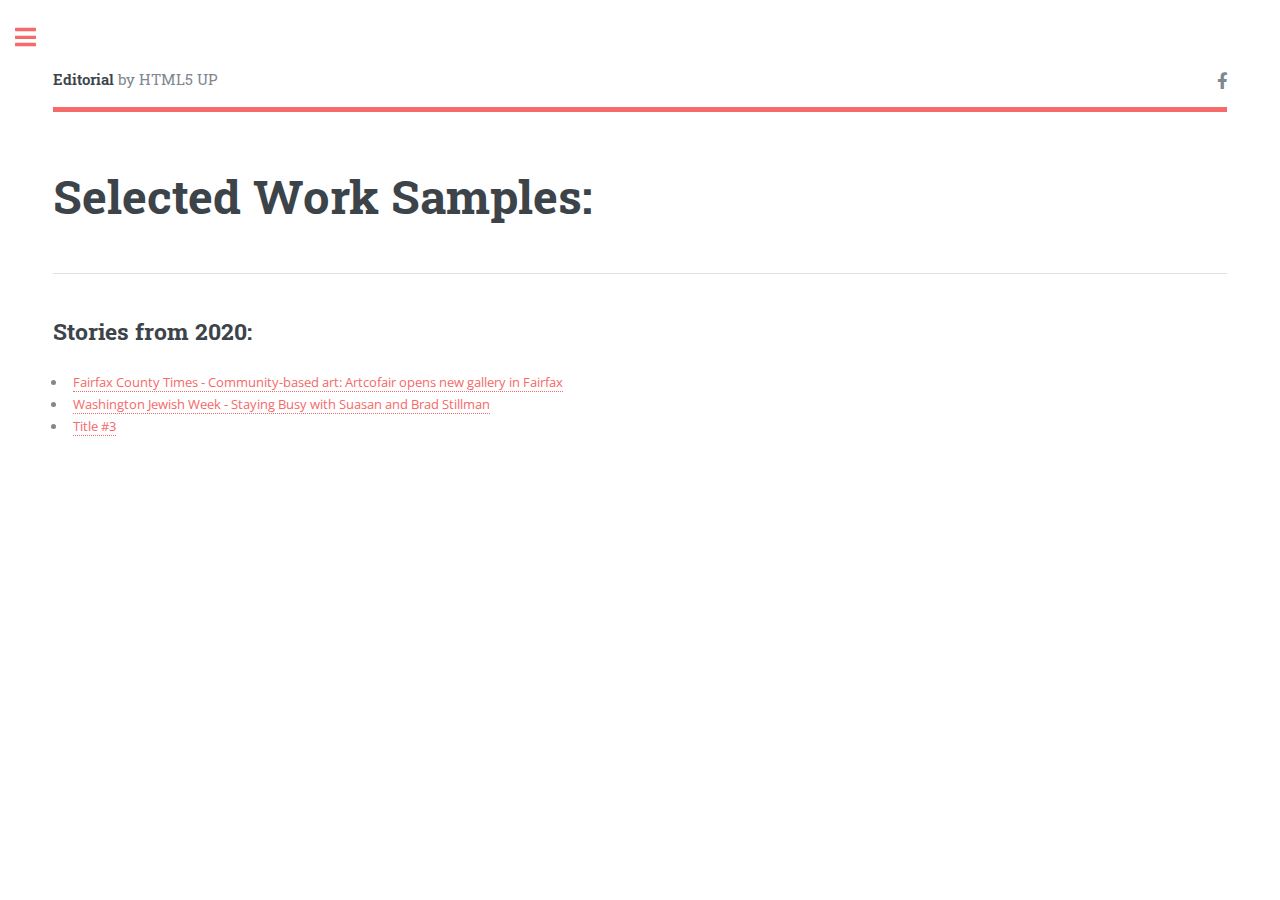
<file: sample_work.html>
<!DOCTYPE HTML>
<!--
	Editorial by HTML5 UP
	html5up.net | @ajlkn
	Free for personal and commercial use under the CCA 3.0 license (html5up.net/license)
-->
<html>
	<head>
		<title>Sample Work</title>
		<meta charset="utf-8" />
		<meta name="viewport" content="width=device-width, initial-scale=1, user-scalable=no" />
		<link rel="stylesheet" href="assets/css/main.css" />
	</head>
	<body class="is-preload">

		<!-- Wrapper -->
			<div id="wrapper">

				<!-- Main -->
					<div id="main">
						<div class="inner">

							<!-- Header -->
								<header id="header">
									<a href="index.html" class="logo"><strong>Editorial</strong> by HTML5 UP</a>
									<ul class="icons">
										<li><a href="#" class="icon brands fa-facebook-f"><span class="label">Facebook</span></a></li>
									</ul>
								</header>

							<!-- Content -->
								<section>
									<header class="main">
										<h1>Selected Work Samples:</h1>
									</header>
									<hr class="major" />
									<h2>Stories from 2020:</h2>
									<ul class="story-link">
									<li><a href="https://www.fairfaxtimes.com/community-based-art/article_c37ec9e8-3986-11ea-93f6-bf8801f1cd38.html">Fairfax County Times - Community-based art: Artcofair opens new gallery in Fairfax</a></li>

									<li><a href="https://www.washingtonjewishweek.com/staying-busy-with-susan-and-brad-stillman/">Washington Jewish Week - Staying Busy with Suasan and Brad Stillman</a></li>

									<li><a href="https://www.washingtonjewishweek.com/rabbi-adam-rosenwasser-lovely-congregation-weird-transition/">Title #3</a>
									</ul>
								</section>
						</div>
					</div>

				<!-- Sidebar -->
				<div id="sidebar">
					<div class="inner">



						<!-- Menu -->
							<nav id="menu">
								<header class="major">
									<h2>Menu</h2>
								</header>
								<ul>
									<li><a href="index.html">Homepage</a></li>
									<li><a href="resume.html">Resume</a></li>
									<li><a href="sample_work.html">Sample Work</a></li>
								</ul>
							</nav>



						<!-- Section -->
							<section>
								<header class="major">
									<h2>Get in touch</h2>
								</header>
								<p>Sed varius enim lorem ullamcorper dolore aliquam aenean ornare velit lacus, ac varius enim lorem ullamcorper dolore. Proin sed aliquam facilisis ante interdum. Sed nulla amet lorem feugiat tempus aliquam.</p>
								<ul class="contact">
									<li class="icon solid fa-envelope"><a href="#">ellynwexler@gmail.com</a></li>
									<li class="icon solid fa-phone">(000) 000-0000</li>
									<li class="icon solid fa-home">1234 Somewhere Road #8254<br />
									Reston, VA 20190</li>
								</ul>
							</section>

						<!-- Footer -->
							<footer id="footer">
								<p class="copyright">&copy; Ellyn Wexler All rights reserved. Demo Images: <a href="https://unsplash.com">Unsplash</a>. Design: <a href="https://html5up.net">HTML5 UP</a>.</p>
							</footer>

					</div>
				</div>

		</div>

	<!-- Scripts -->
		<script src="assets/js/jquery.min.js"></script>
		<script src="assets/js/browser.min.js"></script>
		<script src="assets/js/breakpoints.min.js"></script>
		<script src="assets/js/util.js"></script>
		<script src="assets/js/main.js"></script>

</body>
</html>
</file>
<file: assets/css/main.css>
@import url(fontawesome-all.min.css);
@import url("https://fonts.googleapis.com/css?family=Open+Sans:400,600,400italic,600italic|Roboto+Slab:400,700");
/*
	Editorial by HTML5 UP
	html5up.net | @ajlkn
	Free for personal and commercial use under the CCA 3.0 license (html5up.net/license)
*/
html, body, div, span, applet, object,
iframe, h1, h2, h3, h4, h5, h6, p, blockquote,
pre, a, abbr, acronym, address, big, cite,
code, del, dfn, em, img, ins, kbd, q, s, samp,
small, strike, strong, sub, sup, tt, var, b,
u, i, center, dl, dt, dd, ol, ul, li, fieldset,
form, label, legend, table, caption, tbody,
tfoot, thead, tr, th, td, article, aside,
canvas, details, embed, figure, figcaption,
footer, header, hgroup, menu, nav, output, ruby,
section, summary, time, mark, audio, video {
  margin: 0;
  padding: 0;
  border: 0;
  font-size: 100%;
  font: inherit;
  vertical-align: baseline; }

article, aside, details, figcaption, figure,
footer, header, hgroup, menu, nav, section {
  display: block; }

body {
  line-height: 1; }

ol, ul {
  list-style: none; }

blockquote, q {
  quotes: none; }
  blockquote:before, blockquote:after, q:before, q:after {
    content: '';
    content: none; }

table {
  border-collapse: collapse;
  border-spacing: 0; }

body {
  -webkit-text-size-adjust: none; }

mark {
  background-color: transparent;
  color: inherit; }

input::-moz-focus-inner {
  border: 0;
  padding: 0; }

input, select, textarea {
  -moz-appearance: none;
  -webkit-appearance: none;
  -ms-appearance: none;
  appearance: none; }

/* Basic */
@-ms-viewport {
  width: device-width; }

body {
  -ms-overflow-style: scrollbar; }

@media screen and (max-width: 480px) {
  html, body {
    min-width: 320px; } }

html {
  box-sizing: border-box; }

*, *:before, *:after {
  box-sizing: inherit; }

body {
  background: #ffffff; }
  body.is-preload *, body.is-preload *:before, body.is-preload *:after, body.is-resizing *, body.is-resizing *:before, body.is-resizing *:after {
    -moz-animation: none !important;
    -webkit-animation: none !important;
    -ms-animation: none !important;
    animation: none !important;
    -moz-transition: none !important;
    -webkit-transition: none !important;
    -ms-transition: none !important;
    transition: none !important; }

/* Type */
body, input, select, textarea {
  color: #7f888f;
  font-family: "Open Sans", sans-serif;
  font-size: 13pt;
  font-weight: 400;
  line-height: 1.65; }
  @media screen and (max-width: 1680px) {
    body, input, select, textarea {
      font-size: 11pt; } }
  @media screen and (max-width: 1280px) {
    body, input, select, textarea {
      font-size: 10pt; } }
  @media screen and (max-width: 360px) {
    body, input, select, textarea {
      font-size: 9pt; } }

a {
  -moz-transition: color 0.2s ease-in-out, border-bottom-color 0.2s ease-in-out;
  -webkit-transition: color 0.2s ease-in-out, border-bottom-color 0.2s ease-in-out;
  -ms-transition: color 0.2s ease-in-out, border-bottom-color 0.2s ease-in-out;
  transition: color 0.2s ease-in-out, border-bottom-color 0.2s ease-in-out;
  border-bottom: dotted 1px;
  color: #f56a6a;
  text-decoration: none; }
  a:hover {
    border-bottom-color: #f56a6a;
    color: #f56a6a !important; }
    a:hover strong {
      color: inherit; }

strong, b {
  color: #3d4449;
  font-weight: 600; }

em, i {
  font-style: italic; }

p {
  margin: 0 0 2em 0; }

h1, h2, h3, h4, h5, h6 {
  color: #3d4449;
  font-family: "Roboto Slab", serif;
  font-weight: 700;
  line-height: 1.5;
  margin: 0 0 1em 0; }
  h1 a, h2 a, h3 a, h4 a, h5 a, h6 a {
    color: inherit;
    text-decoration: none;
    border-bottom: 0; }

h1 {
  font-size: 4em;
  margin: 0 0 0.5em 0;
  line-height: 1.3; }

h2 {
  font-size: 1.75em; }

h3 {
  font-size: 1.25em; }

h4 {
  font-size: 1.1em; }

h5 {
  font-size: 0.9em; }

h6 {
  font-size: 0.7em; }

@media screen and (max-width: 1680px) {
  h1 {
    font-size: 3.5em; } }

@media screen and (max-width: 980px) {
  h1 {
    font-size: 3.25em; } }

@media screen and (max-width: 736px) {
  h1 {
    font-size: 2em;
    line-height: 1.4; }
  h2 {
    font-size: 1.5em; } }

sub {
  font-size: 0.8em;
  position: relative;
  top: 0.5em; }

sup {
  font-size: 0.8em;
  position: relative;
  top: -0.5em; }

blockquote {
  border-left: solid 3px rgba(210, 215, 217, 0.75);
  font-style: italic;
  margin: 0 0 2em 0;
  padding: 0.5em 0 0.5em 2em; }

code {
  background: rgba(230, 235, 237, 0.25);
  border-radius: 0.375em;
  border: solid 1px rgba(210, 215, 217, 0.75);
  font-family: "Courier New", monospace;
  font-size: 0.9em;
  margin: 0 0.25em;
  padding: 0.25em 0.65em; }

pre {
  -webkit-overflow-scrolling: touch;
  font-family: "Courier New", monospace;
  font-size: 0.9em;
  margin: 0 0 2em 0; }
  pre code {
    display: block;
    line-height: 1.75;
    padding: 1em 1.5em;
    overflow-x: auto; }

hr {
  border: 0;
  border-bottom: solid 1px rgba(210, 215, 217, 0.75);
  margin: 2em 0; }
  hr.major {
    margin: 3em 0; }

.align-left {
  text-align: left; }

.align-center {
  text-align: center; }

.align-right {
  text-align: right; }

/* Row */
.row {
  display: flex;
  flex-wrap: wrap;
  box-sizing: border-box;
  align-items: stretch; }
  .row > * {
    box-sizing: border-box; }
  .row.gtr-uniform > * > :last-child {
    margin-bottom: 0; }
  .row.aln-left {
    justify-content: flex-start; }
  .row.aln-center {
    justify-content: center; }
  .row.aln-right {
    justify-content: flex-end; }
  .row.aln-top {
    align-items: flex-start; }
  .row.aln-middle {
    align-items: center; }
  .row.aln-bottom {
    align-items: flex-end; }
  .row > .imp {
    order: -1; }
  .row > .col-1 {
    width: 8.33333%; }
  .row > .off-1 {
    margin-left: 8.33333%; }
  .row > .col-2 {
    width: 16.66667%; }
  .row > .off-2 {
    margin-left: 16.66667%; }
  .row > .col-3 {
    width: 25%; }
  .row > .off-3 {
    margin-left: 25%; }
  .row > .col-4 {
    width: 33.33333%; }
  .row > .off-4 {
    margin-left: 33.33333%; }
  .row > .col-5 {
    width: 41.66667%; }
  .row > .off-5 {
    margin-left: 41.66667%; }
  .row > .col-6 {
    width: 50%; }
  .row > .off-6 {
    margin-left: 50%; }
  .row > .col-7 {
    width: 58.33333%; }
  .row > .off-7 {
    margin-left: 58.33333%; }
  .row > .col-8 {
    width: 66.66667%; }
  .row > .off-8 {
    margin-left: 66.66667%; }
  .row > .col-9 {
    width: 75%; }
  .row > .off-9 {
    margin-left: 75%; }
  .row > .col-10 {
    width: 83.33333%; }
  .row > .off-10 {
    margin-left: 83.33333%; }
  .row > .col-11 {
    width: 91.66667%; }
  .row > .off-11 {
    margin-left: 91.66667%; }
  .row > .col-12 {
    width: 100%; }
  .row > .off-12 {
    margin-left: 100%; }
  .row.gtr-0 {
    margin-top: 0;
    margin-left: 0em; }
    .row.gtr-0 > * {
      padding: 0 0 0 0em; }
    .row.gtr-0.gtr-uniform {
      margin-top: 0em; }
      .row.gtr-0.gtr-uniform > * {
        padding-top: 0em; }
  .row.gtr-25 {
    margin-top: 0;
    margin-left: -0.375em; }
    .row.gtr-25 > * {
      padding: 0 0 0 0.375em; }
    .row.gtr-25.gtr-uniform {
      margin-top: -0.375em; }
      .row.gtr-25.gtr-uniform > * {
        padding-top: 0.375em; }
  .row.gtr-50 {
    margin-top: 0;
    margin-left: -0.75em; }
    .row.gtr-50 > * {
      padding: 0 0 0 0.75em; }
    .row.gtr-50.gtr-uniform {
      margin-top: -0.75em; }
      .row.gtr-50.gtr-uniform > * {
        padding-top: 0.75em; }
  .row {
    margin-top: 0;
    margin-left: -1.5em; }
    .row > * {
      padding: 0 0 0 1.5em; }
    .row.gtr-uniform {
      margin-top: -1.5em; }
      .row.gtr-uniform > * {
        padding-top: 1.5em; }
  .row.gtr-150 {
    margin-top: 0;
    margin-left: -2.25em; }
    .row.gtr-150 > * {
      padding: 0 0 0 2.25em; }
    .row.gtr-150.gtr-uniform {
      margin-top: -2.25em; }
      .row.gtr-150.gtr-uniform > * {
        padding-top: 2.25em; }
  .row.gtr-200 {
    margin-top: 0;
    margin-left: -3em; }
    .row.gtr-200 > * {
      padding: 0 0 0 3em; }
    .row.gtr-200.gtr-uniform {
      margin-top: -3em; }
      .row.gtr-200.gtr-uniform > * {
        padding-top: 3em; }
  @media screen and (max-width: 1680px) {
    .row {
      display: flex;
      flex-wrap: wrap;
      box-sizing: border-box;
      align-items: stretch; }
      .row > * {
        box-sizing: border-box; }
      .row.gtr-uniform > * > :last-child {
        margin-bottom: 0; }
      .row.aln-left {
        justify-content: flex-start; }
      .row.aln-center {
        justify-content: center; }
      .row.aln-right {
        justify-content: flex-end; }
      .row.aln-top {
        align-items: flex-start; }
      .row.aln-middle {
        align-items: center; }
      .row.aln-bottom {
        align-items: flex-end; }
      .row > .imp-xlarge {
        order: -1; }
      .row > .col-1-xlarge {
        width: 8.33333%; }
      .row > .off-1-xlarge {
        margin-left: 8.33333%; }
      .row > .col-2-xlarge {
        width: 16.66667%; }
      .row > .off-2-xlarge {
        margin-left: 16.66667%; }
      .row > .col-3-xlarge {
        width: 25%; }
      .row > .off-3-xlarge {
        margin-left: 25%; }
      .row > .col-4-xlarge {
        width: 33.33333%; }
      .row > .off-4-xlarge {
        margin-left: 33.33333%; }
      .row > .col-5-xlarge {
        width: 41.66667%; }
      .row > .off-5-xlarge {
        margin-left: 41.66667%; }
      .row > .col-6-xlarge {
        width: 50%; }
      .row > .off-6-xlarge {
        margin-left: 50%; }
      .row > .col-7-xlarge {
        width: 58.33333%; }
      .row > .off-7-xlarge {
        margin-left: 58.33333%; }
      .row > .col-8-xlarge {
        width: 66.66667%; }
      .row > .off-8-xlarge {
        margin-left: 66.66667%; }
      .row > .col-9-xlarge {
        width: 75%; }
      .row > .off-9-xlarge {
        margin-left: 75%; }
      .row > .col-10-xlarge {
        width: 83.33333%; }
      .row > .off-10-xlarge {
        margin-left: 83.33333%; }
      .row > .col-11-xlarge {
        width: 91.66667%; }
      .row > .off-11-xlarge {
        margin-left: 91.66667%; }
      .row > .col-12-xlarge {
        width: 100%; }
      .row > .off-12-xlarge {
        margin-left: 100%; }
      .row.gtr-0 {
        margin-top: 0;
        margin-left: 0em; }
        .row.gtr-0 > * {
          padding: 0 0 0 0em; }
        .row.gtr-0.gtr-uniform {
          margin-top: 0em; }
          .row.gtr-0.gtr-uniform > * {
            padding-top: 0em; }
      .row.gtr-25 {
        margin-top: 0;
        margin-left: -0.375em; }
        .row.gtr-25 > * {
          padding: 0 0 0 0.375em; }
        .row.gtr-25.gtr-uniform {
          margin-top: -0.375em; }
          .row.gtr-25.gtr-uniform > * {
            padding-top: 0.375em; }
      .row.gtr-50 {
        margin-top: 0;
        margin-left: -0.75em; }
        .row.gtr-50 > * {
          padding: 0 0 0 0.75em; }
        .row.gtr-50.gtr-uniform {
          margin-top: -0.75em; }
          .row.gtr-50.gtr-uniform > * {
            padding-top: 0.75em; }
      .row {
        margin-top: 0;
        margin-left: -1.5em; }
        .row > * {
          padding: 0 0 0 1.5em; }
        .row.gtr-uniform {
          margin-top: -1.5em; }
          .row.gtr-uniform > * {
            padding-top: 1.5em; }
      .row.gtr-150 {
        margin-top: 0;
        margin-left: -2.25em; }
        .row.gtr-150 > * {
          padding: 0 0 0 2.25em; }
        .row.gtr-150.gtr-uniform {
          margin-top: -2.25em; }
          .row.gtr-150.gtr-uniform > * {
            padding-top: 2.25em; }
      .row.gtr-200 {
        margin-top: 0;
        margin-left: -3em; }
        .row.gtr-200 > * {
          padding: 0 0 0 3em; }
        .row.gtr-200.gtr-uniform {
          margin-top: -3em; }
          .row.gtr-200.gtr-uniform > * {
            padding-top: 3em; } }
  @media screen and (max-width: 1280px) {
    .row {
      display: flex;
      flex-wrap: wrap;
      box-sizing: border-box;
      align-items: stretch; }
      .row > * {
        box-sizing: border-box; }
      .row.gtr-uniform > * > :last-child {
        margin-bottom: 0; }
      .row.aln-left {
        justify-content: flex-start; }
      .row.aln-center {
        justify-content: center; }
      .row.aln-right {
        justify-content: flex-end; }
      .row.aln-top {
        align-items: flex-start; }
      .row.aln-middle {
        align-items: center; }
      .row.aln-bottom {
        align-items: flex-end; }
      .row > .imp-large {
        order: -1; }
      .row > .col-1-large {
        width: 8.33333%; }
      .row > .off-1-large {
        margin-left: 8.33333%; }
      .row > .col-2-large {
        width: 16.66667%; }
      .row > .off-2-large {
        margin-left: 16.66667%; }
      .row > .col-3-large {
        width: 25%; }
      .row > .off-3-large {
        margin-left: 25%; }
      .row > .col-4-large {
        width: 33.33333%; }
      .row > .off-4-large {
        margin-left: 33.33333%; }
      .row > .col-5-large {
        width: 41.66667%; }
      .row > .off-5-large {
        margin-left: 41.66667%; }
      .row > .col-6-large {
        width: 50%; }
      .row > .off-6-large {
        margin-left: 50%; }
      .row > .col-7-large {
        width: 58.33333%; }
      .row > .off-7-large {
        margin-left: 58.33333%; }
      .row > .col-8-large {
        width: 66.66667%; }
      .row > .off-8-large {
        margin-left: 66.66667%; }
      .row > .col-9-large {
        width: 75%; }
      .row > .off-9-large {
        margin-left: 75%; }
      .row > .col-10-large {
        width: 83.33333%; }
      .row > .off-10-large {
        margin-left: 83.33333%; }
      .row > .col-11-large {
        width: 91.66667%; }
      .row > .off-11-large {
        margin-left: 91.66667%; }
      .row > .col-12-large {
        width: 100%; }
      .row > .off-12-large {
        margin-left: 100%; }
      .row.gtr-0 {
        margin-top: 0;
        margin-left: 0em; }
        .row.gtr-0 > * {
          padding: 0 0 0 0em; }
        .row.gtr-0.gtr-uniform {
          margin-top: 0em; }
          .row.gtr-0.gtr-uniform > * {
            padding-top: 0em; }
      .row.gtr-25 {
        margin-top: 0;
        margin-left: -0.375em; }
        .row.gtr-25 > * {
          padding: 0 0 0 0.375em; }
        .row.gtr-25.gtr-uniform {
          margin-top: -0.375em; }
          .row.gtr-25.gtr-uniform > * {
            padding-top: 0.375em; }
      .row.gtr-50 {
        margin-top: 0;
        margin-left: -0.75em; }
        .row.gtr-50 > * {
          padding: 0 0 0 0.75em; }
        .row.gtr-50.gtr-uniform {
          margin-top: -0.75em; }
          .row.gtr-50.gtr-uniform > * {
            padding-top: 0.75em; }
      .row {
        margin-top: 0;
        margin-left: -1.5em; }
        .row > * {
          padding: 0 0 0 1.5em; }
        .row.gtr-uniform {
          margin-top: -1.5em; }
          .row.gtr-uniform > * {
            padding-top: 1.5em; }
      .row.gtr-150 {
        margin-top: 0;
        margin-left: -2.25em; }
        .row.gtr-150 > * {
          padding: 0 0 0 2.25em; }
        .row.gtr-150.gtr-uniform {
          margin-top: -2.25em; }
          .row.gtr-150.gtr-uniform > * {
            padding-top: 2.25em; }
      .row.gtr-200 {
        margin-top: 0;
        margin-left: -3em; }
        .row.gtr-200 > * {
          padding: 0 0 0 3em; }
        .row.gtr-200.gtr-uniform {
          margin-top: -3em; }
          .row.gtr-200.gtr-uniform > * {
            padding-top: 3em; } }
  @media screen and (max-width: 980px) {
    .row {
      display: flex;
      flex-wrap: wrap;
      box-sizing: border-box;
      align-items: stretch; }
      .row > * {
        box-sizing: border-box; }
      .row.gtr-uniform > * > :last-child {
        margin-bottom: 0; }
      .row.aln-left {
        justify-content: flex-start; }
      .row.aln-center {
        justify-content: center; }
      .row.aln-right {
        justify-content: flex-end; }
      .row.aln-top {
        align-items: flex-start; }
      .row.aln-middle {
        align-items: center; }
      .row.aln-bottom {
        align-items: flex-end; }
      .row > .imp-medium {
        order: -1; }
      .row > .col-1-medium {
        width: 8.33333%; }
      .row > .off-1-medium {
        margin-left: 8.33333%; }
      .row > .col-2-medium {
        width: 16.66667%; }
      .row > .off-2-medium {
        margin-left: 16.66667%; }
      .row > .col-3-medium {
        width: 25%; }
      .row > .off-3-medium {
        margin-left: 25%; }
      .row > .col-4-medium {
        width: 33.33333%; }
      .row > .off-4-medium {
        margin-left: 33.33333%; }
      .row > .col-5-medium {
        width: 41.66667%; }
      .row > .off-5-medium {
        margin-left: 41.66667%; }
      .row > .col-6-medium {
        width: 50%; }
      .row > .off-6-medium {
        margin-left: 50%; }
      .row > .col-7-medium {
        width: 58.33333%; }
      .row > .off-7-medium {
        margin-left: 58.33333%; }
      .row > .col-8-medium {
        width: 66.66667%; }
      .row > .off-8-medium {
        margin-left: 66.66667%; }
      .row > .col-9-medium {
        width: 75%; }
      .row > .off-9-medium {
        margin-left: 75%; }
      .row > .col-10-medium {
        width: 83.33333%; }
      .row > .off-10-medium {
        margin-left: 83.33333%; }
      .row > .col-11-medium {
        width: 91.66667%; }
      .row > .off-11-medium {
        margin-left: 91.66667%; }
      .row > .col-12-medium {
        width: 100%; }
      .row > .off-12-medium {
        margin-left: 100%; }
      .row.gtr-0 {
        margin-top: 0;
        margin-left: 0em; }
        .row.gtr-0 > * {
          padding: 0 0 0 0em; }
        .row.gtr-0.gtr-uniform {
          margin-top: 0em; }
          .row.gtr-0.gtr-uniform > * {
            padding-top: 0em; }
      .row.gtr-25 {
        margin-top: 0;
        margin-left: -0.375em; }
        .row.gtr-25 > * {
          padding: 0 0 0 0.375em; }
        .row.gtr-25.gtr-uniform {
          margin-top: -0.375em; }
          .row.gtr-25.gtr-uniform > * {
            padding-top: 0.375em; }
      .row.gtr-50 {
        margin-top: 0;
        margin-left: -0.75em; }
        .row.gtr-50 > * {
          padding: 0 0 0 0.75em; }
        .row.gtr-50.gtr-uniform {
          margin-top: -0.75em; }
          .row.gtr-50.gtr-uniform > * {
            padding-top: 0.75em; }
      .row {
        margin-top: 0;
        margin-left: -1.5em; }
        .row > * {
          padding: 0 0 0 1.5em; }
        .row.gtr-uniform {
          margin-top: -1.5em; }
          .row.gtr-uniform > * {
            padding-top: 1.5em; }
      .row.gtr-150 {
        margin-top: 0;
        margin-left: -2.25em; }
        .row.gtr-150 > * {
          padding: 0 0 0 2.25em; }
        .row.gtr-150.gtr-uniform {
          margin-top: -2.25em; }
          .row.gtr-150.gtr-uniform > * {
            padding-top: 2.25em; }
      .row.gtr-200 {
        margin-top: 0;
        margin-left: -3em; }
        .row.gtr-200 > * {
          padding: 0 0 0 3em; }
        .row.gtr-200.gtr-uniform {
          margin-top: -3em; }
          .row.gtr-200.gtr-uniform > * {
            padding-top: 3em; } }
  @media screen and (max-width: 736px) {
    .row {
      display: flex;
      flex-wrap: wrap;
      box-sizing: border-box;
      align-items: stretch; }
      .row > * {
        box-sizing: border-box; }
      .row.gtr-uniform > * > :last-child {
        margin-bottom: 0; }
      .row.aln-left {
        justify-content: flex-start; }
      .row.aln-center {
        justify-content: center; }
      .row.aln-right {
        justify-content: flex-end; }
      .row.aln-top {
        align-items: flex-start; }
      .row.aln-middle {
        align-items: center; }
      .row.aln-bottom {
        align-items: flex-end; }
      .row > .imp-small {
        order: -1; }
      .row > .col-1-small {
        width: 8.33333%; }
      .row > .off-1-small {
        margin-left: 8.33333%; }
      .row > .col-2-small {
        width: 16.66667%; }
      .row > .off-2-small {
        margin-left: 16.66667%; }
      .row > .col-3-small {
        width: 25%; }
      .row > .off-3-small {
        margin-left: 25%; }
      .row > .col-4-small {
        width: 33.33333%; }
      .row > .off-4-small {
        margin-left: 33.33333%; }
      .row > .col-5-small {
        width: 41.66667%; }
      .row > .off-5-small {
        margin-left: 41.66667%; }
      .row > .col-6-small {
        width: 50%; }
      .row > .off-6-small {
        margin-left: 50%; }
      .row > .col-7-small {
        width: 58.33333%; }
      .row > .off-7-small {
        margin-left: 58.33333%; }
      .row > .col-8-small {
        width: 66.66667%; }
      .row > .off-8-small {
        margin-left: 66.66667%; }
      .row > .col-9-small {
        width: 75%; }
      .row > .off-9-small {
        margin-left: 75%; }
      .row > .col-10-small {
        width: 83.33333%; }
      .row > .off-10-small {
        margin-left: 83.33333%; }
      .row > .col-11-small {
        width: 91.66667%; }
      .row > .off-11-small {
        margin-left: 91.66667%; }
      .row > .col-12-small {
        width: 100%; }
      .row > .off-12-small {
        margin-left: 100%; }
      .row.gtr-0 {
        margin-top: 0;
        margin-left: 0em; }
        .row.gtr-0 > * {
          padding: 0 0 0 0em; }
        .row.gtr-0.gtr-uniform {
          margin-top: 0em; }
          .row.gtr-0.gtr-uniform > * {
            padding-top: 0em; }
      .row.gtr-25 {
        margin-top: 0;
        margin-left: -0.375em; }
        .row.gtr-25 > * {
          padding: 0 0 0 0.375em; }
        .row.gtr-25.gtr-uniform {
          margin-top: -0.375em; }
          .row.gtr-25.gtr-uniform > * {
            padding-top: 0.375em; }
      .row.gtr-50 {
        margin-top: 0;
        margin-left: -0.75em; }
        .row.gtr-50 > * {
          padding: 0 0 0 0.75em; }
        .row.gtr-50.gtr-uniform {
          margin-top: -0.75em; }
          .row.gtr-50.gtr-uniform > * {
            padding-top: 0.75em; }
      .row {
        margin-top: 0;
        margin-left: -1.5em; }
        .row > * {
          padding: 0 0 0 1.5em; }
        .row.gtr-uniform {
          margin-top: -1.5em; }
          .row.gtr-uniform > * {
            padding-top: 1.5em; }
      .row.gtr-150 {
        margin-top: 0;
        margin-left: -2.25em; }
        .row.gtr-150 > * {
          padding: 0 0 0 2.25em; }
        .row.gtr-150.gtr-uniform {
          margin-top: -2.25em; }
          .row.gtr-150.gtr-uniform > * {
            padding-top: 2.25em; }
      .row.gtr-200 {
        margin-top: 0;
        margin-left: -3em; }
        .row.gtr-200 > * {
          padding: 0 0 0 3em; }
        .row.gtr-200.gtr-uniform {
          margin-top: -3em; }
          .row.gtr-200.gtr-uniform > * {
            padding-top: 3em; } }
  @media screen and (max-width: 480px) {
    .row {
      display: flex;
      flex-wrap: wrap;
      box-sizing: border-box;
      align-items: stretch; }
      .row > * {
        box-sizing: border-box; }
      .row.gtr-uniform > * > :last-child {
        margin-bottom: 0; }
      .row.aln-left {
        justify-content: flex-start; }
      .row.aln-center {
        justify-content: center; }
      .row.aln-right {
        justify-content: flex-end; }
      .row.aln-top {
        align-items: flex-start; }
      .row.aln-middle {
        align-items: center; }
      .row.aln-bottom {
        align-items: flex-end; }
      .row > .imp-xsmall {
        order: -1; }
      .row > .col-1-xsmall {
        width: 8.33333%; }
      .row > .off-1-xsmall {
        margin-left: 8.33333%; }
      .row > .col-2-xsmall {
        width: 16.66667%; }
      .row > .off-2-xsmall {
        margin-left: 16.66667%; }
      .row > .col-3-xsmall {
        width: 25%; }
      .row > .off-3-xsmall {
        margin-left: 25%; }
      .row > .col-4-xsmall {
        width: 33.33333%; }
      .row > .off-4-xsmall {
        margin-left: 33.33333%; }
      .row > .col-5-xsmall {
        width: 41.66667%; }
      .row > .off-5-xsmall {
        margin-left: 41.66667%; }
      .row > .col-6-xsmall {
        width: 50%; }
      .row > .off-6-xsmall {
        margin-left: 50%; }
      .row > .col-7-xsmall {
        width: 58.33333%; }
      .row > .off-7-xsmall {
        margin-left: 58.33333%; }
      .row > .col-8-xsmall {
        width: 66.66667%; }
      .row > .off-8-xsmall {
        margin-left: 66.66667%; }
      .row > .col-9-xsmall {
        width: 75%; }
      .row > .off-9-xsmall {
        margin-left: 75%; }
      .row > .col-10-xsmall {
        width: 83.33333%; }
      .row > .off-10-xsmall {
        margin-left: 83.33333%; }
      .row > .col-11-xsmall {
        width: 91.66667%; }
      .row > .off-11-xsmall {
        margin-left: 91.66667%; }
      .row > .col-12-xsmall {
        width: 100%; }
      .row > .off-12-xsmall {
        margin-left: 100%; }
      .row.gtr-0 {
        margin-top: 0;
        margin-left: 0em; }
        .row.gtr-0 > * {
          padding: 0 0 0 0em; }
        .row.gtr-0.gtr-uniform {
          margin-top: 0em; }
          .row.gtr-0.gtr-uniform > * {
            padding-top: 0em; }
      .row.gtr-25 {
        margin-top: 0;
        margin-left: -0.375em; }
        .row.gtr-25 > * {
          padding: 0 0 0 0.375em; }
        .row.gtr-25.gtr-uniform {
          margin-top: -0.375em; }
          .row.gtr-25.gtr-uniform > * {
            padding-top: 0.375em; }
      .row.gtr-50 {
        margin-top: 0;
        margin-left: -0.75em; }
        .row.gtr-50 > * {
          padding: 0 0 0 0.75em; }
        .row.gtr-50.gtr-uniform {
          margin-top: -0.75em; }
          .row.gtr-50.gtr-uniform > * {
            padding-top: 0.75em; }
      .row {
        margin-top: 0;
        margin-left: -1.5em; }
        .row > * {
          padding: 0 0 0 1.5em; }
        .row.gtr-uniform {
          margin-top: -1.5em; }
          .row.gtr-uniform > * {
            padding-top: 1.5em; }
      .row.gtr-150 {
        margin-top: 0;
        margin-left: -2.25em; }
        .row.gtr-150 > * {
          padding: 0 0 0 2.25em; }
        .row.gtr-150.gtr-uniform {
          margin-top: -2.25em; }
          .row.gtr-150.gtr-uniform > * {
            padding-top: 2.25em; }
      .row.gtr-200 {
        margin-top: 0;
        margin-left: -3em; }
        .row.gtr-200 > * {
          padding: 0 0 0 3em; }
        .row.gtr-200.gtr-uniform {
          margin-top: -3em; }
          .row.gtr-200.gtr-uniform > * {
            padding-top: 3em; } }

/* Section/Article */
section.special, article.special {
  text-align: center; }

header p {
  font-family: "Roboto Slab", serif;
  font-size: 1em;
  font-weight: 400;
  letter-spacing: 0.075em;
  margin-top: -0.5em;
  text-transform: uppercase; }

header.major > :last-child {
  border-bottom: solid 3px #f56a6a;
  display: inline-block;
  margin: 0 0 2em 0;
  padding: 0 0.75em 0.5em 0; }

header.main > :last-child {
  margin: 0 0 1em 0; }

/* Form */
form {
  margin: 0 0 2em 0; }

label {
  color: #3d4449;
  display: block;
  font-size: 0.9em;
  font-weight: 600;
  margin: 0 0 1em 0; }

input[type="text"],
input[type="password"],
input[type="email"],
input[type="tel"],
input[type="search"],
input[type="url"],
select,
textarea {
  -moz-appearance: none;
  -webkit-appearance: none;
  -ms-appearance: none;
  appearance: none;
  background: #ffffff;
  border-radius: 0.375em;
  border: none;
  border: solid 1px rgba(210, 215, 217, 0.75);
  color: inherit;
  display: block;
  outline: 0;
  padding: 0 1em;
  text-decoration: none;
  width: 100%; }
  input[type="text"]:invalid,
  input[type="password"]:invalid,
  input[type="email"]:invalid,
  input[type="tel"]:invalid,
  input[type="search"]:invalid,
  input[type="url"]:invalid,
  select:invalid,
  textarea:invalid {
    box-shadow: none; }
  input[type="text"]:focus,
  input[type="password"]:focus,
  input[type="email"]:focus,
  input[type="tel"]:focus,
  input[type="search"]:focus,
  input[type="url"]:focus,
  select:focus,
  textarea:focus {
    border-color: #f56a6a;
    box-shadow: 0 0 0 1px #f56a6a; }

select {
  background-image: url("data:image/svg+xml;charset=utf8,%3Csvg xmlns='http://www.w3.org/2000/svg' width='40' height='40' preserveAspectRatio='none' viewBox='0 0 40 40'%3E%3Cpath d='M9.4,12.3l10.4,10.4l10.4-10.4c0.2-0.2,0.5-0.4,0.9-0.4c0.3,0,0.6,0.1,0.9,0.4l3.3,3.3c0.2,0.2,0.4,0.5,0.4,0.9 c0,0.4-0.1,0.6-0.4,0.9L20.7,31.9c-0.2,0.2-0.5,0.4-0.9,0.4c-0.3,0-0.6-0.1-0.9-0.4L4.3,17.3c-0.2-0.2-0.4-0.5-0.4-0.9 c0-0.4,0.1-0.6,0.4-0.9l3.3-3.3c0.2-0.2,0.5-0.4,0.9-0.4S9.1,12.1,9.4,12.3z' fill='rgba(210, 215, 217, 0.75)' /%3E%3C/svg%3E");
  background-size: 1.25em;
  background-repeat: no-repeat;
  background-position: calc(100% - 1em) center;
  height: 2.75em;
  padding-right: 2.75em;
  text-overflow: ellipsis; }
  select option {
    color: #3d4449;
    background: #ffffff; }
  select:focus::-ms-value {
    background-color: transparent; }
  select::-ms-expand {
    display: none; }

input[type="text"],
input[type="password"],
input[type="email"],
input[type="tel"],
input[type="search"],
input[type="url"],
select {
  height: 2.75em; }

textarea {
  padding: 0.75em 1em; }

input[type="checkbox"],
input[type="radio"] {
  -moz-appearance: none;
  -webkit-appearance: none;
  -ms-appearance: none;
  appearance: none;
  display: block;
  float: left;
  margin-right: -2em;
  opacity: 0;
  width: 1em;
  z-index: -1; }
  input[type="checkbox"] + label,
  input[type="radio"] + label {
    text-decoration: none;
    color: #7f888f;
    cursor: pointer;
    display: inline-block;
    font-size: 1em;
    font-weight: 400;
    padding-left: 2.4em;
    padding-right: 0.75em;
    position: relative; }
    input[type="checkbox"] + label:before,
    input[type="radio"] + label:before {
      -moz-osx-font-smoothing: grayscale;
      -webkit-font-smoothing: antialiased;
      display: inline-block;
      font-style: normal;
      font-variant: normal;
      text-rendering: auto;
      line-height: 1;
      text-transform: none !important;
      font-family: 'Font Awesome 5 Free';
      font-weight: 900; }
    input[type="checkbox"] + label:before,
    input[type="radio"] + label:before {
      background: #ffffff;
      border-radius: 0.375em;
      border: solid 1px rgba(210, 215, 217, 0.75);
      content: '';
      display: inline-block;
      font-size: 0.8em;
      height: 2.0625em;
      left: 0;
      line-height: 2.0625em;
      position: absolute;
      text-align: center;
      top: 0;
      width: 2.0625em; }
  input[type="checkbox"]:checked + label:before,
  input[type="radio"]:checked + label:before {
    background: #3d4449;
    border-color: #3d4449;
    color: #ffffff;
    content: '\f00c'; }
  input[type="checkbox"]:focus + label:before,
  input[type="radio"]:focus + label:before {
    border-color: #f56a6a;
    box-shadow: 0 0 0 1px #f56a6a; }

input[type="checkbox"] + label:before {
  border-radius: 0.375em; }

input[type="radio"] + label:before {
  border-radius: 100%; }

::-webkit-input-placeholder {
  color: #9fa3a6 !important;
  opacity: 1.0; }

:-moz-placeholder {
  color: #9fa3a6 !important;
  opacity: 1.0; }

::-moz-placeholder {
  color: #9fa3a6 !important;
  opacity: 1.0; }

:-ms-input-placeholder {
  color: #9fa3a6 !important;
  opacity: 1.0; }

/* Box */
.box {
  border-radius: 0.375em;
  border: solid 1px rgba(210, 215, 217, 0.75);
  margin-bottom: 2em;
  padding: 1.5em; }
  .box > :last-child,
  .box > :last-child > :last-child,
  .box > :last-child > :last-child > :last-child {
    margin-bottom: 0; }
  .box.alt {
    border: 0;
    border-radius: 0;
    padding: 0; }

/* Icon */
.icon {
  text-decoration: none;
  border-bottom: none;
  position: relative; }
  .icon:before {
    -moz-osx-font-smoothing: grayscale;
    -webkit-font-smoothing: antialiased;
    display: inline-block;
    font-style: normal;
    font-variant: normal;
    text-rendering: auto;
    line-height: 1;
    text-transform: none !important;
    font-family: 'Font Awesome 5 Free';
    font-weight: 400; }
  .icon > .label {
    display: none; }
  .icon:before {
    line-height: inherit; }
  .icon.solid:before {
    font-weight: 900; }
  .icon.brands:before {
    font-family: 'Font Awesome 5 Brands'; }

/* Image */
.image {
  border-radius: 0.375em;
  border: 0;
  display: inline-block;
  position: relative; }
  .image img {
    border-radius: 0.375em;
    display: block; }
  .image.left, .image.right {
    max-width: 40%; }
    .image.left img, .image.right img {
      width: 100%; }
  .image.left {
    float: left;
    padding: 0 1.5em 1em 0;
    top: 0.25em; }
  .image.right {
    float: right;
    padding: 0 0 1em 1.5em;
    top: 0.25em; }
  .image.fit {
    display: block;
    margin: 0 0 2em 0;
    width: 100%; }
    .image.fit img {
      width: 100%; }
  .image.main {
    display: block;
    margin: 0 0 3em 0;
    width: 100%; }
    .image.main img {
      width: 100%; }

a.image {
  overflow: hidden; }
  a.image img {
    -moz-transition: -moz-transform 0.2s ease;
    -webkit-transition: -webkit-transform 0.2s ease;
    -ms-transition: -ms-transform 0.2s ease;
    transition: transform 0.2s ease; }
  a.image:hover img {
    -moz-transform: scale(1.075);
    -webkit-transform: scale(1.075);
    -ms-transform: scale(1.075);
    transform: scale(1.075); }

/* List */
ol {
  list-style: decimal;
  margin: 0 0 2em 0;
  padding-left: 1.25em; }
  ol li {
    padding-left: 0.25em; }

ul {
  list-style: disc;
  margin: 0 0 2em 0;
  padding-left: 1em; }
  ul li {
    padding-left: 0.5em; }
  ul.alt {
    list-style: none;
    padding-left: 0; }
    ul.alt li {
      border-top: solid 1px rgba(210, 215, 217, 0.75);
      padding: 0.5em 0; }
      ul.alt li:first-child {
        border-top: 0;
        padding-top: 0; }

dl {
  margin: 0 0 2em 0; }
  dl dt {
    display: block;
    font-weight: 600;
    margin: 0 0 1em 0; }
  dl dd {
    margin-left: 2em; }

/* Actions */
ul.actions {
  display: -moz-flex;
  display: -webkit-flex;
  display: -ms-flex;
  display: flex;
  cursor: default;
  list-style: none;
  margin-left: -1em;
  padding-left: 0; }
  ul.actions li {
    padding: 0 0 0 1em;
    vertical-align: middle; }
  ul.actions.special {
    -moz-justify-content: center;
    -webkit-justify-content: center;
    -ms-justify-content: center;
    justify-content: center;
    width: 100%;
    margin-left: 0; }
    ul.actions.special li:first-child {
      padding-left: 0; }
  ul.actions.stacked {
    -moz-flex-direction: column;
    -webkit-flex-direction: column;
    -ms-flex-direction: column;
    flex-direction: column;
    margin-left: 0; }
    ul.actions.stacked li {
      padding: 1.3em 0 0 0; }
      ul.actions.stacked li:first-child {
        padding-top: 0; }
  ul.actions.fit {
    width: calc(100% + 1em); }
    ul.actions.fit li {
      -moz-flex-grow: 1;
      -webkit-flex-grow: 1;
      -ms-flex-grow: 1;
      flex-grow: 1;
      -moz-flex-shrink: 1;
      -webkit-flex-shrink: 1;
      -ms-flex-shrink: 1;
      flex-shrink: 1;
      width: 100%; }
      ul.actions.fit li > * {
        width: 100%; }
    ul.actions.fit.stacked {
      width: 100%; }

/* Icons */
ul.icons {
  cursor: default;
  list-style: none;
  padding-left: 0; }
  ul.icons li {
    display: inline-block;
    padding: 0 1em 0 0; }
    ul.icons li:last-child {
      padding-right: 0; }
    ul.icons li .icon {
      color: inherit; }
      ul.icons li .icon:before {
        font-size: 1.25em; }

/* Contact */
ul.contact {
  list-style: none;
  padding: 0; }
  ul.contact li {
    text-decoration: none;
    border-top: solid 1px rgba(210, 215, 217, 0.75);
    margin: 1.5em 0 0 0;
    padding: 1.5em 0 0 3em;
    position: relative; }
    ul.contact li:before {
      -moz-osx-font-smoothing: grayscale;
      -webkit-font-smoothing: antialiased;
      display: inline-block;
      font-style: normal;
      font-variant: normal;
      text-rendering: auto;
      line-height: 1;
      text-transform: none !important;
      font-family: 'Font Awesome 5 Free';
      font-weight: 400; }
    ul.contact li:before {
      color: #f56a6a;
      display: inline-block;
      font-size: 1.5em;
      height: 1.125em;
      left: 0;
      line-height: 1.125em;
      position: absolute;
      text-align: center;
      top: 1em;
      width: 1.5em; }
    ul.contact li:first-child {
      border-top: 0;
      margin-top: 0;
      padding-top: 0; }
      ul.contact li:first-child:before {
        top: 0; }
    ul.contact li a {
      color: inherit; }

/* Pagination */
ul.pagination {
  cursor: default;
  list-style: none;
  padding-left: 0; }
  ul.pagination li {
    display: inline-block;
    padding-left: 0;
    vertical-align: middle; }
    ul.pagination li > .page {
      -moz-transition: background-color 0.2s ease-in-out, color 0.2s ease-in-out;
      -webkit-transition: background-color 0.2s ease-in-out, color 0.2s ease-in-out;
      -ms-transition: background-color 0.2s ease-in-out, color 0.2s ease-in-out;
      transition: background-color 0.2s ease-in-out, color 0.2s ease-in-out;
      border-bottom: 0;
      border-radius: 0.375em;
      display: inline-block;
      font-size: 0.8em;
      font-weight: 600;
      height: 2em;
      line-height: 2em;
      margin: 0 0.125em;
      min-width: 2em;
      padding: 0 0.5em;
      text-align: center; }
      ul.pagination li > .page.active {
        background-color: #f56a6a;
        color: #ffffff !important; }
        ul.pagination li > .page.active:hover {
          background-color: #f67878; }
        ul.pagination li > .page.active:active {
          background-color: #f45c5c; }
    ul.pagination li:first-child {
      padding-right: 0.75em; }
    ul.pagination li:last-child {
      padding-left: 0.75em; }
  @media screen and (max-width: 480px) {
    ul.pagination li:nth-child(n+2):nth-last-child(n+2) {
      display: none; }
    ul.pagination li:first-child {
      padding-right: 0; } }

/* Table */
.table-wrapper {
  -webkit-overflow-scrolling: touch;
  overflow-x: auto; }

table {
  margin: 0 0 2em 0;
  width: 100%; }
  table tbody tr {
    border: solid 1px rgba(210, 215, 217, 0.75);
    border-left: 0;
    border-right: 0; }
    table tbody tr:nth-child(2n + 1) {
      background-color: rgba(230, 235, 237, 0.25); }
  table td {
    padding: 0.75em 0.75em; }
  table th {
    color: #3d4449;
    font-size: 0.9em;
    font-weight: 600;
    padding: 0 0.75em 0.75em 0.75em;
    text-align: left; }
  table thead {
    border-bottom: solid 2px rgba(210, 215, 217, 0.75); }
  table tfoot {
    border-top: solid 2px rgba(210, 215, 217, 0.75); }
  table.alt {
    border-collapse: separate; }
    table.alt tbody tr td {
      border: solid 1px rgba(210, 215, 217, 0.75);
      border-left-width: 0;
      border-top-width: 0; }
      table.alt tbody tr td:first-child {
        border-left-width: 1px; }
    table.alt tbody tr:first-child td {
      border-top-width: 1px; }
    table.alt thead {
      border-bottom: 0; }
    table.alt tfoot {
      border-top: 0; }

/* Button */
input[type="submit"],
input[type="reset"],
input[type="button"],
button,
.button {
  -moz-appearance: none;
  -webkit-appearance: none;
  -ms-appearance: none;
  appearance: none;
  -moz-transition: background-color 0.2s ease-in-out, color 0.2s ease-in-out;
  -webkit-transition: background-color 0.2s ease-in-out, color 0.2s ease-in-out;
  -ms-transition: background-color 0.2s ease-in-out, color 0.2s ease-in-out;
  transition: background-color 0.2s ease-in-out, color 0.2s ease-in-out;
  background-color: transparent;
  border-radius: 0.375em;
  border: 0;
  box-shadow: inset 0 0 0 2px #f56a6a;
  color: #f56a6a !important;
  cursor: pointer;
  display: inline-block;
  font-family: "Roboto Slab", serif;
  font-size: 0.8em;
  font-weight: 700;
  height: 3.5em;
  letter-spacing: 0.075em;
  line-height: 3.5em;
  padding: 0 2.25em;
  text-align: center;
  text-decoration: none;
  text-transform: uppercase;
  white-space: nowrap; }
  input[type="submit"]:hover,
  input[type="reset"]:hover,
  input[type="button"]:hover,
  button:hover,
  .button:hover {
    background-color: rgba(245, 106, 106, 0.05); }
  input[type="submit"]:active,
  input[type="reset"]:active,
  input[type="button"]:active,
  button:active,
  .button:active {
    background-color: rgba(245, 106, 106, 0.15); }
  input[type="submit"].icon:before,
  input[type="reset"].icon:before,
  input[type="button"].icon:before,
  button.icon:before,
  .button.icon:before {
    margin-right: 0.5em; }
  input[type="submit"].fit,
  input[type="reset"].fit,
  input[type="button"].fit,
  button.fit,
  .button.fit {
    width: 100%; }
  input[type="submit"].small,
  input[type="reset"].small,
  input[type="button"].small,
  button.small,
  .button.small {
    font-size: 0.6em; }
  input[type="submit"].large,
  input[type="reset"].large,
  input[type="button"].large,
  button.large,
  .button.large {
    font-size: 1em;
    height: 3.65em;
    line-height: 3.65em; }
  input[type="submit"].primary,
  input[type="reset"].primary,
  input[type="button"].primary,
  button.primary,
  .button.primary {
    background-color: #f56a6a;
    box-shadow: none;
    color: #ffffff !important; }
    input[type="submit"].primary:hover,
    input[type="reset"].primary:hover,
    input[type="button"].primary:hover,
    button.primary:hover,
    .button.primary:hover {
      background-color: #f67878; }
    input[type="submit"].primary:active,
    input[type="reset"].primary:active,
    input[type="button"].primary:active,
    button.primary:active,
    .button.primary:active {
      background-color: #f45c5c; }
  input[type="submit"].disabled, input[type="submit"]:disabled,
  input[type="reset"].disabled,
  input[type="reset"]:disabled,
  input[type="button"].disabled,
  input[type="button"]:disabled,
  button.disabled,
  button:disabled,
  .button.disabled,
  .button:disabled {
    pointer-events: none;
    opacity: 0.25; }

/* Mini Posts */
.mini-posts article {
  border-top: solid 1px rgba(210, 215, 217, 0.75);
  margin-top: 2em;
  padding-top: 2em; }
  .mini-posts article .image {
    display: block;
    margin: 0 0 1.5em 0; }
    .mini-posts article .image img {
      display: block;
      width: 100%; }
  .mini-posts article:first-child {
    border-top: 0;
    margin-top: 0;
    padding-top: 0; }

/* Features */
.features {
  display: -moz-flex;
  display: -webkit-flex;
  display: -ms-flex;
  display: flex;
  -moz-flex-wrap: wrap;
  -webkit-flex-wrap: wrap;
  -ms-flex-wrap: wrap;
  flex-wrap: wrap;
  margin: 0 0 2em -3em;
  width: calc(100% + 3em); }
  .features article {
    -moz-align-items: center;
    -webkit-align-items: center;
    -ms-align-items: center;
    align-items: center;
    display: -moz-flex;
    display: -webkit-flex;
    display: -ms-flex;
    display: flex;
    margin: 0 0 3em 3em;
    position: relative;
    width: calc(50% - 3em); }
    .features article:nth-child(2n - 1) {
      margin-right: 1.5em; }
    .features article:nth-child(2n) {
      margin-left: 1.5em; }
    .features article:nth-last-child(1), .features article:nth-last-child(2) {
      margin-bottom: 0; }
    .features article .icon {
      -moz-flex-grow: 0;
      -webkit-flex-grow: 0;
      -ms-flex-grow: 0;
      flex-grow: 0;
      -moz-flex-shrink: 0;
      -webkit-flex-shrink: 0;
      -ms-flex-shrink: 0;
      flex-shrink: 0;
      display: block;
      height: 10em;
      line-height: 10em;
      margin: 0 2em 0 0;
      text-align: center;
      width: 10em; }
      .features article .icon:before {
        color: #f56a6a;
        font-size: 2.75rem;
        position: relative;
        top: 0.05em; }
      .features article .icon:after {
        -moz-transform: rotate(45deg);
        -webkit-transform: rotate(45deg);
        -ms-transform: rotate(45deg);
        transform: rotate(45deg);
        border-radius: 0.25rem;
        border: solid 2px rgba(210, 215, 217, 0.75);
        content: '';
        display: block;
        height: 7em;
        left: 50%;
        margin: -3.5em 0 0 -3.5em;
        position: absolute;
        top: 50%;
        width: 7em; }
    .features article .content {
      -moz-flex-grow: 1;
      -webkit-flex-grow: 1;
      -ms-flex-grow: 1;
      flex-grow: 1;
      -moz-flex-shrink: 1;
      -webkit-flex-shrink: 1;
      -ms-flex-shrink: 1;
      flex-shrink: 1;
      width: 100%; }
      .features article .content > :last-child {
        margin-bottom: 0; }
  @media screen and (max-width: 980px) {
    .features {
      margin: 0 0 2em 0;
      width: 100%; }
      .features article {
        margin: 0 0 3em 0;
        width: 100%; }
        .features article:nth-child(2n - 1) {
          margin-right: 0; }
        .features article:nth-child(2n) {
          margin-left: 0; }
        .features article:nth-last-child(1), .features article:nth-last-child(2) {
          margin-bottom: 3em; }
        .features article:last-child {
          margin-bottom: 0; }
        .features article .icon {
          height: 8em;
          line-height: 8em;
          width: 8em; }
          .features article .icon:before {
            font-size: 2.25rem; }
          .features article .icon:after {
            height: 6em;
            margin: -3em 0 0 -3em;
            width: 6em; } }
  @media screen and (max-width: 480px) {
    .features article {
      -moz-flex-direction: column;
      -webkit-flex-direction: column;
      -ms-flex-direction: column;
      flex-direction: column;
      -moz-align-items: -moz-flex-start;
      -webkit-align-items: -webkit-flex-start;
      -ms-align-items: -ms-flex-start;
      align-items: flex-start; }
      .features article .icon {
        height: 6em;
        line-height: 6em;
        margin: 0 0 1.5em 0;
        width: 6em; }
        .features article .icon:before {
          font-size: 1.5rem; }
        .features article .icon:after {
          height: 4em;
          margin: -2em 0 0 -2em;
          width: 4em; } }
  @media screen and (max-width: 480px) {
    .features article .icon:before {
      font-size: 1.25rem; } }

/* Posts */
.posts {
  display: -moz-flex;
  display: -webkit-flex;
  display: -ms-flex;
  display: flex;
  -moz-flex-wrap: wrap;
  -webkit-flex-wrap: wrap;
  -ms-flex-wrap: wrap;
  flex-wrap: wrap;
  margin: 0 0 2em -6em;
  width: calc(100% + 6em); }
  .posts article {
    -moz-flex-grow: 0;
    -webkit-flex-grow: 0;
    -ms-flex-grow: 0;
    flex-grow: 0;
    -moz-flex-shrink: 1;
    -webkit-flex-shrink: 1;
    -ms-flex-shrink: 1;
    flex-shrink: 1;
    margin: 0 0 6em 6em;
    position: relative;
    width: calc(33.33333% - 6em); }
    .posts article:before {
      background: rgba(210, 215, 217, 0.75);
      content: '';
      display: block;
      height: calc(100% + 6em);
      left: -3em;
      position: absolute;
      top: 0;
      width: 1px; }
    .posts article:after {
      background: rgba(210, 215, 217, 0.75);
      bottom: -3em;
      content: '';
      display: block;
      height: 1px;
      position: absolute;
      right: 0;
      width: calc(100% + 6em); }
    .posts article > :last-child {
      margin-bottom: 0; }
    .posts article .image {
      display: block;
      margin: 0 0 2em 0; }
      .posts article .image img {
        display: block;
        width: 100%; }
  @media screen and (min-width: 1681px) {
    .posts article:nth-child(3n + 1):before {
      display: none; }
    .posts article:nth-child(3n + 1):after {
      width: 100%; }
    .posts article:nth-last-child(1), .posts article:nth-last-child(2), .posts article:nth-last-child(3) {
      margin-bottom: 0; }
      .posts article:nth-last-child(1):before, .posts article:nth-last-child(2):before, .posts article:nth-last-child(3):before {
        height: 100%; }
      .posts article:nth-last-child(1):after, .posts article:nth-last-child(2):after, .posts article:nth-last-child(3):after {
        display: none; } }
  @media screen and (max-width: 1680px) {
    .posts article {
      width: calc(50% - 6em); }
      .posts article:nth-last-child(3) {
        margin-bottom: 6em; } }
  @media screen and (min-width: 481px) and (max-width: 1680px) {
    .posts article:nth-child(2n + 1):before {
      display: none; }
    .posts article:nth-child(2n + 1):after {
      width: 100%; }
    .posts article:nth-last-child(1), .posts article:nth-last-child(2) {
      margin-bottom: 0; }
      .posts article:nth-last-child(1):before, .posts article:nth-last-child(2):before {
        height: 100%; }
      .posts article:nth-last-child(1):after, .posts article:nth-last-child(2):after {
        display: none; } }
  @media screen and (max-width: 736px) {
    .posts {
      margin: 0 0 2em -4.5em;
      width: calc(100% + 4.5em); }
      .posts article {
        margin: 0 0 4.5em 4.5em;
        width: calc(50% - 4.5em); }
        .posts article:before {
          height: calc(100% + 4.5em);
          left: -2.25em; }
        .posts article:after {
          bottom: -2.25em;
          width: calc(100% + 4.5em); }
        .posts article:nth-last-child(3) {
          margin-bottom: 4.5em; } }
  @media screen and (max-width: 480px) {
    .posts {
      margin: 0 0 2em 0;
      width: 100%; }
      .posts article {
        margin: 0 0 4.5em 0;
        width: 100%; }
        .posts article:before {
          display: none; }
        .posts article:after {
          width: 100%; }
        .posts article:last-child {
          margin-bottom: 0; }
          .posts article:last-child:after {
            display: none; } }

/* Wrapper */
#wrapper {
  display: -moz-flex;
  display: -webkit-flex;
  display: -ms-flex;
  display: flex;
  -moz-flex-direction: row-reverse;
  -webkit-flex-direction: row-reverse;
  -ms-flex-direction: row-reverse;
  flex-direction: row-reverse;
  min-height: 100vh; }

/* Main */
#main {
  -moz-flex-grow: 1;
  -webkit-flex-grow: 1;
  -ms-flex-grow: 1;
  flex-grow: 1;
  -moz-flex-shrink: 1;
  -webkit-flex-shrink: 1;
  -ms-flex-shrink: 1;
  flex-shrink: 1;
  width: 100%; }
  #main > .inner {
    padding: 0 6em 0.1em 6em ;
    margin: 0 auto;
    max-width: 110em; }
    #main > .inner > section {
      padding: 6em 0 4em 0 ;
      border-top: solid 2px rgba(210, 215, 217, 0.75); }
      #main > .inner > section:first-of-type {
        border-top: 0 !important; }
  @media screen and (max-width: 1680px) {
    #main > .inner {
      padding: 0 5em 0.1em 5em ; }
      #main > .inner > section {
        padding: 5em 0 3em 0 ; } }
  @media screen and (max-width: 1280px) {
    #main > .inner {
      padding: 0 4em 0.1em 4em ; }
      #main > .inner > section {
        padding: 4em 0 2em 0 ; } }
  @media screen and (max-width: 736px) {
    #main > .inner {
      padding: 0 2em 0.1em 2em ; }
      #main > .inner > section {
        padding: 3em 0 1em 0 ; } }

/* Sidebar */
#search form {
  text-decoration: none;
  position: relative; }
  #search form:before {
    -moz-osx-font-smoothing: grayscale;
    -webkit-font-smoothing: antialiased;
    display: inline-block;
    font-style: normal;
    font-variant: normal;
    text-rendering: auto;
    line-height: 1;
    text-transform: none !important;
    font-family: 'Font Awesome 5 Free';
    font-weight: 900; }
  #search form:before {
    -moz-transform: scaleX(-1);
    -webkit-transform: scaleX(-1);
    -ms-transform: scaleX(-1);
    transform: scaleX(-1);
    color: #7f888f;
    content: '\f002';
    cursor: default;
    display: block;
    font-size: 1.5em;
    height: 2em;
    line-height: 2em;
    opacity: 0.325;
    position: absolute;
    right: 0;
    text-align: center;
    top: 0;
    width: 2em; }
  #search form input[type="text"] {
    padding-right: 2.75em; }

#sidebar {
  -moz-flex-grow: 0;
  -webkit-flex-grow: 0;
  -ms-flex-grow: 0;
  flex-grow: 0;
  -moz-flex-shrink: 0;
  -webkit-flex-shrink: 0;
  -ms-flex-shrink: 0;
  flex-shrink: 0;
  -moz-transition: margin-left 0.5s ease, box-shadow 0.5s ease;
  -webkit-transition: margin-left 0.5s ease, box-shadow 0.5s ease;
  -ms-transition: margin-left 0.5s ease, box-shadow 0.5s ease;
  transition: margin-left 0.5s ease, box-shadow 0.5s ease;
  background-color: #f5f6f7;
  font-size: 0.9em;
  position: relative;
  width: 26em; }
  #sidebar h2 {
    font-size: 1.38889em; }
  #sidebar > .inner {
    padding: 2.22222em 2.22222em 2.44444em 2.22222em ;
    position: relative;
    width: 26em; }
    #sidebar > .inner > * {
      border-bottom: solid 2px rgba(210, 215, 217, 0.75);
      margin: 0 0 3.5em 0;
      padding: 0 0 3.5em 0; }
      #sidebar > .inner > * > :last-child {
        margin-bottom: 0; }
      #sidebar > .inner > *:last-child {
        border-bottom: 0;
        margin-bottom: 0;
        padding-bottom: 0; }
    #sidebar > .inner > .alt {
      background-color: #eff1f2;
      border-bottom: 0;
      margin: -2.22222em 0 4.44444em -2.22222em;
      padding: 2.22222em;
      width: calc(100% + 4.44444em); }
  #sidebar .toggle {
    text-decoration: none;
    -moz-transition: left 0.5s ease;
    -webkit-transition: left 0.5s ease;
    -ms-transition: left 0.5s ease;
    transition: left 0.5s ease;
    -webkit-tap-highlight-color: rgba(255, 255, 255, 0);
    border: 0;
    display: block;
    height: 7.5em;
    left: 26em;
    line-height: 7.5em;
    outline: 0;
    overflow: hidden;
    position: absolute;
    text-align: center;
    text-indent: -15em;
    white-space: nowrap;
    top: 0;
    width: 6em;
    z-index: 10000; }
    #sidebar .toggle:before {
      -moz-osx-font-smoothing: grayscale;
      -webkit-font-smoothing: antialiased;
      display: inline-block;
      font-style: normal;
      font-variant: normal;
      text-rendering: auto;
      line-height: 1;
      text-transform: none !important;
      font-family: 'Font Awesome 5 Free';
      font-weight: 900; }
    #sidebar .toggle:before {
      content: '\f0c9';
      font-size: 2rem;
      height: inherit;
      left: 0;
      line-height: inherit;
      position: absolute;
      text-indent: 0;
      top: 0;
      width: inherit; }
  #sidebar.inactive {
    margin-left: -26em; }
  @media screen and (max-width: 1680px) {
    #sidebar {
      width: 24em; }
      #sidebar > .inner {
        padding: 1.66667em 1.66667em 1.33333em 1.66667em ;
        width: 24em; }
        #sidebar > .inner > .alt {
          margin: -1.66667em 0 3.33333em -1.66667em;
          padding: 1.66667em;
          width: calc(100% + 3.33333em); }
      #sidebar .toggle {
        height: 6.25em;
        left: 24em;
        line-height: 6.25em;
        text-indent: 5em;
        width: 5em; }
        #sidebar .toggle:before {
          font-size: 1.5rem; }
      #sidebar.inactive {
        margin-left: -24em; } }
  @media screen and (max-width: 1280px) {
    #sidebar {
      box-shadow: 0 0 5em 0 rgba(0, 0, 0, 0.175);
      height: 100%;
      left: 0;
      position: fixed;
      top: 0;
      z-index: 10000; }
      #sidebar.inactive {
        box-shadow: none; }
      #sidebar > .inner {
        -webkit-overflow-scrolling: touch;
        height: 100%;
        left: 0;
        overflow-x: hidden;
        overflow-y: auto;
        position: absolute;
        top: 0; }
        #sidebar > .inner:after {
          content: '';
          display: block;
          height: 4em;
          width: 100%; }
      #sidebar .toggle {
        text-indent: 6em;
        width: 6em; }
        #sidebar .toggle:before {
          font-size: 1.5rem;
          margin-left: -0.4375em; }
      body.is-preload #sidebar {
        display: none; } }
  @media screen and (max-width: 736px) {
    #sidebar .toggle {
      text-indent: 7.25em;
      width: 7.25em; }
      #sidebar .toggle:before {
        color: #7f888f;
        margin-left: -0.0625em;
        margin-top: -0.25em;
        font-size: 1.1rem;
        z-index: 1; }
      #sidebar .toggle:after {
        background: rgba(222, 225, 226, 0.75);
        border-radius: 0.375em;
        content: '';
        height: 3.5em;
        left: 1em;
        position: absolute;
        top: 1em;
        width: 5em; } }

/* Header */
#header {
  display: -moz-flex;
  display: -webkit-flex;
  display: -ms-flex;
  display: flex;
  border-bottom: solid 5px #f56a6a;
  padding: 6em 0 1em 0;
  position: relative; }
  #header > * {
    -moz-flex: 1;
    -webkit-flex: 1;
    -ms-flex: 1;
    flex: 1;
    margin-bottom: 0; }
  #header .logo {
    border-bottom: 0;
    color: inherit;
    font-family: "Roboto Slab", serif;
    font-size: 1.125em; }
  #header .icons {
    text-align: right; }
  @media screen and (max-width: 1680px) {
    #header {
      padding-top: 5em; } }
  @media screen and (max-width: 736px) {
    #header {
      padding-top: 6.5em; }
      #header .logo {
        font-size: 1.25em;
        margin: 0; }
      #header .icons {
        height: 5em;
        line-height: 5em;
        position: absolute;
        right: -0.5em;
        top: 0; } }

/* Banner */
#banner {
  padding: 6em 0 4em 0 ;
  display: -moz-flex;
  display: -webkit-flex;
  display: -ms-flex;
  display: flex; }
  #banner h1 {
    margin-top: -0.125em; }
  #banner .content {
    -moz-flex-grow: 1;
    -webkit-flex-grow: 1;
    -ms-flex-grow: 1;
    flex-grow: 1;
    -moz-flex-shrink: 1;
    -webkit-flex-shrink: 1;
    -ms-flex-shrink: 1;
    flex-shrink: 1;
    width: 50%; }
  #banner .image {
    -moz-flex-grow: 0;
    -webkit-flex-grow: 0;
    -ms-flex-grow: 0;
    flex-grow: 0;
    -moz-flex-shrink: 0;
    -webkit-flex-shrink: 0;
    -ms-flex-shrink: 0;
    flex-shrink: 0;
    display: block;
    margin: 0 0 2em 4em;
    width: 50%; }
    #banner .image img {
      height: 100%;
      -moz-object-fit: cover;
      -webkit-object-fit: cover;
      -ms-object-fit: cover;
      object-fit: cover;
      -moz-object-position: center;
      -webkit-object-position: center;
      -ms-object-position: center;
      object-position: center;
      width: 100%; }
  @media screen and (orientation: portrait) {
    #banner {
      -moz-flex-direction: column-reverse;
      -webkit-flex-direction: column-reverse;
      -ms-flex-direction: column-reverse;
      flex-direction: column-reverse; }
      #banner h1 br {
        display: none; }
      #banner .content {
        -moz-flex-grow: 0;
        -webkit-flex-grow: 0;
        -ms-flex-grow: 0;
        flex-grow: 0;
        -moz-flex-shrink: 0;
        -webkit-flex-shrink: 0;
        -ms-flex-shrink: 0;
        flex-shrink: 0;
        width: 100%; }
      #banner .image {
        -moz-flex-grow: 0;
        -webkit-flex-grow: 0;
        -ms-flex-grow: 0;
        flex-grow: 0;
        -moz-flex-shrink: 0;
        -webkit-flex-shrink: 0;
        -ms-flex-shrink: 0;
        flex-shrink: 0;
        margin: 0 0 4em 0;
        height: 25em;
        max-height: 50vh;
        min-height: 18em;
        width: 100%; } }
  @media screen and (orientation: portrait) and (max-width: 480px) {
    #banner .image {
      max-height: 35vh; } }

/* Footer */
#footer .copyright {
  color: #9fa3a6;
  font-size: 0.9em; }
  #footer .copyright a {
    color: inherit; }

/* Menu */
#menu ul {
  -moz-user-select: none;
  -webkit-user-select: none;
  -ms-user-select: none;
  user-select: none;
  color: #3d4449;
  font-family: "Roboto Slab", serif;
  font-weight: 400;
  letter-spacing: 0.075em;
  list-style: none;
  margin-bottom: 0;
  padding: 0;
  text-transform: uppercase; }
  #menu ul a, #menu ul span {
    border-bottom: 0;
    color: inherit;
    cursor: pointer;
    display: block;
    font-size: 0.9em;
    padding: 0.625em 0; }
    #menu ul a:hover, #menu ul span:hover {
      color: #f56a6a; }
    #menu ul a.opener, #menu ul span.opener {
      -moz-transition: color 0.2s ease-in-out;
      -webkit-transition: color 0.2s ease-in-out;
      -ms-transition: color 0.2s ease-in-out;
      transition: color 0.2s ease-in-out;
      text-decoration: none;
      -webkit-tap-highlight-color: rgba(255, 255, 255, 0);
      position: relative; }
      #menu ul a.opener:before, #menu ul span.opener:before {
        -moz-osx-font-smoothing: grayscale;
        -webkit-font-smoothing: antialiased;
        display: inline-block;
        font-style: normal;
        font-variant: normal;
        text-rendering: auto;
        line-height: 1;
        text-transform: none !important;
        font-family: 'Font Awesome 5 Free';
        font-weight: 900; }
      #menu ul a.opener:before, #menu ul span.opener:before {
        -moz-transition: color 0.2s ease-in-out, -moz-transform 0.2s ease-in-out;
        -webkit-transition: color 0.2s ease-in-out, -webkit-transform 0.2s ease-in-out;
        -ms-transition: color 0.2s ease-in-out, -ms-transform 0.2s ease-in-out;
        transition: color 0.2s ease-in-out, transform 0.2s ease-in-out;
        color: #9fa3a6;
        content: '\f078';
        position: absolute;
        right: 0; }
      #menu ul a.opener:hover:before, #menu ul span.opener:hover:before {
        color: #f56a6a; }
      #menu ul a.opener.active + ul, #menu ul span.opener.active + ul {
        display: block; }
      #menu ul a.opener.active:before, #menu ul span.opener.active:before {
        -moz-transform: rotate(-180deg);
        -webkit-transform: rotate(-180deg);
        -ms-transform: rotate(-180deg);
        transform: rotate(-180deg); }

#menu > ul > li {
  border-top: solid 1px rgba(210, 215, 217, 0.75);
  margin: 0.5em 0 0 0;
  padding: 0.5em 0 0 0; }
  #menu > ul > li > ul {
    color: #9fa3a6;
    display: none;
    margin: 0.5em 0 1.5em 0;
    padding-left: 1em; }
    #menu > ul > li > ul a, #menu > ul > li > ul span {
      font-size: 0.8em; }
    #menu > ul > li > ul > li {
      margin: 0.125em 0 0 0;
      padding: 0.125em 0 0 0; }
  #menu > ul > li:first-child {
    border-top: 0;
    margin-top: 0;
    padding-top: 0; }

  .sample-work {
    display:none
    list-style: none
    
  }

  .story-link{
    
  }
</file>
